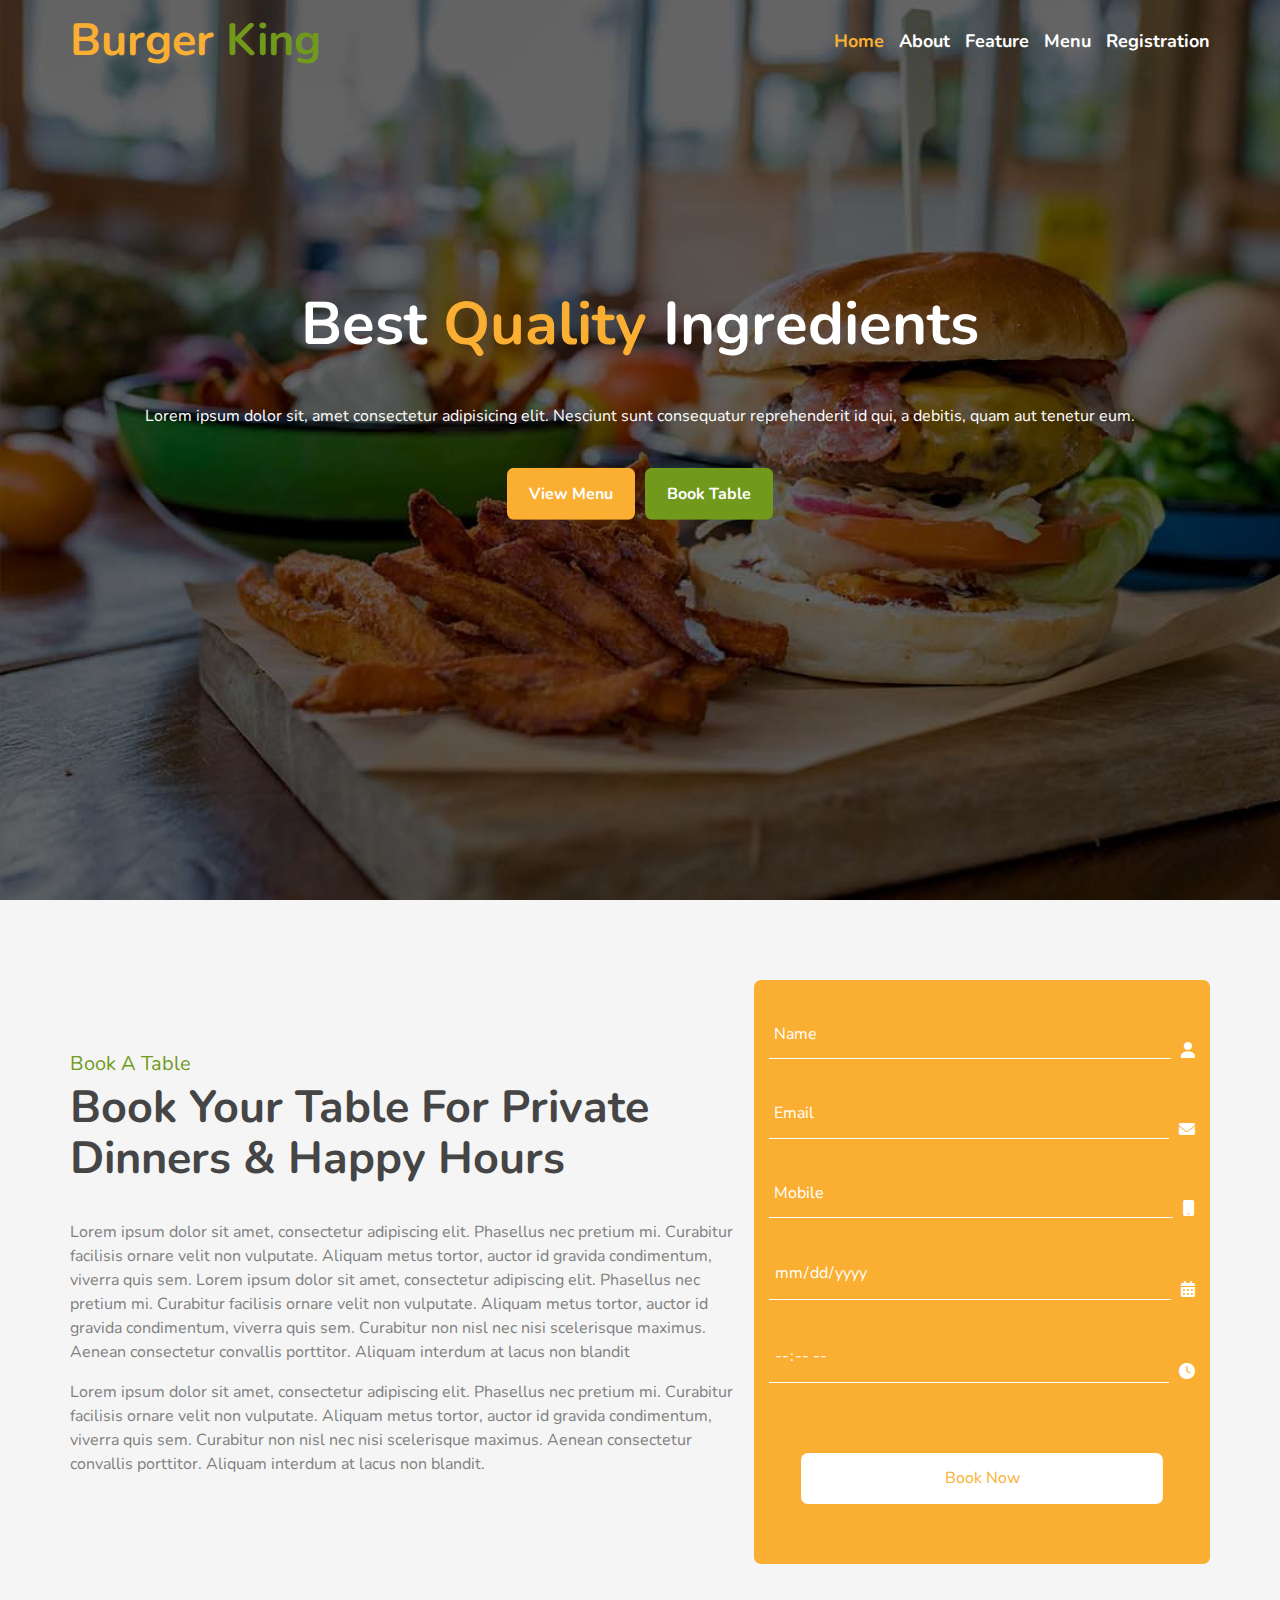
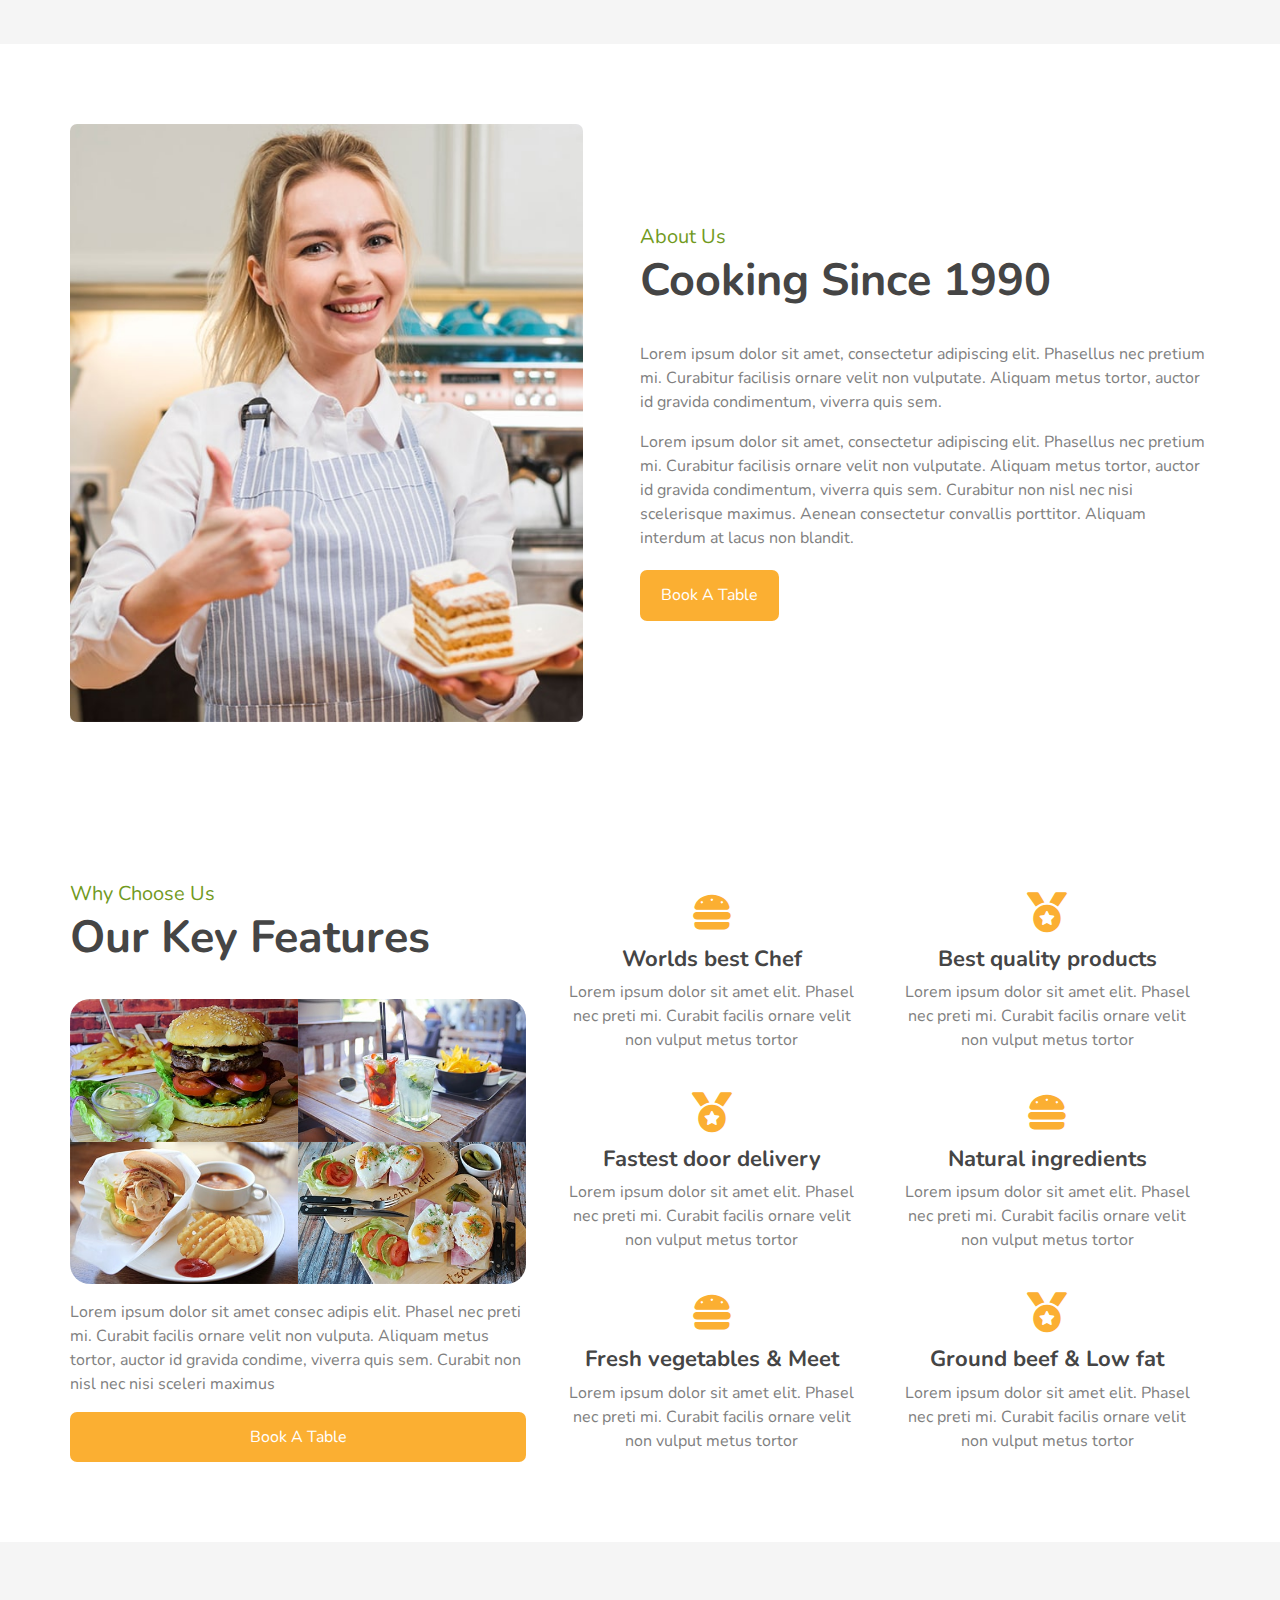
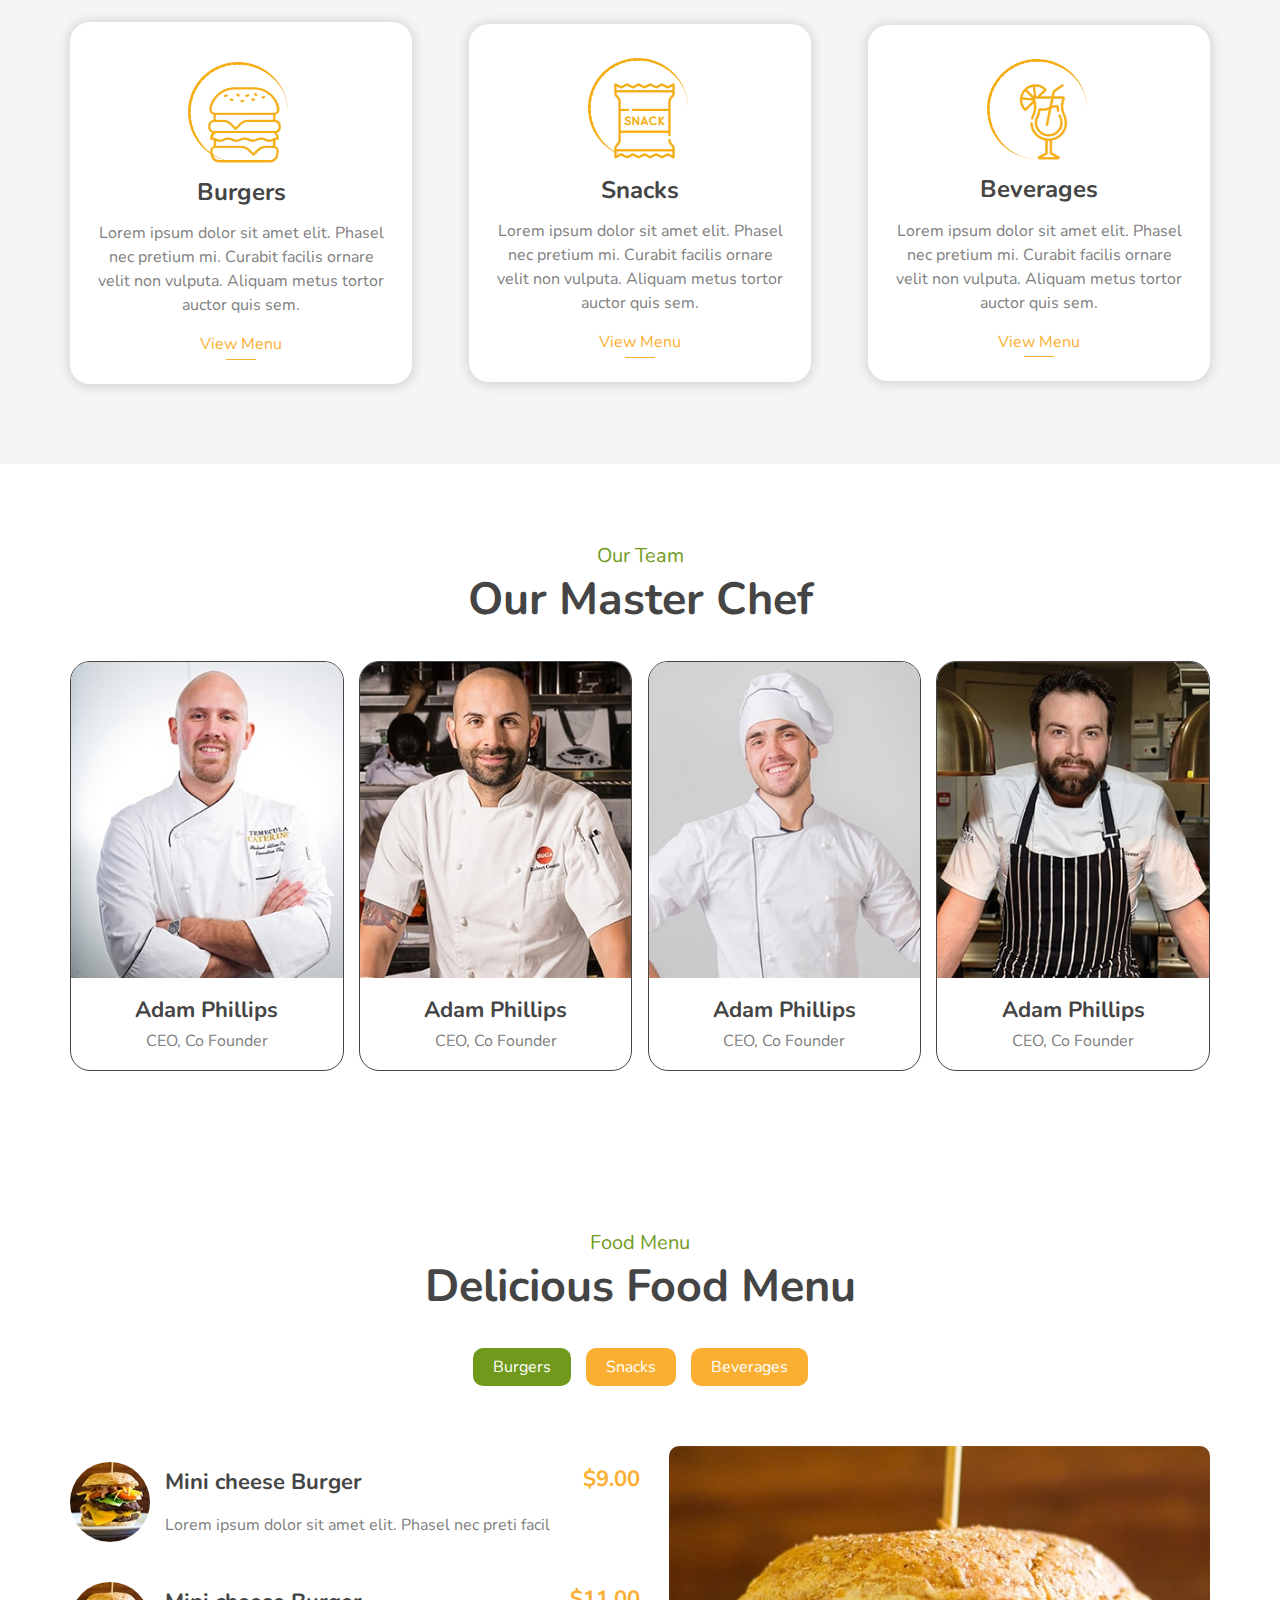
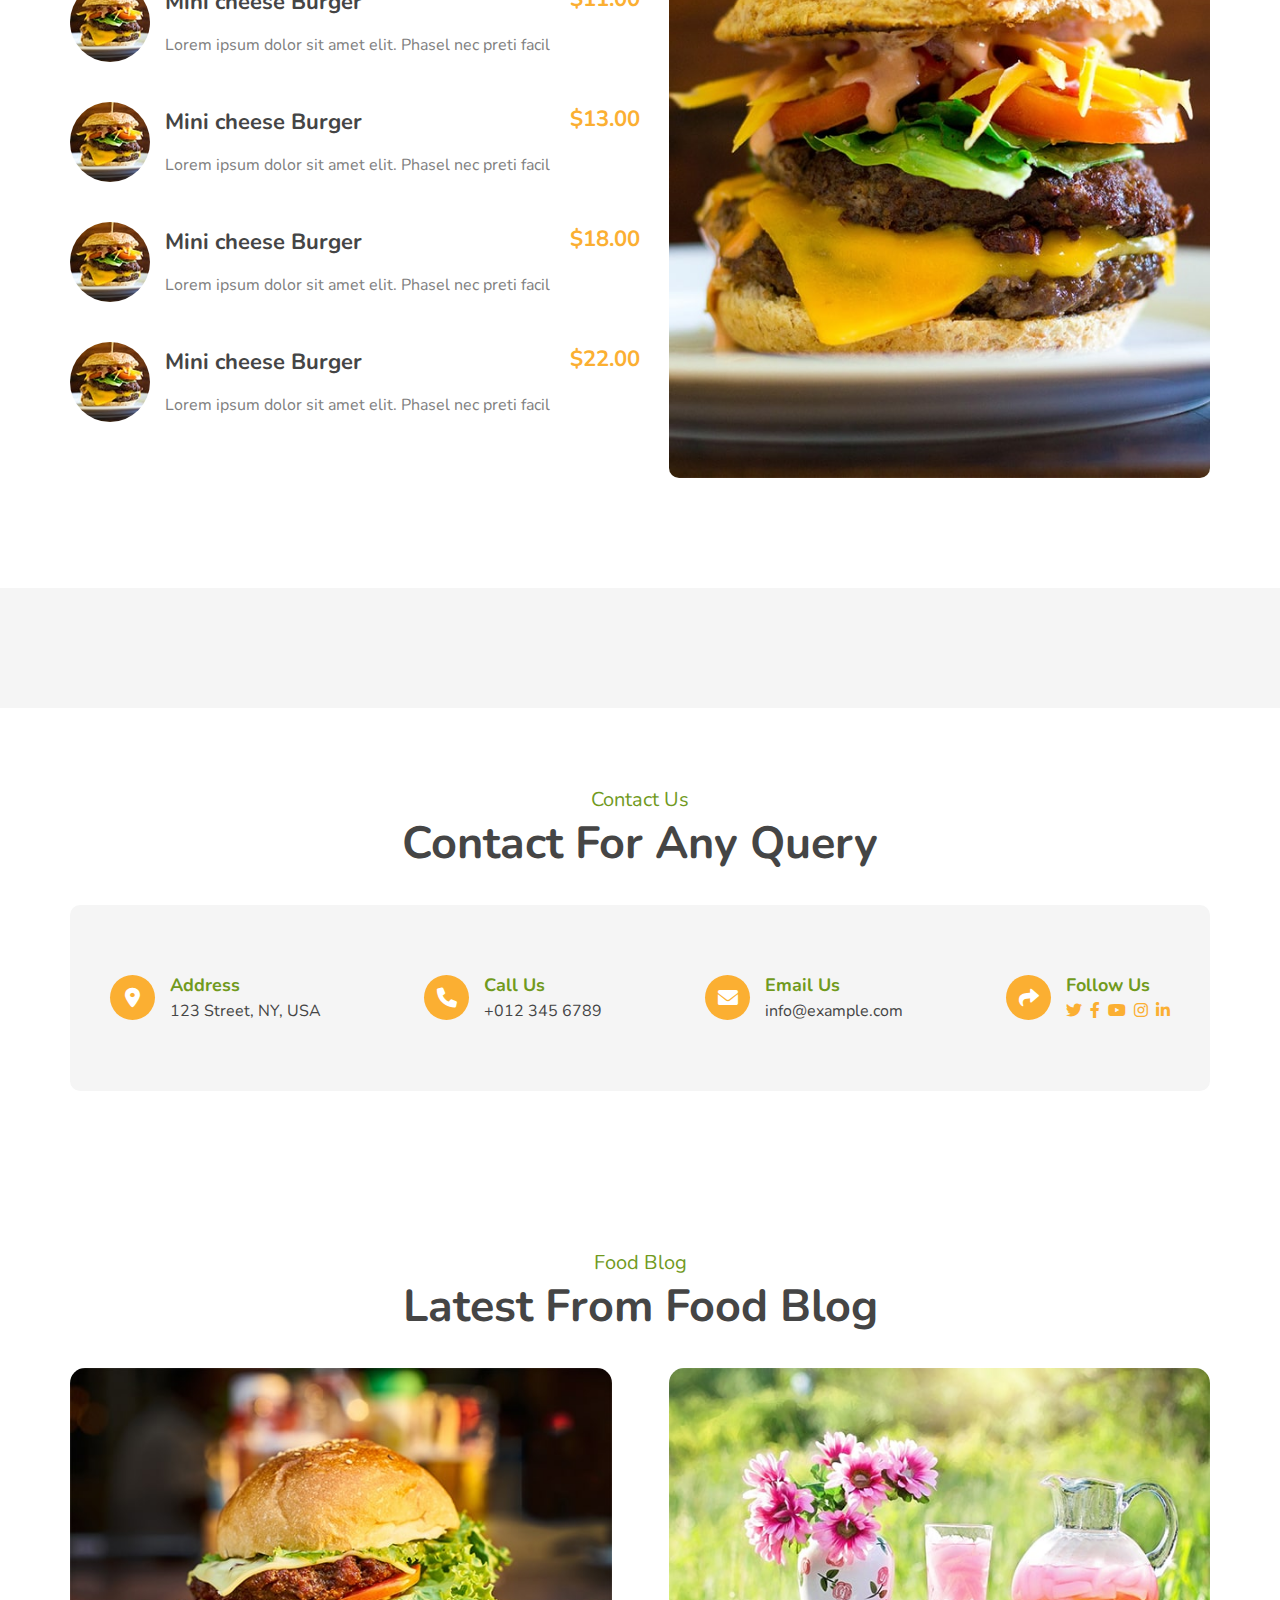
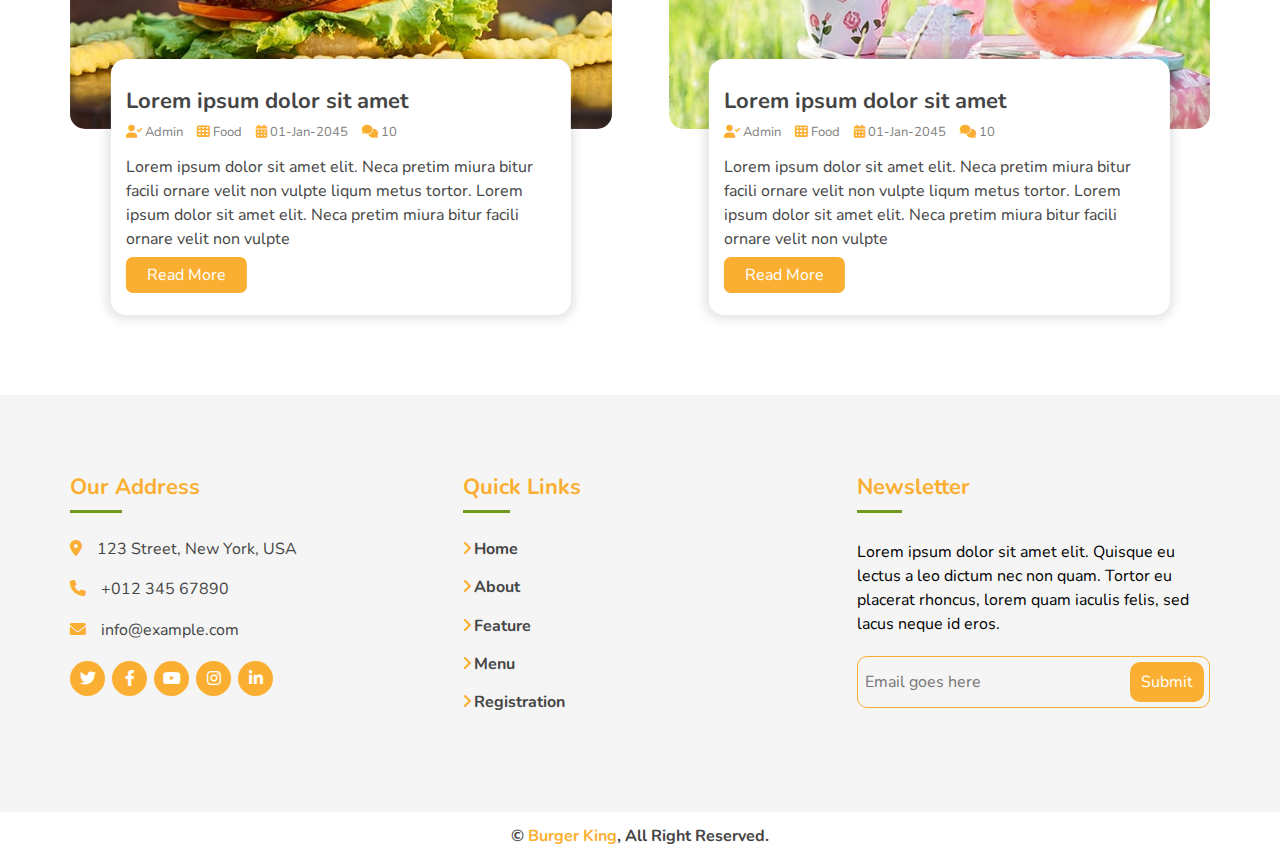
<file: index.html>
<!DOCTYPE html>
<html lang="en">
<head>
    <meta charset="UTF-8">
    <meta http-equiv="X-UA-Compatible" content="IE=edge">
    <meta name="viewport" content="width=device-width, initial-scale=1.0">
    
<link rel="preconnect" href="https://fonts.googleapis.com">
<link rel="preconnect" href="https://fonts.gstatic.com" crossorigin>
<link href="https://fonts.googleapis.com/css2?family=Cairo:wght@200;300;400;500;600;700;800;900&family=Jomhuria&family=Montserrat:ital,wght@0,200;0,300;0,400;0,500;0,600;0,700;0,800;0,900;1,200;1,300;1,400;1,500;1,600;1,700;1,800;1,900&family=Nunito+Sans:ital,wght@0,200;0,300;0,400;0,600;0,700;0,800;0,900;1,200;1,300;1,400;1,600;1,700;1,800;1,900&family=Nunito:ital,wght@0,200;0,300;0,400;0,500;0,600;0,700;0,800;0,900;1,200;1,300;1,400;1,500;1,600;1,700;1,800;1,900&family=Open+Sans:ital,wght@0,300;0,400;0,500;0,600;0,700;0,800;1,300;1,400;1,500;1,600;1,700;1,800&family=Poppins:ital,wght@0,100;0,200;0,300;0,400;0,500;0,600;0,700;0,800;0,900;1,100;1,200;1,300;1,400;1,500;1,600;1,700;1,800;1,900&family=Work+Sans:ital,wght@0,100;0,200;0,300;0,400;0,500;0,600;0,700;0,900;1,100;1,200;1,300;1,400;1,500;1,600;1,700;1,800;1,900&display=swap" rel="stylesheet">

    <link rel="stylesheet" href="css/all.min.css">
    <link rel="stylesheet" href="css/normalize.css">
    <link rel="stylesheet" href="css/style.css">
    <title>Burger King</title>
</head>
<body>
    
    <!-- starting landing section -->
    <section class="landing">
        <div class="container">
            <nav>
                <div class="logo">
                    <h1><a href="#">Burger<span> King</span></a></h1>
                </div>
                <i class="fa-solid fa-bars activei" id="dropi"></i>
                <ul id="dropul">
                    <li><a href="index.html" class="active">Home</a></li>
                    <li><a href="about.html">About</a></li>
                    <li><a href="feature.html">Feature</a></li>
                    <li><a href="menu.html">Menu</a></li>
                    <li><a href="register.html">Registration</a></li>
                </ul>
            </nav>
       
        </div>
        <div class="content">
            <h1>Best <span>Quality</span> Ingredients</h1>
            <p>Lorem ipsum dolor sit, amet consectetur adipisicing elit. Nesciunt sunt consequatur reprehenderit id qui, a debitis, quam aut tenetur eum.  </p>
           <div class="links">
            <a href="#first">View Menu</a>
            <a href="#second">Book Table</a>
           </div>
        </div>
    </section>
    <!-- ending landing section -->
    <!-- starting table section -->

    <section class="table" id="second">
        <div class="container">
         <div class="content">
            <div class="left">
                <p class="innerp">Book A Table</p>
                <h2>Book Your Table For Private Dinners & Happy Hours</h2>
                <p>Lorem ipsum dolor sit amet, consectetur adipiscing elit. Phasellus nec pretium mi. Curabitur facilisis ornare velit non vulputate. Aliquam metus tortor, auctor id gravida condimentum, viverra quis sem.

                    Lorem ipsum dolor sit amet, consectetur adipiscing elit. Phasellus nec pretium mi. Curabitur facilisis ornare velit non vulputate. Aliquam metus tortor, auctor id gravida condimentum, viverra quis sem. Curabitur non nisl nec nisi scelerisque maximus. Aenean consectetur convallis porttitor. Aliquam interdum at lacus non blandit</p>
                 <p>Lorem ipsum dolor sit amet, consectetur adipiscing elit. Phasellus nec pretium mi. Curabitur facilisis ornare velit non vulputate. Aliquam metus tortor, auctor id gravida condimentum, viverra quis sem. Curabitur non nisl nec nisi scelerisque maximus. Aenean consectetur convallis porttitor. Aliquam interdum at lacus non blandit.</p>
               
         </div>
         <div class="forma">
             <form action="#" method="get" id="form">
                 <div>
                     <input type="text" name="username" placeholder="Name" required >
                     <i class="fa-solid fa-user"></i>
                 </div>
                 <div>
                     <input type="email" name="email" placeholder="Email" required>
                     <i class="fa-solid fa-envelope"></i>
                 </div>
                 <div >
                     <input type="text" name="mopile" placeholder="Mobile" required id="phone">
                     <i class="fa-solid fa-mobile"></i>
                 </div>
                <div id="phonediv" style="border: none; margin: 0; display: block; color: red;"></div>

                 <div>
                     <input type="date" name="Date" placeholder="Date" required class="good">
                     <i class="fa-solid fa-calendar-days"></i>
                 </div>
                 <div>
                     <input type="time" name="time" placeholder="Time"  required class="good">
                     <i class="fa-solid fa-clock"></i>
                 </div>
                 <input type="submit" name="sub" value="Book Now" required >
             </form>
         </div>
        </div>
    </div>
    </section>
    <!-- ending table section -->
    <!-- starting about section -->
    <section class="about">
        <div class="container">
            <div class="content">
               <div class="imag">
                <img src="img/about.jpg" alt="">
               </div>
                <div class="info">
                    <p class="innerp">About Us</p>
                    <h2>Cooking Since 1990</h2>
                    <p>Lorem ipsum dolor sit amet, consectetur adipiscing elit. Phasellus nec pretium mi. Curabitur facilisis ornare velit non vulputate. Aliquam metus tortor, auctor id gravida condimentum, viverra quis sem.</p>
                    <p>Lorem ipsum dolor sit amet, consectetur adipiscing elit. Phasellus nec pretium mi. Curabitur facilisis ornare velit non vulputate. Aliquam metus tortor, auctor id gravida condimentum, viverra quis sem. Curabitur non nisl nec nisi scelerisque maximus. Aenean consectetur convallis porttitor. Aliquam interdum at lacus non blandit.</p>
                    <a href="#second">Book A Table</a>
                </div>
            </div>
        </div>
    </section>
    <!-- ending about section -->
    <!-- starting why section -->
    <section class="why">
        <div class="container">
            <div class="content">
                <div class="left">
                    <p class="innerp">Why Choose Us</p>
                    <h2>Our Key Features</h2>
                    <div class="images">
                        <div>
                            <img src="img/feature-1.jpg" alt="">
                        </div>
                        <div>
                            <img src="img/feature-2.jpg" alt="">
                        </div>
                       <div>
                        <img src="img/feature-3.jpg" alt="">
                       </div>
                        <div>
                            <img src="img/feature-4.jpg" alt="">
                        </div>
                    </div>
                   <p>Lorem ipsum dolor sit amet consec adipis elit. Phasel nec preti mi. Curabit facilis ornare velit non vulputa. Aliquam metus tortor, auctor id gravida condime, viverra quis sem. Curabit non nisl nec nisi sceleri maximus</p>
                   <a href="#second">Book A Table</a>
                </div>
                <div class="right">
                    <div class="box">
                        <i class="fa-solid fa-burger"></i>
                        <h3>Worlds best Chef</h3>
                        <p>Lorem ipsum dolor sit amet elit. Phasel nec preti mi. Curabit facilis ornare velit non vulput metus tortor</p>
                    </div>
                    <div class="box">
                        <i class="fa-solid fa-medal"></i>
                        <h3>Best quality products</h3>
                        <p>Lorem ipsum dolor sit amet elit. Phasel nec preti mi. Curabit facilis ornare velit non vulput metus tortor</p>
                    </div>
                    <div class="box">
                        <i class="fa-solid fa-medal"></i>
                        <h3>Fastest door delivery</h3>
                        <p>Lorem ipsum dolor sit amet elit. Phasel nec preti mi. Curabit facilis ornare velit non vulput metus tortor</p>
                    </div>
                    <div class="box">
                        <i class="fa-solid fa-burger"></i>
                        <h3>Natural ingredients</h3>
                        <p>Lorem ipsum dolor sit amet elit. Phasel nec preti mi. Curabit facilis ornare velit non vulput metus tortor</p>
                    </div>
                    <div class="box">
                        <i class="fa-solid fa-burger"></i>
                        <h3>Fresh vegetables & Meet</h3>
                        <p>Lorem ipsum dolor sit amet elit. Phasel nec preti mi. Curabit facilis ornare velit non vulput metus tortor</p>
                    </div>
                    <div class="box">
                        <i class="fa-solid fa-medal"></i>
                        <h3>Ground beef & Low fat</h3>
                        <p>Lorem ipsum dolor sit amet elit. Phasel nec preti mi. Curabit facilis ornare velit non vulput metus tortor</p>
                    </div>
                </div>
            </div>
        </div>
    </section>
    <!-- starting why section -->
    <!-- starting gray section -->
    <section class="gray">
        <div class="container">
            <div>
                <img src="img/your3.png" alt="">
                <h2>Burgers</h2>
                <p>Lorem ipsum dolor sit amet elit. Phasel nec pretium mi. Curabit facilis ornare velit non vulputa. Aliquam metus tortor auctor quis sem.</p>
                <a href="#first">View Menu</a>
            </div>
            <div>
                <img src="img/your1.png" alt="">
                <h2>Snacks</h2>
                <p>Lorem ipsum dolor sit amet elit. Phasel nec pretium mi. Curabit facilis ornare velit non vulputa. Aliquam metus tortor auctor quis sem.</p>
                <a href="#first">View Menu</a>
            </div>
            <div>
                <img src="img/your2.png" alt="">
                <h2>Beverages</h2>
                <p>Lorem ipsum dolor sit amet elit. Phasel nec pretium mi. Curabit facilis ornare velit non vulputa. Aliquam metus tortor auctor quis sem.</p>
                <a href="#first">View Menu</a>
            </div>
        </div>
    </section>
    <!-- ending gray section -->
    <!-- starting team section -->
    <section class="team">
        <div class="container">
            <div class="header">
                <p class="innerp">Our Team</p>
                <h2>Our Master Chef</h2>
            </div>
            
            <div class="content">
                <div class="box">
                    <div class="image">
                        <img src="img/team-1.jpg" alt="">
                        <div class="icons">
                            <i class="fa-brands fa-twitter"></i>
                        <i class="fa-brands fa-facebook-f"></i>
                        <i class="fa-brands fa-linkedin-in"></i>
                        <i class="fa-brands fa-instagram"></i>
                        </div>
                    </div>
                    <div class="head">
                        <h2>Adam Phillips</h2>
                    <p>CEO, Co Founder</p>
                    </div>
                </div>
                <div class="box">
                    <div class="image">
                        <img src="img/team-2.jpg" alt="">
                        <div class="icons">
                            <i class="fa-brands fa-twitter"></i>
                        <i class="fa-brands fa-facebook-f"></i>
                        <i class="fa-brands fa-linkedin-in"></i>
                        <i class="fa-brands fa-instagram"></i>
                        </div>
                    </div>
                    <div class="head">
                        <h2>Adam Phillips</h2>
                    <p>CEO, Co Founder</p>
                    </div>
                </div>
                <div class="box">
                    <div class="image">
                        <img src="img/team-3.jpg" alt="">
                        <div class="icons">
                            <i class="fa-brands fa-twitter"></i>
                        <i class="fa-brands fa-facebook-f"></i>
                        <i class="fa-brands fa-linkedin-in"></i>
                        <i class="fa-brands fa-instagram"></i>
                        </div>
                    </div>
                    <div class="head">
                        <h2>Adam Phillips</h2>
                    <p>CEO, Co Founder</p>
                    </div>
                </div>
                <div class="box">
                    <div class="image">
                        <img src="img/team-4.jpg" alt="">
                        <div class="icons">
                            <i class="fa-brands fa-twitter"></i>
                        <i class="fa-brands fa-facebook-f"></i>
                        <i class="fa-brands fa-linkedin-in"></i>
                        <i class="fa-brands fa-instagram"></i>
                        </div>
                    </div>
                    <div class="head">
                        <h2>Adam Phillips</h2>
                    <p>CEO, Co Founder</p>
                    </div>
                </div>
            </div>
        </div>
    </section>
    <!-- ending team section -->
    <!-- starting team section -->
    <!-- starting js section -->
    <section class="js" id="first">
        <div class="container">
            <div class="header">
                <p class="innerp">Food Menu</p>
                <h2>Delicious Food Menu</h2>
            </div>
          <div class="btns">
            <button class="active" id="burgbtn">Burgers</button>
            <button id="snacksbtn">Snacks</button>
            <button id="drinkbtn">Beverages</button>
          </div>
            <div class="content" id="cont">
               
                <div class="burgerone" id="burger">
                <div  class="burger">
                    <div class="left">
                        <div class="box">
                            <img src="img/menu-burger.jpg" alt="">
                            <div class="info">
                                <h2>Mini cheese Burger</h2>
                                <p>Lorem ipsum dolor sit amet elit. Phasel nec preti facil</p>
                            </div>
                            <span>$9.00</span>
                        </div>
                        <div class="box">
                            <img src="img/menu-burger.jpg" alt="">
                            <div class="info">
                                <h2>Mini cheese Burger</h2>
                                <p>Lorem ipsum dolor sit amet elit. Phasel nec preti facil</p>
                            </div>
                            <span>$11.00</span>
                        </div>
                        <div class="box">
                            <img src="img/menu-burger.jpg" alt="">
                            <div class="info">
                                <h2>Mini cheese Burger</h2>
                                <p>Lorem ipsum dolor sit amet elit. Phasel nec preti facil</p>
                            </div>
                            <span>$13.00</span>
                        </div>
                        <div class="box">
                            <img src="img/menu-burger.jpg" alt="">
                            <div class="info">
                                <h2>Mini cheese Burger</h2>
                                <p>Lorem ipsum dolor sit amet elit. Phasel nec preti facil</p>
                            </div>
                            <span>$18.00</span>
                        </div>
                        <div class="box">
                            <img src="img/menu-burger.jpg" alt="">
                            <div class="info">
                                <h2>Mini cheese Burger</h2>
                                <p>Lorem ipsum dolor sit amet elit. Phasel nec preti facil</p>
                            </div>
                            <span>$22.00</span>
                        </div>
                           
                    </div>
                    <div class="image">
                        <img src="img/menu-burger-img.jpg" alt="">
                    </div>
                </div>
             </div>
             <div class="burgertwo" id="drink">
                <div  class="burger two" >
                    <div class="left">
                        <div class="box">
                            <img src="img/menu-beverage.jpg" alt="">
                            <div class="info">
                                <h2>Single Cup Brew</h2>
                                <p>Lorem ipsum dolor sit amet elit. Phasel nec preti facil</p>
                            </div>
                            <span>$7.00</span>
                        </div>
                        <div class="box">
                            <img src="img/menu-beverage.jpg" alt="">
                            <div class="info">
                                <h2>Caffe Americano</h2>
                                <p>Lorem ipsum dolor sit amet elit. Phasel nec preti facil</p>
                            </div>
                            <span>$9.00</span>
                        </div>
                        <div class="box">
                            <img src="img/menu-beverage.jpg" alt="">
                            <div class="info">
                                <h2>Caramel Macchiato</h2>
                                <p>Lorem ipsum dolor sit amet elit. Phasel nec preti facil</p>
                            </div>
                            <span>$15.00</span>
                        </div>
                        <div class="box">
                            <img src="img/menu-beverage.jpg" alt="">
                            <div class="info">
                                <h2>Standard black coffee</h2>
                                <p>Lorem ipsum dolor sit amet elit. Phasel nec preti facil</p>
                            </div>
                            <span>$8.00</span>
                        </div>
                        <div class="box">
                            <img src="img/menu-beverage.jpg" alt="">
                            <div class="info">
                                <h2>Standard black coffee</h2>
                                <p>Lorem ipsum dolor sit amet elit. Phasel nec preti facil</p>
                            </div>
                            <span>$12.00</span>
                        </div>
                           
                    </div>
                    <div class="image">
                        <img src="img/menu-beverage-img.jpg" alt="">
                    </div>
                </div>
             </div>
             <div class="burgerthree" id="snacks">
                <div  class="burger two" >
                    <div class="left">
                        <div class="box">
                            <img src="img/menu-snack.jpg" alt="">
                            <div class="info">
                                <h2>Corn Tikki - Spicy fried Aloo</h2>
                                <p>Lorem ipsum dolor sit amet elit. Phasel nec preti facil</p>
                            </div>
                            <span>$15.00</span>
                        </div>
                        <div class="box">
                            <img src="img/menu-snack.jpg" alt="">
                            <div class="info">
                                <h2>Bread besan Toast</h2>
                                <p>Lorem ipsum dolor sit amet elit. Phasel nec preti facil</p>
                            </div>
                            <span>$35.00</span>
                        </div>
                        <div class="box">
                            <img src="img/menu-snack.jpg" alt="">
                            <div class="info">
                                <h2>Healthy soya nugget snacks</h2>
                                <p>Lorem ipsum dolor sit amet elit. Phasel nec preti facil</p>
                            </div>
                            <span>$20.00</span>
                        </div>
                        <div class="box">
                            <img src="img/menu-snack.jpg" alt="">
                            <div class="info">
                                <h2>Tandoori Soya Chunks</h2>
                                <p>Lorem ipsum dolor sit amet elit. Phasel nec preti facil</p>
                            </div>
                            <span>$30.00</span>
                        </div>
                      
                           
                    </div>
                    <div class="image">
                        <img src="img/menu-snack-img.jpg" alt="">
                    </div>
                </div>
             </div>
            </div>
        </div>
    </section>
    <!-- ending js section -->
    <section class="blog">
        
    </section>
    <!-- ending team section -->
    <!-- starting color section -->
    <section class="color" ></section>
    <!-- ending color section -->
    <!-- starting contact section -->
    <section class="contact">
        <div class="container">
            <div class="header">
                <p class="innerp">Contact Us</p>
                <h2>Contact For Any Query</h2>
            </div>
            <div class="content">
                <div class="box">
                    <i class="fa-solid fa-location-dot"></i>
                    <div>
                        <p>Address</p>
                        <span>123 Street, NY, USA</span>
                    </div>
                </div>
                <div class="box">
                    <i class="fa-solid fa-phone"></i>
                    <div>
                        <p>Call Us</p>
                        <span>+012 345 6789</span>
                    </div>
                </div>
                <div class="box">
                    <i class="fa-solid fa-envelope"></i>
                    <div>
                        <p>Email Us</p>
                        <span>info@example.com</span>
                    </div>
                </div>
                <div class="box">
                    <i class="fa-solid fa-share"></i>
                    <div>
                        <p>Follow Us</p>
                        <span><i class="fa-brands fa-twitter"></i><i class="fa-brands fa-facebook-f"></i><i class="fa-brands fa-youtube"></i><i class="fa-brands fa-instagram"></i><i class="fa-brands fa-linkedin-in"></i></span>
                    </div>
                </div>
            </div>

        </div>
    </section>
    <section class="foodblog">
        <div class="container">
            <div class="header">
                <p class="innerp">Food Blog</p>
                <h2>Latest From Food Blog</h2>
            </div>
            <div class="content">
                <div class="box">
                    <div class="image">
                        <img src="img/blog-1.jpg" alt="">
                    </div>
                    <div class="abs">
                        <h2>Lorem ipsum dolor sit amet</h2>
                        <span><i class="fa-solid fa-user-check"></i> Admin</span>
                        <span><i class="fa-solid fa-table-cells"></i> Food</span>
                        <span><i class="fa-solid fa-calendar-days"></i> 01-Jan-2045</span>
                        <span><i class="fa-solid fa-comments"></i> 10</span>
                        <p>Lorem ipsum dolor sit amet elit. Neca pretim miura bitur facili ornare velit non vulpte liqum metus tortor. Lorem ipsum dolor sit amet elit. Neca pretim miura bitur facili ornare velit non vulpte</p>
                       <a href="about.html">Read More</a>
                    </div>
                </div>
                <div class="box">
                   <div class="image">
                    <img src="img/blog-2.jpg" alt="">
                   </div>
                    <div class="abs">
                        <h2>Lorem ipsum dolor sit amet</h2>
                        <span><i class="fa-solid fa-user-check"></i> Admin</span>
                        <span><i class="fa-solid fa-table-cells"></i> Food</span>
                        <span><i class="fa-solid fa-calendar-days"></i> 01-Jan-2045</span>
                        <span><i class="fa-solid fa-comments"></i> 10</span>
                        <p>Lorem ipsum dolor sit amet elit. Neca pretim miura bitur facili ornare velit non vulpte liqum metus tortor. Lorem ipsum dolor sit amet elit. Neca pretim miura bitur facili ornare velit non vulpte</p>
                       <a href="about.html">Read More</a>
                    </div>

                </div>
            </div>
        </div>
    </section>
    <!-- ending contact section -->
    <!-- starting footer section -->
    <footer >
        <div class="container">
            <div class="content">
                <div>
                    <h2>Our Address</h2>
                    <ul>
                        <li><i class="fa-solid fa-location-dot"></i>123 Street, New York, USA</li>
                        <li><i class="fa-solid fa-phone"></i>+012 345 67890</li>
                        <li><i class="fa-solid fa-envelope"></i>info@example.com</li>
                    </ul>
                    <span><i class="fa-brands fa-twitter"></i><i class="fa-brands fa-facebook-f"></i><i class="fa-brands fa-youtube"></i><i class="fa-brands fa-instagram"></i><i class="fa-brands fa-linkedin-in"></i></span>
                </div>
                <div>
                    <h2>Quick Links</h2>
                    <ul>
                        <li><i class="fa-solid fa-angle-right"></i><a href="index.html">Home</a></li>
                       <li><i class="fa-solid fa-angle-right"></i><a href="about.html">About</a></li>
                       <li><i class="fa-solid fa-angle-right"></i><a href="feature.html">Feature</a></li>
                       <li><i class="fa-solid fa-angle-right"></i><a href="menu.html">Menu</a></li>
                       <li><i class="fa-solid fa-angle-right"></i><a href="register.html">Registration</a></li>
                    </ul>
                </div>
                <div>
                    <h2>Newsletter</h2>
                 <p>Lorem ipsum dolor sit amet elit. Quisque eu lectus a leo dictum nec non quam. Tortor eu placerat rhoncus, lorem quam iaculis felis, sed lacus neque id eros.</p>
                <form method="get" action="#">
                    <input type="email" name="email" placeholder="Email goes here">
                    <input type="submit" value="Submit">

                </form>
                </div>
            </div>
        </div>
    </footer>
    <section class="ending">
        <p>&copy; <a href="index.html">Burger King</a>, All Right Reserved. </p>
    </section>
    <!-- ending footer section -->
    <script src="js/main.js"></script>
</body>
</html>
</file>
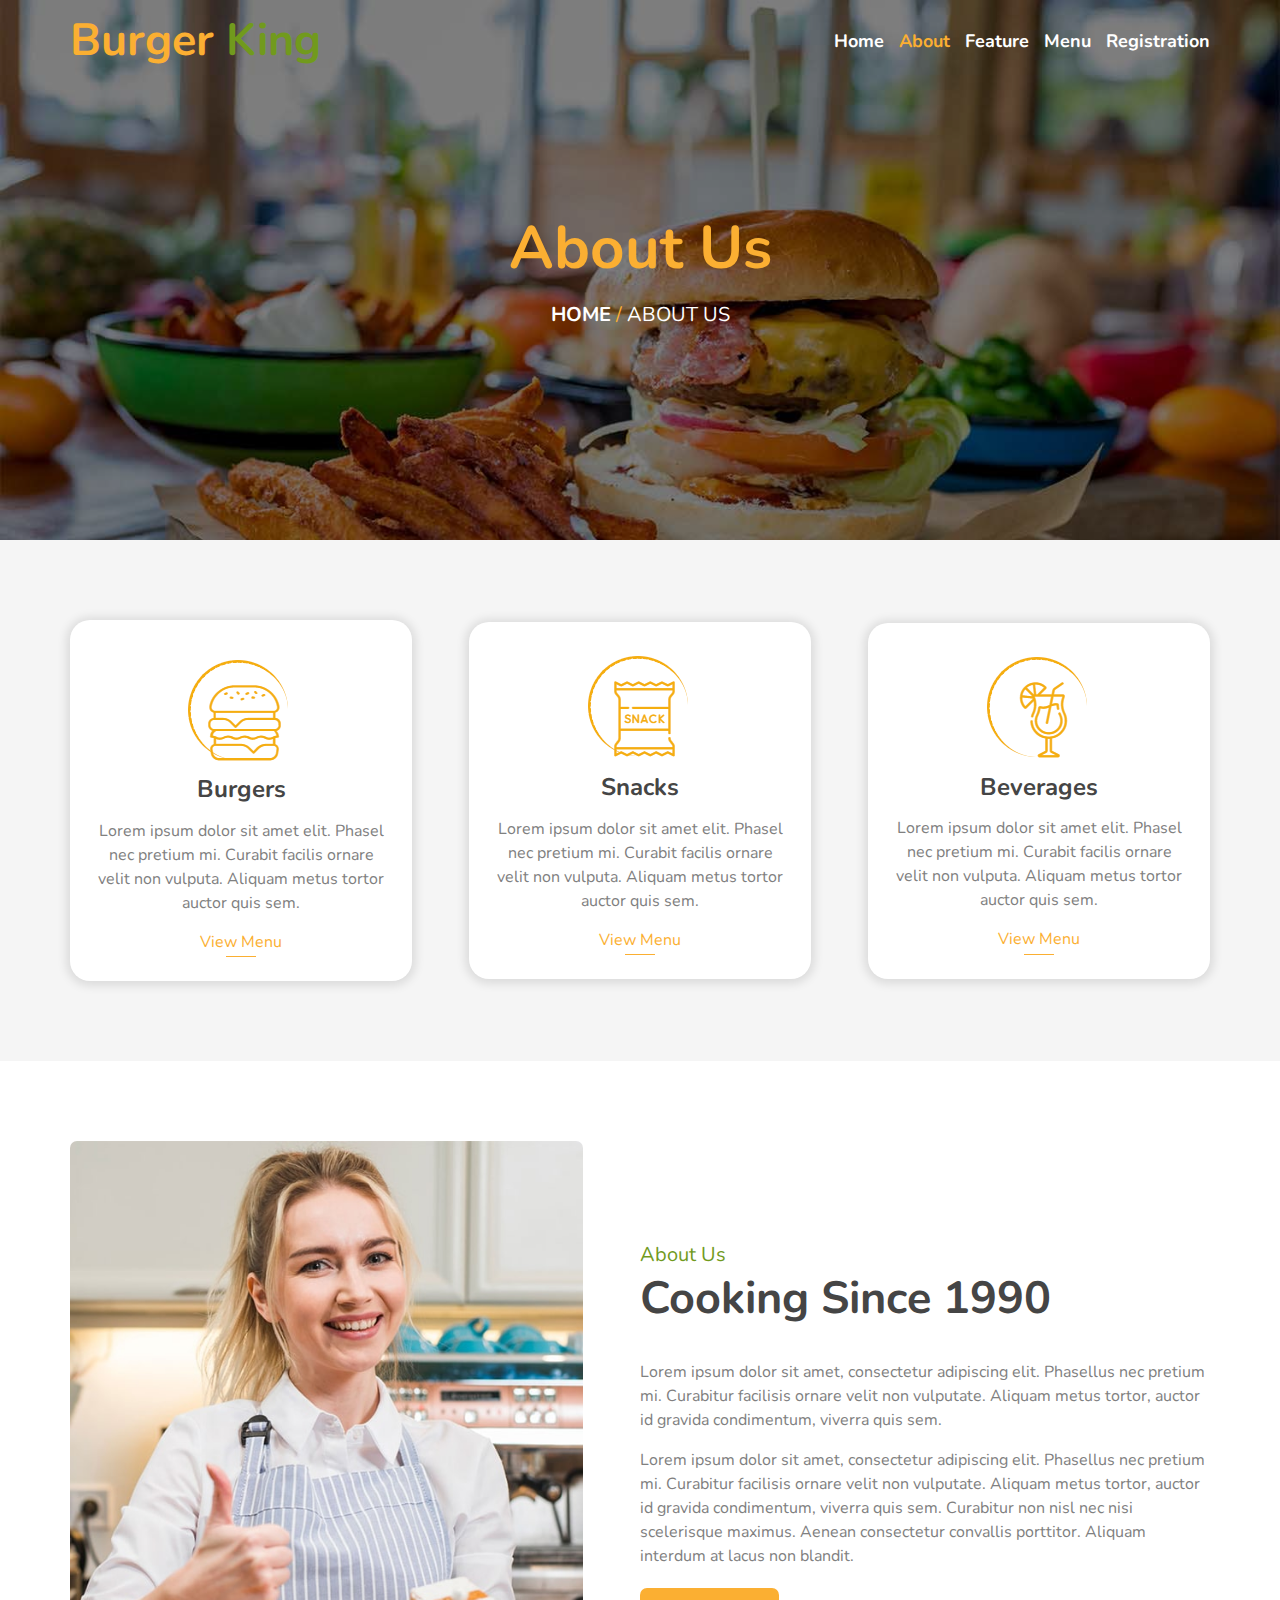
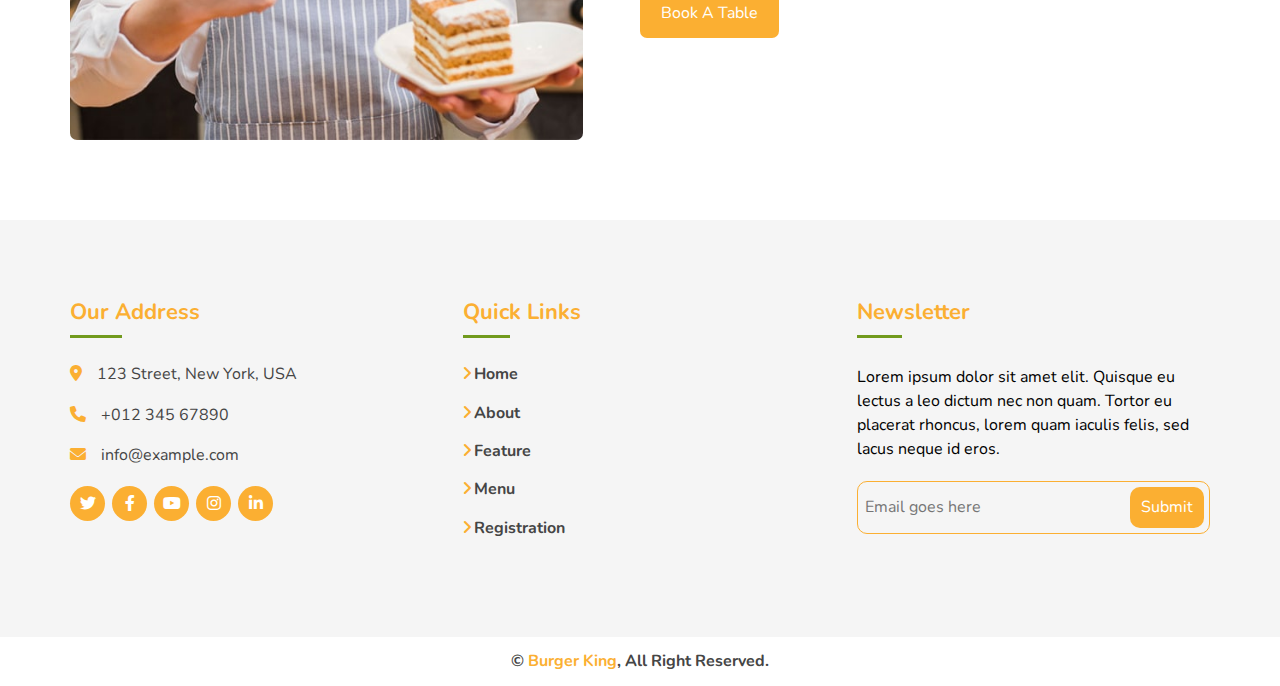
<file: about.html>
<!DOCTYPE html>
<html lang="en">
<head>
    <meta charset="UTF-8">
    <meta http-equiv="X-UA-Compatible" content="IE=edge">
    <meta name="viewport" content="width=device-width, initial-scale=1.0">
    
<link rel="preconnect" href="https://fonts.googleapis.com">
<link rel="preconnect" href="https://fonts.gstatic.com" crossorigin>
<link href="https://fonts.googleapis.com/css2?family=Cairo:wght@200;300;400;500;600;700;800;900&family=Jomhuria&family=Montserrat:ital,wght@0,200;0,300;0,400;0,500;0,600;0,700;0,800;0,900;1,200;1,300;1,400;1,500;1,600;1,700;1,800;1,900&family=Nunito+Sans:ital,wght@0,200;0,300;0,400;0,600;0,700;0,800;0,900;1,200;1,300;1,400;1,600;1,700;1,800;1,900&family=Nunito:ital,wght@0,200;0,300;0,400;0,500;0,600;0,700;0,800;0,900;1,200;1,300;1,400;1,500;1,600;1,700;1,800;1,900&family=Open+Sans:ital,wght@0,300;0,400;0,500;0,600;0,700;0,800;1,300;1,400;1,500;1,600;1,700;1,800&family=Poppins:ital,wght@0,100;0,200;0,300;0,400;0,500;0,600;0,700;0,800;0,900;1,100;1,200;1,300;1,400;1,500;1,600;1,700;1,800;1,900&family=Work+Sans:ital,wght@0,100;0,200;0,300;0,400;0,500;0,600;0,700;0,900;1,100;1,200;1,300;1,400;1,500;1,600;1,700;1,800;1,900&display=swap" rel="stylesheet">

    <link rel="stylesheet" href="css/all.min.css">
    <link rel="stylesheet" href="css/normalize.css">
    <link rel="stylesheet" href="css/about.css">
    <title>About Us</title>
</head>
<body>
    
    <!-- starting landing section -->
    <section class="landing">
        <div class="container">
            <nav>
                <div class="logo">
                    <h1><a href="index.html">Burger<span> King</span></a></h1>
                </div>
                <i class="fa-solid fa-bars" id="dropi"></i>
                <ul id="dropul">
                    <li><a href="index.html" >Home</a></li>
                    <li><a href="about.html"class="active">About</a></li>
                    <li><a href="feature.html">Feature</a></li>
                    <li><a href="menu.html">Menu</a></li>
                    <li><a href="register.html">Registration</a></li>
                </ul>
            </nav>
       
        </div>
        <div class="content">
            <h2>About Us</h2>
            <p><a href="index.html">HOME</a> <span id="landspan">/</span> ABOUT US</p>
          
        </div>
    </section>
    <!-- ending landing section -->
    <!-- starting table section -->
    <section class="gray">
        <div class="container">
            <div>
                <img src="img/your3.png" alt="">
                <h2>Burgers</h2>
                <p>Lorem ipsum dolor sit amet elit. Phasel nec pretium mi. Curabit facilis ornare velit non vulputa. Aliquam metus tortor auctor quis sem.</p>
                <a href="menu.html">View Menu</a>
            </div>
            <div>
                <img src="img/your1.png" alt="">
                <h2>Snacks</h2>
                <p>Lorem ipsum dolor sit amet elit. Phasel nec pretium mi. Curabit facilis ornare velit non vulputa. Aliquam metus tortor auctor quis sem.</p>
                <a href="menu.html">View Menu</a>
            </div>
            <div>
                <img src="img/your2.png" alt="">
                <h2>Beverages</h2>
                <p>Lorem ipsum dolor sit amet elit. Phasel nec pretium mi. Curabit facilis ornare velit non vulputa. Aliquam metus tortor auctor quis sem.</p>
                <a href="menu.html">View Menu</a>
            </div>
        </div>
    </section>
   
    <!-- ending table section -->
    <!-- starting about section -->
    <section class="about">
        <div class="container">
            <div class="content">
               <div class="imag">
                <img src="img/about.jpg" alt="">
               </div>
                <div class="info">
                    <p class="innerp">About Us</p>
                    <h2>Cooking Since 1990</h2>
                    <p>Lorem ipsum dolor sit amet, consectetur adipiscing elit. Phasellus nec pretium mi. Curabitur facilisis ornare velit non vulputate. Aliquam metus tortor, auctor id gravida condimentum, viverra quis sem.</p>
                    <p>Lorem ipsum dolor sit amet, consectetur adipiscing elit. Phasellus nec pretium mi. Curabitur facilisis ornare velit non vulputate. Aliquam metus tortor, auctor id gravida condimentum, viverra quis sem. Curabitur non nisl nec nisi scelerisque maximus. Aenean consectetur convallis porttitor. Aliquam interdum at lacus non blandit.</p>
                    <a href="index.html">Book A Table</a>
                </div>
            </div>
        </div>
    </section>
    <!-- ending about section -->
    <!-- starting why section -->
  
    <!-- starting why section -->
    <!-- starting gray section -->
   
    <!-- ending gray section -->
    <!-- starting team section -->
  
    <!-- ending team section -->
    <!-- starting team section -->
    <!-- starting js section -->
    
    <!-- ending js section -->
    <section class="blog">
        
    </section>
    <!-- ending team section -->
    <!-- starting color section -->
    
    <!-- ending color section -->
    <!-- starting contact section -->
   
   
    <!-- ending contact section -->
    <!-- starting footer section -->
    <footer >
        <div class="container">
            <div class="content">
                <div>
                    <h2>Our Address</h2>
                    <ul>
                        <li><i class="fa-solid fa-location-dot"></i>123 Street, New York, USA</li>
                        <li><i class="fa-solid fa-phone"></i>+012 345 67890</li>
                        <li><i class="fa-solid fa-envelope"></i>info@example.com</li>
                    </ul>
                    <span><i class="fa-brands fa-twitter"></i><i class="fa-brands fa-facebook-f"></i><i class="fa-brands fa-youtube"></i><i class="fa-brands fa-instagram"></i><i class="fa-brands fa-linkedin-in"></i></span>
                </div>
                <div>
                    <h2>Quick Links</h2>
                    <ul>
                        <li><i class="fa-solid fa-angle-right"></i><a href="index.html">Home</a></li>
                       <li><i class="fa-solid fa-angle-right"></i><a href="about.html">About</a></li>
                       <li><i class="fa-solid fa-angle-right"></i><a href="feature.html">Feature</a></li>
                       <li><i class="fa-solid fa-angle-right"></i><a href="menu.html">Menu</a></li>
                       <li><i class="fa-solid fa-angle-right"></i><a href="register.html">Registration</a></li>
                    </ul>
                </div>
                <div>
                    <h2>Newsletter</h2>
                 <p>Lorem ipsum dolor sit amet elit. Quisque eu lectus a leo dictum nec non quam. Tortor eu placerat rhoncus, lorem quam iaculis felis, sed lacus neque id eros.</p>
                <form method="get" action="#">
                    <input type="email" name="email" placeholder="Email goes here">
                    <input type="submit" value="Submit">

                </form>
                </div>
            </div>
        </div>
    </footer>
    <section class="ending">
        <p>&copy; <a href="index.html">Burger King</a>, All Right Reserved. </p>
    </section>
    <!-- ending footer section -->
    <script src="js/about.js"></script>
</body>
</html>
</file>
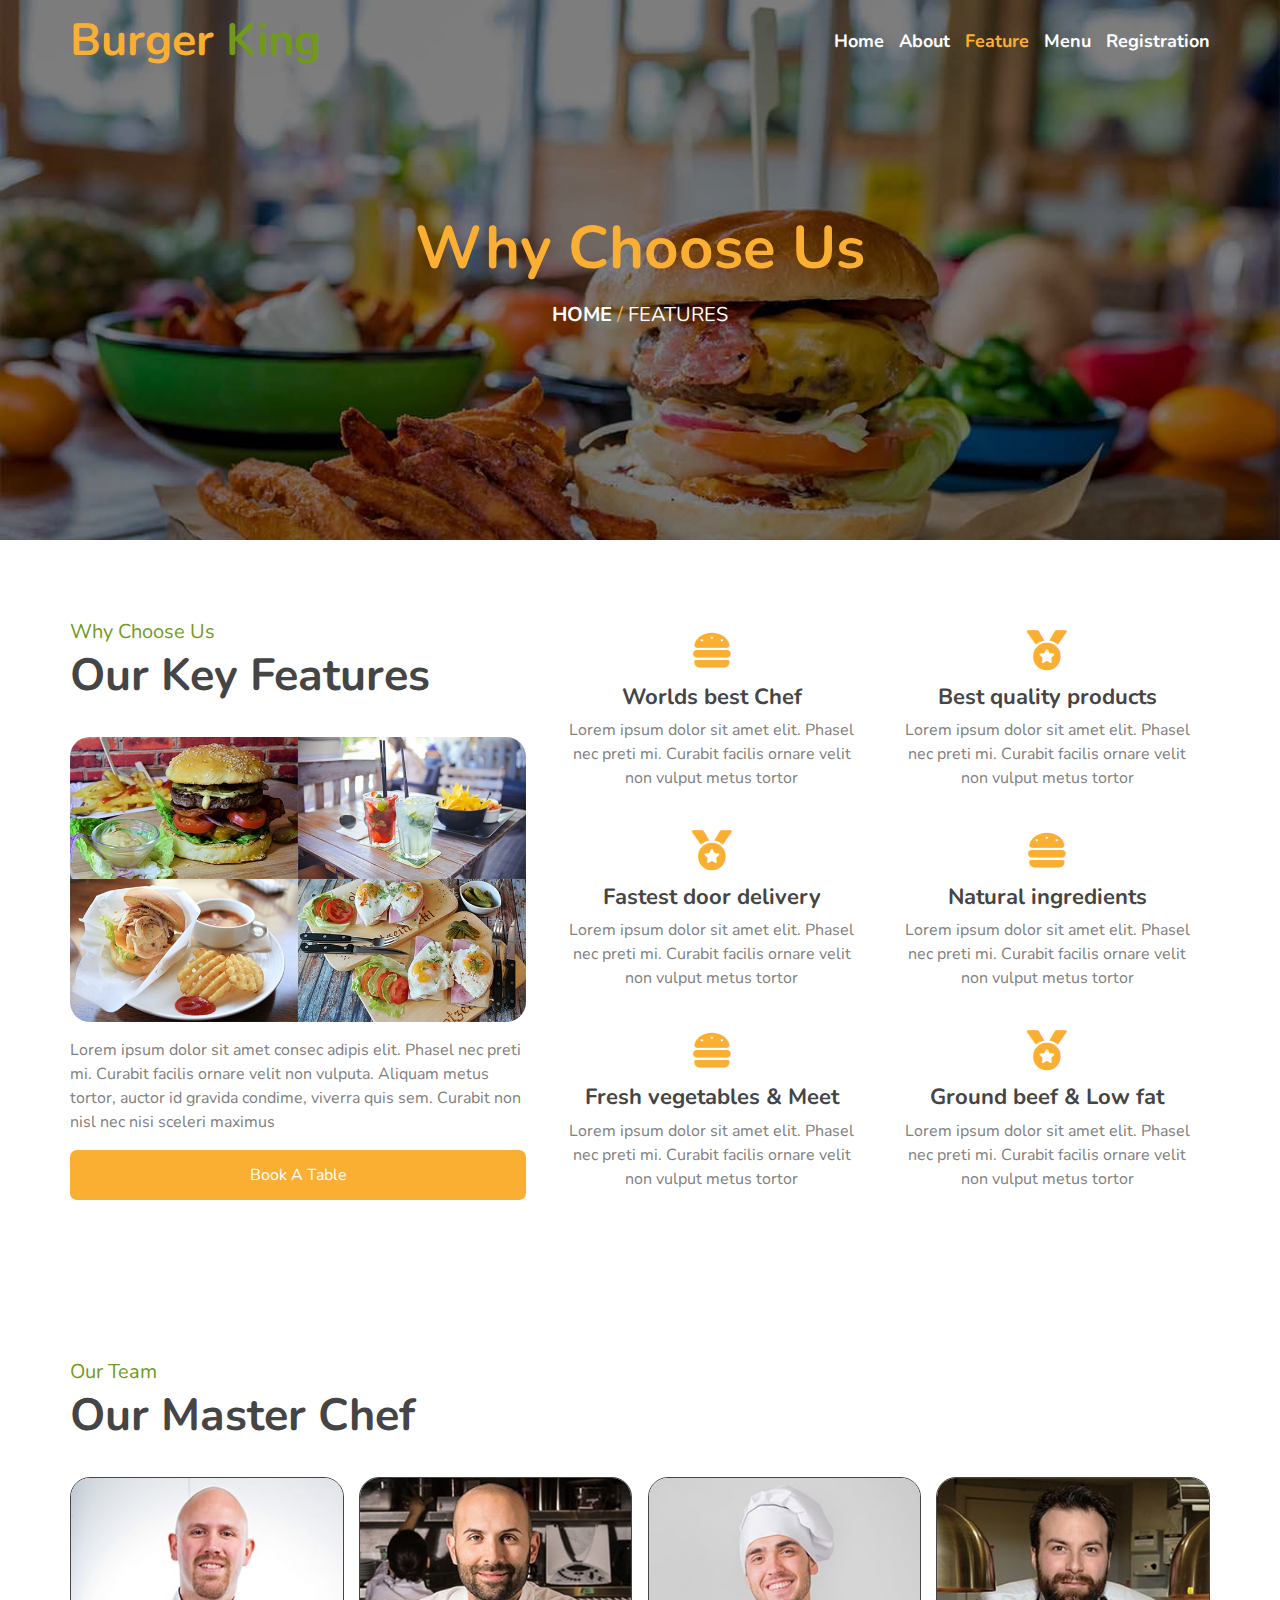
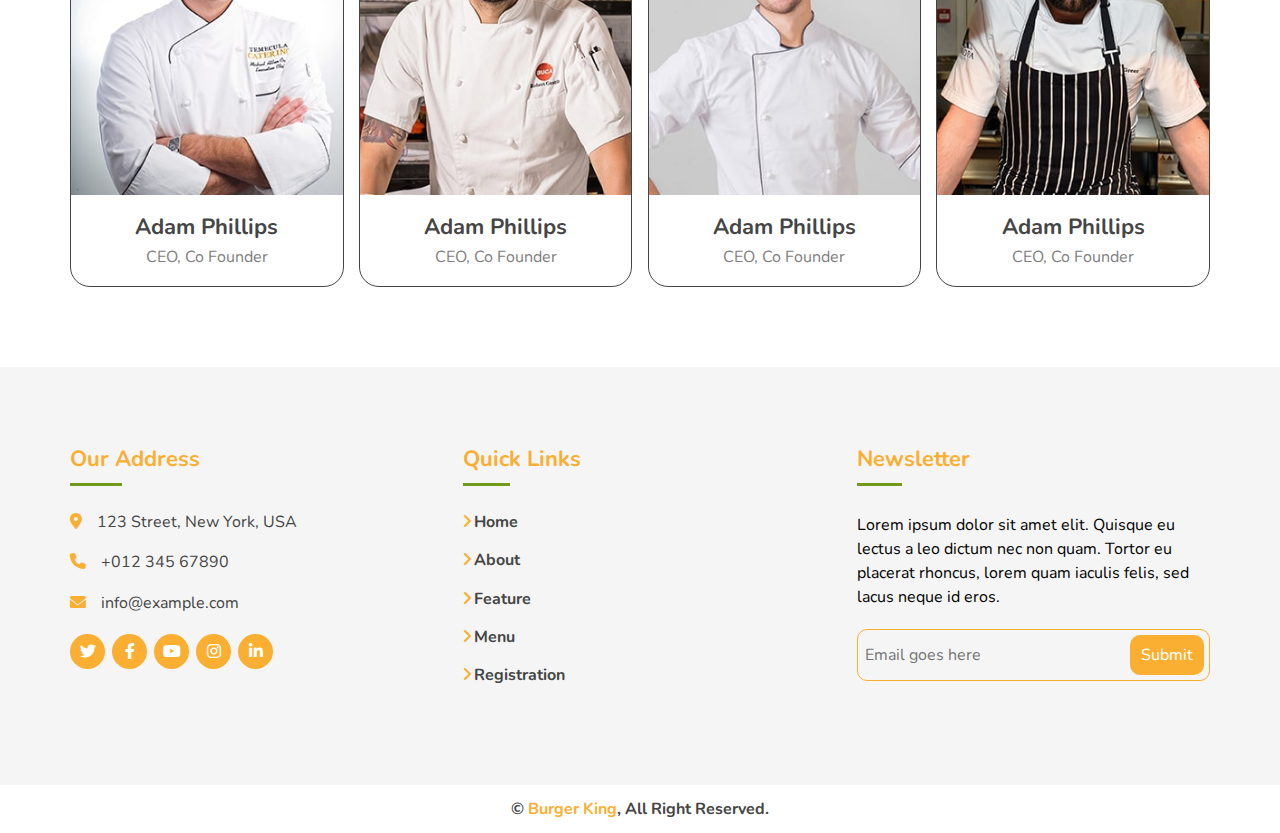
<file: feature.html>
<!DOCTYPE html>
<html lang="en">
<head>
    <meta charset="UTF-8">
    <meta http-equiv="X-UA-Compatible" content="IE=edge">
    <meta name="viewport" content="width=device-width, initial-scale=1.0">
    
<link rel="preconnect" href="https://fonts.googleapis.com">
<link rel="preconnect" href="https://fonts.gstatic.com" crossorigin>
<link href="https://fonts.googleapis.com/css2?family=Cairo:wght@200;300;400;500;600;700;800;900&family=Jomhuria&family=Montserrat:ital,wght@0,200;0,300;0,400;0,500;0,600;0,700;0,800;0,900;1,200;1,300;1,400;1,500;1,600;1,700;1,800;1,900&family=Nunito+Sans:ital,wght@0,200;0,300;0,400;0,600;0,700;0,800;0,900;1,200;1,300;1,400;1,600;1,700;1,800;1,900&family=Nunito:ital,wght@0,200;0,300;0,400;0,500;0,600;0,700;0,800;0,900;1,200;1,300;1,400;1,500;1,600;1,700;1,800;1,900&family=Open+Sans:ital,wght@0,300;0,400;0,500;0,600;0,700;0,800;1,300;1,400;1,500;1,600;1,700;1,800&family=Poppins:ital,wght@0,100;0,200;0,300;0,400;0,500;0,600;0,700;0,800;0,900;1,100;1,200;1,300;1,400;1,500;1,600;1,700;1,800;1,900&family=Work+Sans:ital,wght@0,100;0,200;0,300;0,400;0,500;0,600;0,700;0,900;1,100;1,200;1,300;1,400;1,500;1,600;1,700;1,800;1,900&display=swap" rel="stylesheet">

    <link rel="stylesheet" href="css/all.min.css">
    <link rel="stylesheet" href="css/normalize.css">
    <link rel="stylesheet" href="css/feature.css">
    <title>Feature</title>
</head>
<body>
    
    <!-- starting landing section -->
    <section class="landing">
        <div class="container">
            <nav>
                <div class="logo">
                    <h1><a href="index.html">Burger<span> King</span></a></h1>
                </div>
                <i class="fa-solid fa-bars" id="dropi"></i>
                <ul id="dropul">
                    <li><a href="index.html" >Home</a></li>
                    <li><a href="about.html">About</a></li>
                    <li><a href="feature.html" class="active">Feature</a></li>
                    <li><a href="menu.html">Menu</a></li>
                    <li><a href="register.html">Registration</a></li>
                </ul>
            </nav>
       
        </div>
        <div class="content">
            <h2>Why Choose Us</h2>
            <p><a href="index.html">HOME</a> <span id="landspan">/</span  > FEATURES</p>
        </div>
    </section>
    <!-- ending landing section -->
    <!-- starting table section -->

  
    <!-- ending table section -->
    <!-- starting about section -->

    <!-- ending about section -->
    <!-- starting why section -->
    <section class="why">
        <div class="container">
            <div class="content">
                <div class="left">
                    <p class="innerp">Why Choose Us</p>
                    <h2>Our Key Features</h2>
                    <div class="images">
                        <div>
                            <img src="img/feature-1.jpg" alt="">
                        </div>
                        <div>
                            <img src="img/feature-2.jpg" alt="">
                        </div>
                       <div>
                        <img src="img/feature-3.jpg" alt="">
                       </div>
                        <div>
                            <img src="img/feature-4.jpg" alt="">
                        </div>
                    </div>
                   <p>Lorem ipsum dolor sit amet consec adipis elit. Phasel nec preti mi. Curabit facilis ornare velit non vulputa. Aliquam metus tortor, auctor id gravida condime, viverra quis sem. Curabit non nisl nec nisi sceleri maximus</p>
                   <a href="index.html">Book A Table</a>
                </div>
                <div class="right">
                    <div class="box">
                        <i class="fa-solid fa-burger"></i>
                        <h3>Worlds best Chef</h3>
                        <p>Lorem ipsum dolor sit amet elit. Phasel nec preti mi. Curabit facilis ornare velit non vulput metus tortor</p>
                    </div>
                    <div class="box">
                        <i class="fa-solid fa-medal"></i>
                        <h3>Best quality products</h3>
                        <p>Lorem ipsum dolor sit amet elit. Phasel nec preti mi. Curabit facilis ornare velit non vulput metus tortor</p>
                    </div>
                    <div class="box">
                        <i class="fa-solid fa-medal"></i>
                        <h3>Fastest door delivery</h3>
                        <p>Lorem ipsum dolor sit amet elit. Phasel nec preti mi. Curabit facilis ornare velit non vulput metus tortor</p>
                    </div>
                    <div class="box">
                        <i class="fa-solid fa-burger"></i>
                        <h3>Natural ingredients</h3>
                        <p>Lorem ipsum dolor sit amet elit. Phasel nec preti mi. Curabit facilis ornare velit non vulput metus tortor</p>
                    </div>
                    <div class="box">
                        <i class="fa-solid fa-burger"></i>
                        <h3>Fresh vegetables & Meet</h3>
                        <p>Lorem ipsum dolor sit amet elit. Phasel nec preti mi. Curabit facilis ornare velit non vulput metus tortor</p>
                    </div>
                    <div class="box">
                        <i class="fa-solid fa-medal"></i>
                        <h3>Ground beef & Low fat</h3>
                        <p>Lorem ipsum dolor sit amet elit. Phasel nec preti mi. Curabit facilis ornare velit non vulput metus tortor</p>
                    </div>
                </div>
            </div>
        </div>
    </section>
    <!-- starting why section -->
    <!-- starting gray section -->
  
    <!-- ending gray section -->
    <!-- starting team section -->
    <section class="team">
        <div class="container">
            <div class="header">
                <p class="innerp">Our Team</p>
                <h2>Our Master Chef</h2>
            </div>
            
            <div class="content">
                <div class="box">
                    <div class="image">
                        <img src="img/team-1.jpg" alt="">
                        <div class="icons">
                            <i class="fa-brands fa-twitter"></i>
                        <i class="fa-brands fa-facebook-f"></i>
                        <i class="fa-brands fa-linkedin-in"></i>
                        <i class="fa-brands fa-instagram"></i>
                        </div>
                    </div>
                    <div class="head">
                        <h2>Adam Phillips</h2>
                    <p>CEO, Co Founder</p>
                    </div>
                </div>
                <div class="box">
                    <div class="image">
                        <img src="img/team-2.jpg" alt="">
                        <div class="icons">
                            <i class="fa-brands fa-twitter"></i>
                        <i class="fa-brands fa-facebook-f"></i>
                        <i class="fa-brands fa-linkedin-in"></i>
                        <i class="fa-brands fa-instagram"></i>
                        </div>
                    </div>
                    <div class="head">
                        <h2>Adam Phillips</h2>
                    <p>CEO, Co Founder</p>
                    </div>
                </div>
                <div class="box">
                    <div class="image">
                        <img src="img/team-3.jpg" alt="">
                        <div class="icons">
                            <i class="fa-brands fa-twitter"></i>
                        <i class="fa-brands fa-facebook-f"></i>
                        <i class="fa-brands fa-linkedin-in"></i>
                        <i class="fa-brands fa-instagram"></i>
                        </div>
                    </div>
                    <div class="head">
                        <h2>Adam Phillips</h2>
                    <p>CEO, Co Founder</p>
                    </div>
                </div>
                <div class="box">
                    <div class="image">
                        <img src="img/team-4.jpg" alt="">
                        <div class="icons">
                            <i class="fa-brands fa-twitter"></i>
                        <i class="fa-brands fa-facebook-f"></i>
                        <i class="fa-brands fa-linkedin-in"></i>
                        <i class="fa-brands fa-instagram"></i>
                        </div>
                    </div>
                    <div class="head">
                        <h2>Adam Phillips</h2>
                    <p>CEO, Co Founder</p>
                    </div>
                </div>
            </div>
        </div>
    </section>
    <!-- ending team section -->
    <!-- starting team section -->
    <!-- starting js section -->
   
    <!-- ending js section -->
    <section class="blog">
        
    </section>
    <!-- ending team section -->
    <!-- starting color section -->
    
    <!-- ending color section -->
    <!-- starting contact section -->
   
   
    <!-- ending contact section -->
    <!-- starting footer section -->
    <footer >
        <div class="container">
            <div class="content">
                <div>
                    <h2>Our Address</h2>
                    <ul>
                        <li><i class="fa-solid fa-location-dot"></i>123 Street, New York, USA</li>
                        <li><i class="fa-solid fa-phone"></i>+012 345 67890</li>
                        <li><i class="fa-solid fa-envelope"></i>info@example.com</li>
                    </ul>
                    <span><i class="fa-brands fa-twitter"></i><i class="fa-brands fa-facebook-f"></i><i class="fa-brands fa-youtube"></i><i class="fa-brands fa-instagram"></i><i class="fa-brands fa-linkedin-in"></i></span>
                </div>
                <div>
                    <h2>Quick Links</h2>
                    <ul>
                        <li><i class="fa-solid fa-angle-right"></i><a href="index.html">Home</a></li>
                       <li><i class="fa-solid fa-angle-right"></i><a href="about.html">About</a></li>
                       <li><i class="fa-solid fa-angle-right"></i><a href="feature.html">Feature</a></li>
                       <li><i class="fa-solid fa-angle-right"></i><a href="menu.html">Menu</a></li>
                       <li><i class="fa-solid fa-angle-right"></i><a href="register.html">Registration</a></li>
                    </ul>
                </div>
                <div>
                    <h2>Newsletter</h2>
                 <p>Lorem ipsum dolor sit amet elit. Quisque eu lectus a leo dictum nec non quam. Tortor eu placerat rhoncus, lorem quam iaculis felis, sed lacus neque id eros.</p>
                <form method="get" action="#">
                    <input type="email" name="email" placeholder="Email goes here">
                    <input type="submit" value="Submit">

                </form>
                </div>
            </div>
        </div>
    </footer>
    <section class="ending">
        <p>&copy; <a href="index.html">Burger King</a>, All Right Reserved. </p>
    </section>
    <!-- ending footer section -->
    <script src="js/feature.js"></script>
</body>
</html>
</file>
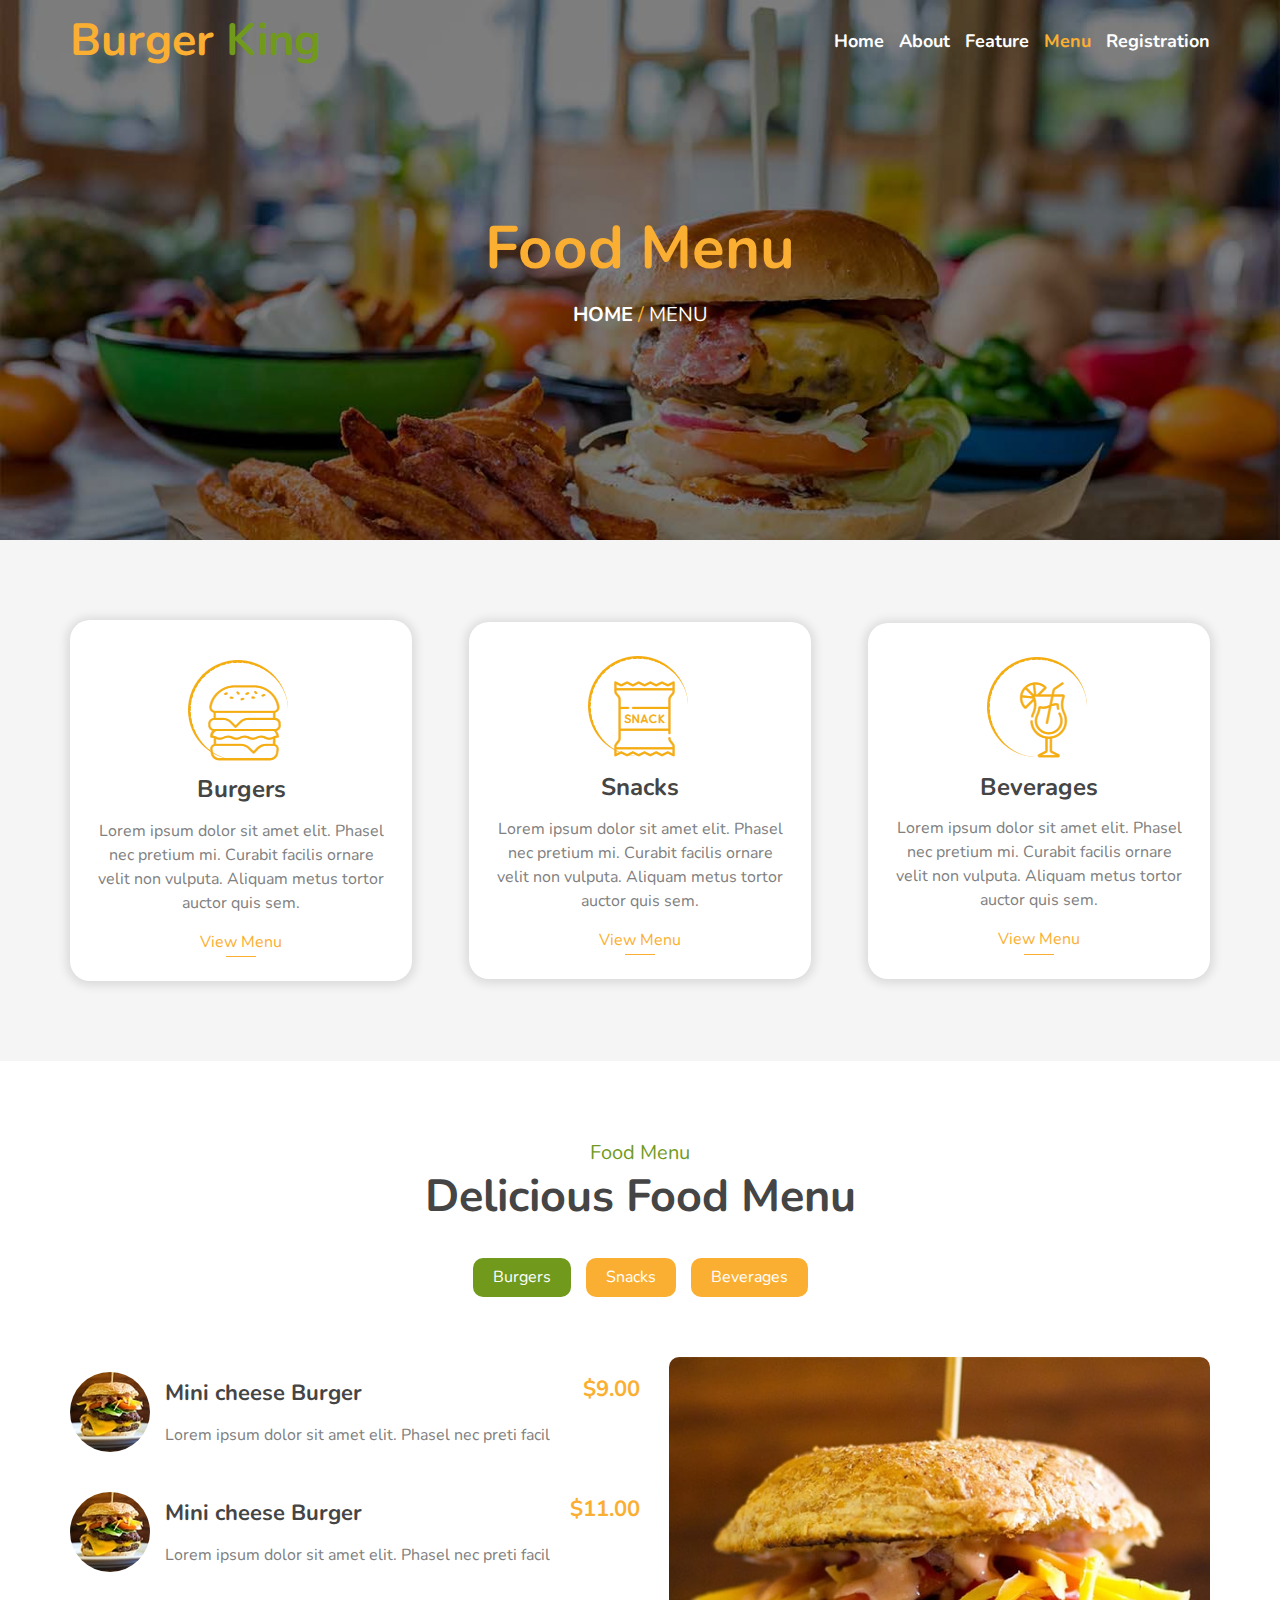
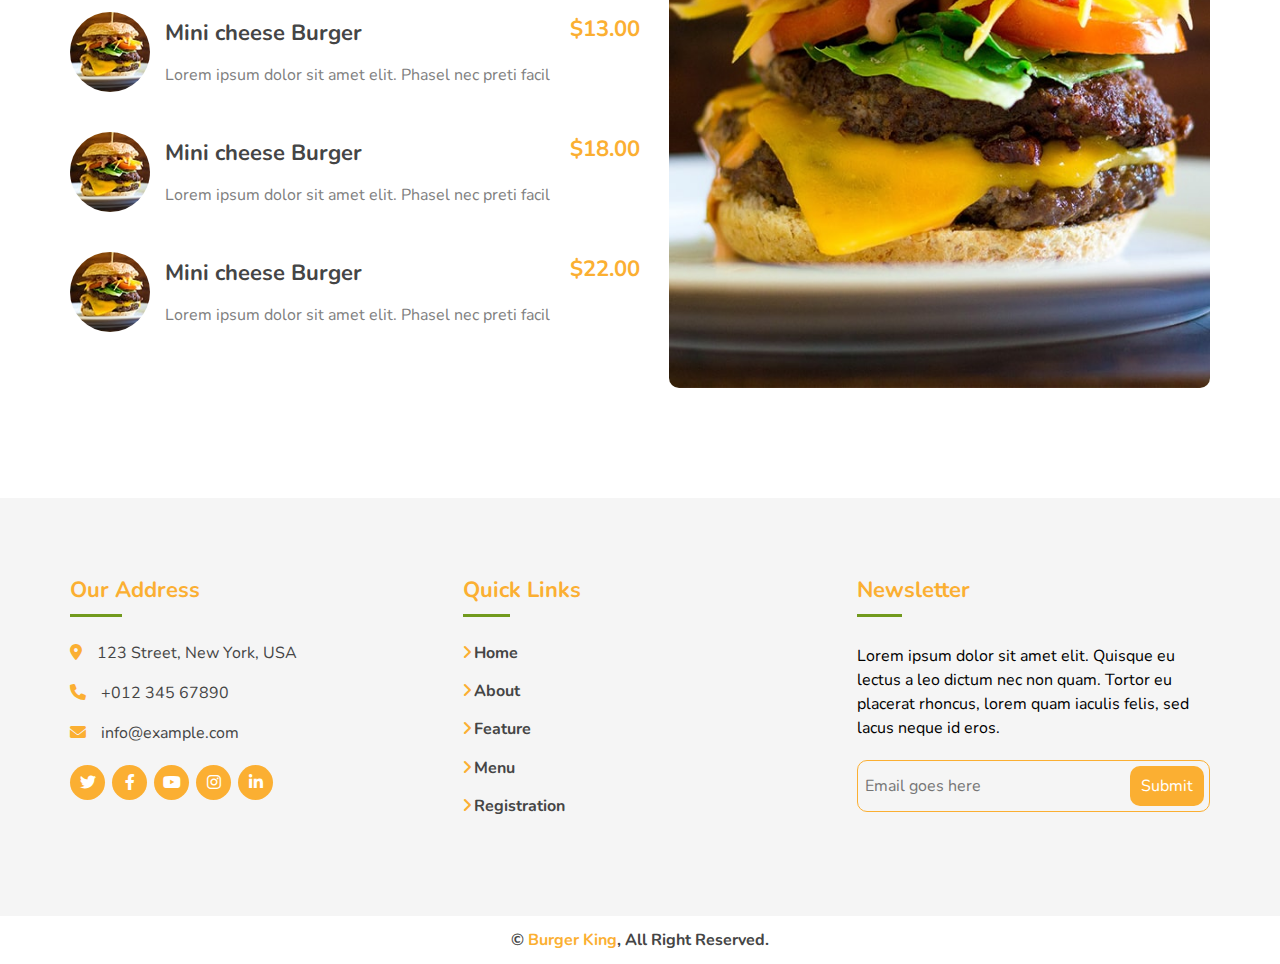
<file: menu.html>
<!DOCTYPE html>
<html lang="en">
<head>
    <meta charset="UTF-8">
    <meta http-equiv="X-UA-Compatible" content="IE=edge">
    <meta name="viewport" content="width=device-width, initial-scale=1.0">
    
<link rel="preconnect" href="https://fonts.googleapis.com">
<link rel="preconnect" href="https://fonts.gstatic.com" crossorigin>
<link href="https://fonts.googleapis.com/css2?family=Cairo:wght@200;300;400;500;600;700;800;900&family=Jomhuria&family=Montserrat:ital,wght@0,200;0,300;0,400;0,500;0,600;0,700;0,800;0,900;1,200;1,300;1,400;1,500;1,600;1,700;1,800;1,900&family=Nunito+Sans:ital,wght@0,200;0,300;0,400;0,600;0,700;0,800;0,900;1,200;1,300;1,400;1,600;1,700;1,800;1,900&family=Nunito:ital,wght@0,200;0,300;0,400;0,500;0,600;0,700;0,800;0,900;1,200;1,300;1,400;1,500;1,600;1,700;1,800;1,900&family=Open+Sans:ital,wght@0,300;0,400;0,500;0,600;0,700;0,800;1,300;1,400;1,500;1,600;1,700;1,800&family=Poppins:ital,wght@0,100;0,200;0,300;0,400;0,500;0,600;0,700;0,800;0,900;1,100;1,200;1,300;1,400;1,500;1,600;1,700;1,800;1,900&family=Work+Sans:ital,wght@0,100;0,200;0,300;0,400;0,500;0,600;0,700;0,900;1,100;1,200;1,300;1,400;1,500;1,600;1,700;1,800;1,900&display=swap" rel="stylesheet">

    <link rel="stylesheet" href="css/all.min.css">
    <link rel="stylesheet" href="css/normalize.css">
    <link rel="stylesheet" href="css/menu.css">
    <title>Menu</title>
</head>
<body>
    
    <!-- starting landing section -->
    <section class="landing">
        <div class="container">
            <nav>
                <div class="logo">
                    <h1><a href="index.html">Burger<span> King</span></a></h1>
                </div>
                <i class="fa-solid fa-bars" id="dropi"></i>
                <ul id="dropul">
                    <li><a href="index.html" >Home</a></li>
                    <li><a href="about.html">About</a></li>
                    <li><a href="feature.html">Feature</a></li>
                    <li><a href="menu.html"class="active">Menu</a></li>
                    <li><a href="register.html">Registration</a></li>
                </ul>
            </nav>
       
        </div>
        <div class="content">
         <h2>Food Menu</h2>
         <p><a href="index.html">HOME</a> <span id="landspan">/</span> MENU</p>
        </div>
    </section>
    <!-- ending landing section -->
    <!-- starting table section -->


    <!-- ending table section -->
    <!-- starting about section -->

    <!-- ending about section -->
    <!-- starting why section -->
   
    <!-- starting why section -->
    <!-- starting gray section -->
    <section class="gray">
        <div class="container">
            <div>
                <img src="img/your3.png" alt="">
                <h2>Burgers</h2>
                <p>Lorem ipsum dolor sit amet elit. Phasel nec pretium mi. Curabit facilis ornare velit non vulputa. Aliquam metus tortor auctor quis sem.</p>
                <a href="#second">View Menu</a>
            </div>
            <div>
                <img src="img/your1.png" alt="">
                <h2>Snacks</h2>
                <p>Lorem ipsum dolor sit amet elit. Phasel nec pretium mi. Curabit facilis ornare velit non vulputa. Aliquam metus tortor auctor quis sem.</p>
                <a href="#second">View Menu</a>
            </div>
            <div>
                <img src="img/your2.png" alt="">
                <h2>Beverages</h2>
                <p>Lorem ipsum dolor sit amet elit. Phasel nec pretium mi. Curabit facilis ornare velit non vulputa. Aliquam metus tortor auctor quis sem.</p>
                <a href="#second">View Menu</a>
            </div>
        </div>
    </section>
    <!-- ending gray section -->
    <!-- starting team section -->
   
    <!-- ending team section -->
    <!-- starting team section -->
    <!-- starting js section -->
    <section class="js" id="second">
        <div class="container">
            <div class="header">
                <p class="innerp">Food Menu</p>
                <h2>Delicious Food Menu</h2>
            </div>
          <div class="btns">
            <button class="active" id="burgbtn">Burgers</button>
            <button id="snacksbtn">Snacks</button>
            <button id="drinkbtn">Beverages</button>
          </div>
            <div class="content" id="cont">
               
                <div class="burgerone" id="burger">
                <div  class="burger">
                    <div class="left">
                        <div class="box">
                            <img src="img/menu-burger.jpg" alt="">
                            <div class="info">
                                <h2>Mini cheese Burger</h2>
                                <p>Lorem ipsum dolor sit amet elit. Phasel nec preti facil</p>
                            </div>
                            <span>$9.00</span>
                        </div>
                        <div class="box">
                            <img src="img/menu-burger.jpg" alt="">
                            <div class="info">
                                <h2>Mini cheese Burger</h2>
                                <p>Lorem ipsum dolor sit amet elit. Phasel nec preti facil</p>
                            </div>
                            <span>$11.00</span>
                        </div>
                        <div class="box">
                            <img src="img/menu-burger.jpg" alt="">
                            <div class="info">
                                <h2>Mini cheese Burger</h2>
                                <p>Lorem ipsum dolor sit amet elit. Phasel nec preti facil</p>
                            </div>
                            <span>$13.00</span>
                        </div>
                        <div class="box">
                            <img src="img/menu-burger.jpg" alt="">
                            <div class="info">
                                <h2>Mini cheese Burger</h2>
                                <p>Lorem ipsum dolor sit amet elit. Phasel nec preti facil</p>
                            </div>
                            <span>$18.00</span>
                        </div>
                        <div class="box">
                            <img src="img/menu-burger.jpg" alt="">
                            <div class="info">
                                <h2>Mini cheese Burger</h2>
                                <p>Lorem ipsum dolor sit amet elit. Phasel nec preti facil</p>
                            </div>
                            <span>$22.00</span>
                        </div>
                           
                    </div>
                    <div class="image">
                        <img src="img/menu-burger-img.jpg" alt="">
                    </div>
                </div>
             </div>
             <div class="burgertwo" id="drink">
                <div  class="burger two" >
                    <div class="left">
                        <div class="box">
                            <img src="img/menu-beverage.jpg" alt="">
                            <div class="info">
                                <h2>Single Cup Brew</h2>
                                <p>Lorem ipsum dolor sit amet elit. Phasel nec preti facil</p>
                            </div>
                            <span>$7.00</span>
                        </div>
                        <div class="box">
                            <img src="img/menu-beverage.jpg" alt="">
                            <div class="info">
                                <h2>Caffe Americano</h2>
                                <p>Lorem ipsum dolor sit amet elit. Phasel nec preti facil</p>
                            </div>
                            <span>$9.00</span>
                        </div>
                        <div class="box">
                            <img src="img/menu-beverage.jpg" alt="">
                            <div class="info">
                                <h2>Caramel Macchiato</h2>
                                <p>Lorem ipsum dolor sit amet elit. Phasel nec preti facil</p>
                            </div>
                            <span>$15.00</span>
                        </div>
                        <div class="box">
                            <img src="img/menu-beverage.jpg" alt="">
                            <div class="info">
                                <h2>Standard black coffee</h2>
                                <p>Lorem ipsum dolor sit amet elit. Phasel nec preti facil</p>
                            </div>
                            <span>$8.00</span>
                        </div>
                        <div class="box">
                            <img src="img/menu-beverage.jpg" alt="">
                            <div class="info">
                                <h2>Standard black coffee</h2>
                                <p>Lorem ipsum dolor sit amet elit. Phasel nec preti facil</p>
                            </div>
                            <span>$12.00</span>
                        </div>
                           
                    </div>
                    <div class="image">
                        <img src="img/menu-beverage-img.jpg" alt="">
                    </div>
                </div>
             </div>
             <div class="burgerthree" id="snacks">
                <div  class="burger two" >
                    <div class="left">
                        <div class="box">
                            <img src="img/menu-snack.jpg" alt="">
                            <div class="info">
                                <h2>Corn Tikki - Spicy fried Aloo</h2>
                                <p>Lorem ipsum dolor sit amet elit. Phasel nec preti facil</p>
                            </div>
                            <span>$15.00</span>
                        </div>
                        <div class="box">
                            <img src="img/menu-snack.jpg" alt="">
                            <div class="info">
                                <h2>Bread besan Toast</h2>
                                <p>Lorem ipsum dolor sit amet elit. Phasel nec preti facil</p>
                            </div>
                            <span>$35.00</span>
                        </div>
                        <div class="box">
                            <img src="img/menu-snack.jpg" alt="">
                            <div class="info">
                                <h2>Healthy soya nugget snacks</h2>
                                <p>Lorem ipsum dolor sit amet elit. Phasel nec preti facil</p>
                            </div>
                            <span>$20.00</span>
                        </div>
                        <div class="box">
                            <img src="img/menu-snack.jpg" alt="">
                            <div class="info">
                                <h2>Tandoori Soya Chunks</h2>
                                <p>Lorem ipsum dolor sit amet elit. Phasel nec preti facil</p>
                            </div>
                            <span>$30.00</span>
                        </div>
                      
                           
                    </div>
                    <div class="image">
                        <img src="img/menu-snack-img.jpg" alt="">
                    </div>
                </div>
             </div>
            </div>
        </div>
    </section>
    <!-- ending js section -->
    <section class="blog">
        
    </section>
    <!-- ending team section -->
    <!-- starting color section -->
    
    <!-- ending color section -->
    <!-- starting contact section -->
  

    <!-- ending contact section -->
    <!-- starting footer section -->
    <footer >
        <div class="container">
            <div class="content">
                <div>
                    <h2>Our Address</h2>
                    <ul>
                        <li><i class="fa-solid fa-location-dot"></i>123 Street, New York, USA</li>
                        <li><i class="fa-solid fa-phone"></i>+012 345 67890</li>
                        <li><i class="fa-solid fa-envelope"></i>info@example.com</li>
                    </ul>
                    <span><i class="fa-brands fa-twitter"></i><i class="fa-brands fa-facebook-f"></i><i class="fa-brands fa-youtube"></i><i class="fa-brands fa-instagram"></i><i class="fa-brands fa-linkedin-in"></i></span>
                </div>
                <div>
                    <h2>Quick Links</h2>
                    <ul>
                        <li><i class="fa-solid fa-angle-right"></i><a href="index.html">Home</a></li>
                       <li><i class="fa-solid fa-angle-right"></i><a href="about.html">About</a></li>
                       <li><i class="fa-solid fa-angle-right"></i><a href="feature.html">Feature</a></li>
                       <li><i class="fa-solid fa-angle-right"></i><a href="menu.html">Menu</a></li>
                       <li><i class="fa-solid fa-angle-right"></i><a href="register.html">Registration</a></li>
                    </ul>
                </div>
                <div>
                    <h2>Newsletter</h2>
                 <p>Lorem ipsum dolor sit amet elit. Quisque eu lectus a leo dictum nec non quam. Tortor eu placerat rhoncus, lorem quam iaculis felis, sed lacus neque id eros.</p>
                <form method="get" action="#">
                    <input type="email" name="email" placeholder="Email goes here">
                    <input type="submit" value="Submit">

                </form>
                </div>
            </div>
        </div>
    </footer>
    <section class="ending">
        <p>&copy; <a href="index.html">Burger King</a>, All Right Reserved. </p>
    </section>
    <!-- ending footer section -->
    <script src="js/menu.js"></script>
</body>
</html>
</file>
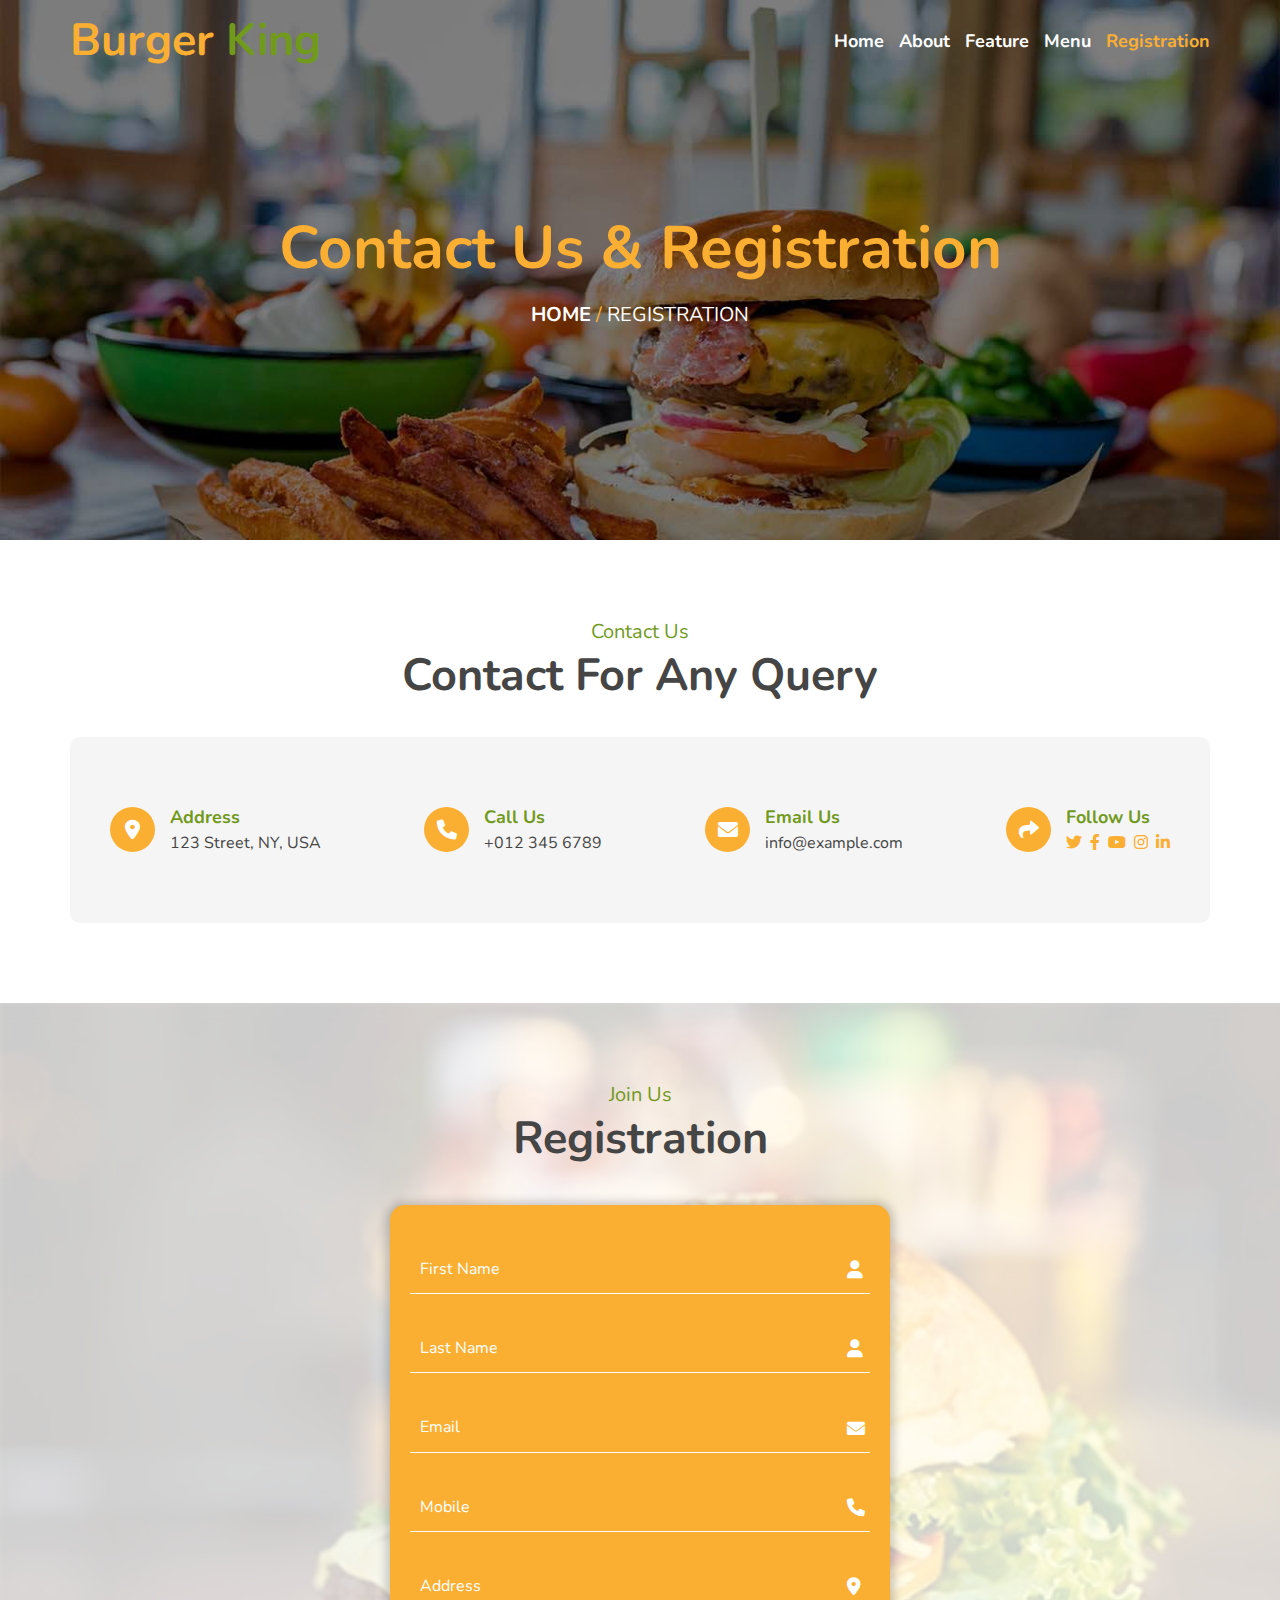
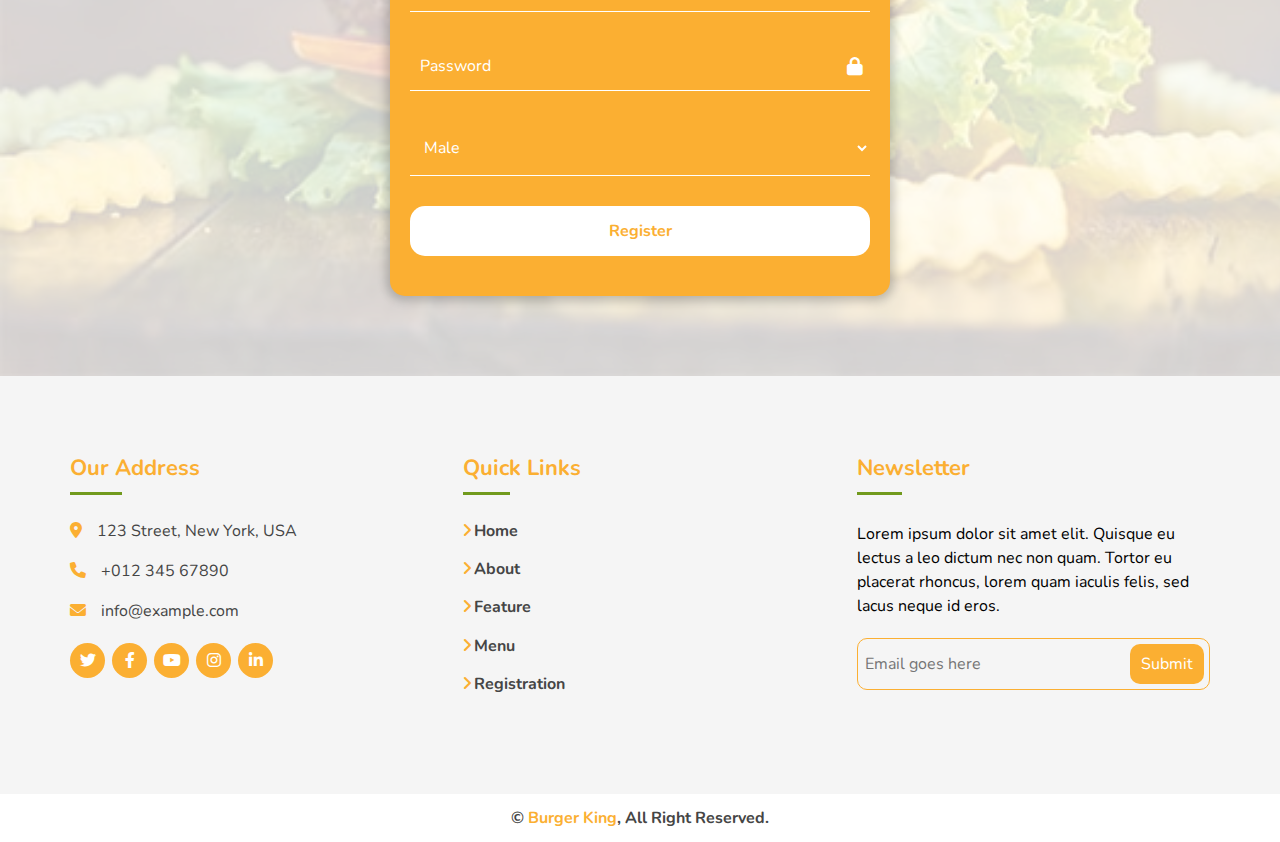
<file: register.html>
<!DOCTYPE html>
<html lang="en">
<head>
    <meta charset="UTF-8">
    <meta http-equiv="X-UA-Compatible" content="IE=edge">
    <meta name="viewport" content="width=device-width, initial-scale=1.0">
    
<link rel="preconnect" href="https://fonts.googleapis.com">
<link rel="preconnect" href="https://fonts.gstatic.com" crossorigin>
<link href="https://fonts.googleapis.com/css2?family=Cairo:wght@200;300;400;500;600;700;800;900&family=Jomhuria&family=Montserrat:ital,wght@0,200;0,300;0,400;0,500;0,600;0,700;0,800;0,900;1,200;1,300;1,400;1,500;1,600;1,700;1,800;1,900&family=Nunito+Sans:ital,wght@0,200;0,300;0,400;0,600;0,700;0,800;0,900;1,200;1,300;1,400;1,600;1,700;1,800;1,900&family=Nunito:ital,wght@0,200;0,300;0,400;0,500;0,600;0,700;0,800;0,900;1,200;1,300;1,400;1,500;1,600;1,700;1,800;1,900&family=Open+Sans:ital,wght@0,300;0,400;0,500;0,600;0,700;0,800;1,300;1,400;1,500;1,600;1,700;1,800&family=Poppins:ital,wght@0,100;0,200;0,300;0,400;0,500;0,600;0,700;0,800;0,900;1,100;1,200;1,300;1,400;1,500;1,600;1,700;1,800;1,900&family=Work+Sans:ital,wght@0,100;0,200;0,300;0,400;0,500;0,600;0,700;0,900;1,100;1,200;1,300;1,400;1,500;1,600;1,700;1,800;1,900&display=swap" rel="stylesheet">

    <link rel="stylesheet" href="css/all.min.css">
    <link rel="stylesheet" href="css/normalize.css">
    <link rel="stylesheet" href="css/register.css">
    <title>Registration</title>
</head>
<body>
    
    <!-- starting landing section -->
    <section class="landing">
        <div class="container">
            <nav>
                <div class="logo">
                    <h1><a href="index.html">Burger<span> King</span></a></h1>
                </div>
                <i class="fa-solid fa-bars" id="dropi"></i>
                <ul id="dropul">
                    <li><a href="index.html" >Home</a></li>
                    <li><a href="about.html">About</a></li>
                    <li><a href="feature.html">Feature</a></li>
                    <li><a href="menu.html">Menu</a></li>
                    <li><a href="register.html" class="active">Registration</a></li>
                </ul>
            </nav>
       
        </div>
        <div class="content">
       <h2>Contact Us & Registration</h2>
       <p><a href="index.html">HOME</a><span> / </span>REGISTRATION</p>
        </div>
    </section>
    <!-- ending landing section -->

    <section class="contact">
        <div class="container">
            <div class="header">
                <p class="innerp">Contact Us</p>
                <h2>Contact For Any Query</h2>
            </div>
            <div class="content">
                <div class="box">
                    <i class="fa-solid fa-location-dot"></i>
                    <div>
                        <p>Address</p>
                        <span>123 Street, NY, USA</span>
                    </div>
                </div>
                <div class="box">
                    <i class="fa-solid fa-phone"></i>
                    <div>
                        <p>Call Us</p>
                        <span>+012 345 6789</span>
                    </div>
                </div>
                <div class="box">
                    <i class="fa-solid fa-envelope"></i>
                    <div>
                        <p>Email Us</p>
                        <span>info@example.com</span>
                    </div>
                </div>
                <div class="box">
                    <i class="fa-solid fa-share"></i>
                    <div>
                        <p>Follow Us</p>
                        <span><i class="fa-brands fa-twitter"></i><i class="fa-brands fa-facebook-f"></i><i class="fa-brands fa-youtube"></i><i class="fa-brands fa-instagram"></i><i class="fa-brands fa-linkedin-in"></i></span>
                    </div>
                </div>
            </div>

        </div>
    </section>
    <section class="register">
        <div class="container">
            <div class="header">
                <p class="innerp">Join Us</p>
                <h2>Registration</h2>
            </div>
           
        </div>
        <div class="parent">
        <div class="content">
            <form action="#" method="post" id="form">
                <div class="firstname" >
                    <input type="text" name="firstname" placeholder="First Name" required>
                    <i class="fa-solid fa-user"></i>
                </div>
                <div class="lastname">
                    <input type="text" name="lastname" placeholder="Last Name" required>
                    <i class="fa-solid fa-user"></i>
                </div>
                <div class="email">
                    <input type="email" name="mail" placeholder="Email" required>
                    <i class="fa-solid fa-envelope"></i>
                </div>
                 <div class="mobile">
                     <input type="text" name="phonenumber" placeholder="Mobile" required id="phone">
                     <i class="fa-solid fa-phone"></i>
                 </div>
                <div id="phonediv" style="border: none; margin: 0; display: block; color: red;"></div>

                 <div class="address">
                     <input type="text" name="address" placeholder="Address" required>
                     <i class="fa-solid fa-location-dot"></i>
                 </div>
                 <div >
                    <input type="password" name="password" placeholder="Password" id="password" required>
                    <i class="fa-solid fa-lock"></i>
                </div>
                <div id="passworddiv" style="border: none; margin: 0; display: block; color: red;"></div>

                 <div class="menu">
                     <select name="gender" required>
                         <option>Male</option>
                         <option>Female</option>
                     </select>
                 </div>
                  <input type="submit" name="sub" value="Register">
            </form>
        </div>
    </div>
    </section>
  
    <!-- ending contact section -->
    <!-- starting footer section -->
    <footer >
        <div class="container">
            <div class="content">
                <div>
                    <h2>Our Address</h2>
                    <ul>
                        <li><i class="fa-solid fa-location-dot"></i>123 Street, New York, USA</li>
                        <li><i class="fa-solid fa-phone"></i>+012 345 67890</li>
                        <li><i class="fa-solid fa-envelope"></i>info@example.com</li>
                    </ul>
                    <span><i class="fa-brands fa-twitter"></i><i class="fa-brands fa-facebook-f"></i><i class="fa-brands fa-youtube"></i><i class="fa-brands fa-instagram"></i><i class="fa-brands fa-linkedin-in"></i></span>
                </div>
                <div>
                    <h2>Quick Links</h2>
                    <ul>
                        <li><i class="fa-solid fa-angle-right"></i><a href="index.html">Home</a></li>
                       <li><i class="fa-solid fa-angle-right"></i><a href="about.html">About</a></li>
                       <li><i class="fa-solid fa-angle-right"></i><a href="feature.html">Feature</a></li>
                       <li><i class="fa-solid fa-angle-right"></i><a href="menu.html">Menu</a></li>
                       <li><i class="fa-solid fa-angle-right"></i><a href="register.html">Registration</a></li>
                    </ul>
                </div>
                <div>
                    <h2>Newsletter</h2>
                 <p>Lorem ipsum dolor sit amet elit. Quisque eu lectus a leo dictum nec non quam. Tortor eu placerat rhoncus, lorem quam iaculis felis, sed lacus neque id eros.</p>
                <form method="get" action="#">
                    <input type="email" name="email" placeholder="Email goes here">
                    <input type="submit" value="Submit">

                </form>
                </div>
            </div>
        </div>
    </footer>
    <section class="ending">
        <p>&copy; <a href="index.html">Burger King</a>, All Right Reserved. </p>
    </section>
    <!-- ending footer section -->
    <script src="js/register.js"></script>
</body>
</html>
</file>
<file: css/style.css>
:root{
    --orange:rgb(251, 175, 50);
    --gray:rgb(245, 245, 245);
    --green:rgb(113, 154, 29);
    --dark:#454545;
    --pcolor:gray;
}
html{
  scroll-behavior: smooth;
}
body{
    padding: 0;
    margin: 0;
    font-family: 'Nunito', sans-serif;
}
.container {
    padding-left: 15px;
    padding-right: 15px;
    margin-left: auto;
    margin-right: auto;
  }
  /* Small */
  @media (min-width: 768px) {
    .container {
      width: 750px;
    }
  }
  /* Medium */
  @media (min-width: 992px) {
    .container {
      width: 970px;
    }
  }

  /* Large */
  @media (min-width: 1200px) {
    .container {
      width: 1170px;
    }
  }
  *{
    -webkit-box-sizing: border-box;
    -moz-box-sizing: border-box;
    -ms-box-sizing: border-box;
     box-sizing: border-box;
   
  }


  ul{
      list-style: none;
      padding: 0;
      margin: 0;
  }
  h1,h2,h3,h4,h5,h6,p,span{
    margin: 0;
      padding: 0;
      
      
  }
  h2{
    color: var(--dark);
    
  }

/* starting landing section */
section.landing{
  background-image: url("../img/carousel-1.jpg");
  background-repeat: no-repeat;
  background-size: cover;
  min-height: 100vh;
  position: relative;
}
section.landing:after{

  content: "";
  position: absolute;
  width: 100%;
  height: 100%;
  background-color: rgb(0 0 0 /60%);
  left: 0;
  top: 0;
  z-index: 1;
 
}
section.landing .container nav{
  display: flex;
  justify-content: space-between;
  flex-wrap: nowrap;
  flex-direction: row;
  align-items: center;
  padding: 15px 0 ;
  position: relative;
  z-index: 4000;
 
}
section.landing .container nav .logo a{
  display: block;
  color: var(--orange);
  text-decoration: none;
  font-size: 45px;

}
section.landing .container nav .logo a span{
  transition: 0.2s;
  color: var(--green);

}
section.landing .container nav .logo a:hover span{
  color: var(--orange);
}
section.landing .container nav ul{
  display: flex;
  flex-direction: row;
  flex-wrap: nowrap;
  align-items: center;
}
section.landing .container nav ul li a{
  text-decoration: none;
  color: white;
  margin-left: 15px;
  font-size: 18px;
  font-weight: bold;
  transition: 0.2s;
  display: block;
}
section.landing .container nav ul li a.active{
  color: var(--orange);
}
section.landing .container nav ul li a:hover{
  color: var(--orange);
}
section.landing .content{
  position: absolute;
  top: 45%;
  transform: translateY( -50%);
  z-index: 2;
  color: white;
  text-align: center;
  width: 100%;
  padding: 0 15px;
  
}
section.landing .content h1{
  font-size: 60px;
  color: white;
  margin-bottom: 45px;

}

section.landing .content p{
  margin-bottom: 40px;
  line-height: 1.5;
}
section.landing .content .links{
  display: flex;
  flex-wrap: nowrap;
  justify-content: center;
  width: 100%;



}
section.landing .content a{
  display: block;
  padding: 15px 20px;
  color: white;
  text-decoration: none;
  border-radius: 7px;
  transition: 0.3s;
  border: 2px solid transparent;
  font-weight: bold;
  
}
section.landing .content a:first-of-type{
  background-color: var(--orange);
  margin-right: 10px;
  
}
section.landing .content a:first-of-type:hover{
  color: var(--orange);
  background-color: transparent;
  border-color: var(--orange);
}
section.landing .content a:last-of-type{
  background-color: var(--green);
}
section.landing .content a:last-of-type:hover{
  color: var(--green);
  background-color:transparent;
  border-color: var(--green);
}
section.landing .content h1 span{
 color: var(--orange);
}

@media (min-width:992px){
  section.landing .container nav i{
    display: none;

  }
}
@media (max-width:991px){

  section.landing .content h1{
    font-size: 30px;
  }
  section.landing .container nav i{
    display: block;
    font-size: 35px;
    color: var(--orange);
    cursor: pointer;
    transition: 0.3s;

  }
  section.landing .container nav i:hover{
    color: var(--green);
  }
  section.landing .container nav ul{
    position: absolute;
    top: 100%;
    left: 0;
    flex-direction: column;
    align-items: flex-start;
    justify-content: center;
    background-color:rgb(255 255 255 /95%);
    width:100%;
    padding: 0 0 0 15px;
    height: 0;
    overflow: hidden;
    transition: 0.5s;
    transition-timing-function: ease-out;
    border-bottom: 1px solid var(--orange);
   
  }
  section.landing .container nav .transul{
  height: 303.5px;

  }
  section.landing .container nav ul li{
    width: 100%;
  }
  section.landing .container nav ul li a{
    color: var(--dark);
    width: 100%;
    padding: 20px 0;
    margin: 0;
   
  }
}
@media (max-width:767px){
  section.landing .content .links a{
    font-size: 14px;
    padding-top: 7px;
    padding-bottom: 7px;
  }
  section.landing .content h1{
    font-size: 25px;
    margin-bottom: 30px;
  }
  section.landing .content h1 + p{
    margin-bottom: 20px;
  }

}
/* ending landing section */
/* starting table section */
section.table{
  padding: 80px 0;
  background-color: var(--gray);
}
section.table .container .content {
  display: flex;
  flex-direction: row;
  justify-content: space-between;
  align-items: center;
  flex-wrap: wrap;
}
section.table .container .content .left{
  width: 60%;
 padding-right:15px;
}
.innerp{
  color: var(--green);
  margin-bottom: 7px;
  font-size: 20px;
}
.innerp +h2{
  color: var(--dark);
  margin-bottom: 35px;
  font-size: 45px;
}
.innerp +h2 +p,
.innerp +h2 + p+ p{
  margin-bottom: 16px;
  line-height: 1.5;
  color: var(--pcolor);
}
section.table .container .content .forma{
  width: 35%;
  flex: 1;
  background-color: var(--orange);
  padding: 30px 15px ;
  border-radius: 7px;
}
section.table .container .content .forma form >div{
 display: flex;
 flex-direction: row;
 flex-wrap: nowrap;
 align-items: center;
 
}
section.table .container .content .forma  i{
  display: block;
  color: white;

}
section.table .container .content .forma input{
  display: block;
  width: 100%;
  margin-right: 10px;
  outline: none;
  caret-color: white;
  border: none;
  background-color: transparent;
  padding: 15px 5px;
  color: white;
  border-bottom: 1px solid white;
  margin-bottom: 30px;

}
section.table .container .content .forma input::placeholder{
  color: white;
}
section.table .container .content .forma input[type="submit"]{
  color: var(--orange);
  border: 1px solid transparent;
  background-color: white;
  transition: 0.3s;
  width: 85%;
  margin-top: 40px;
  margin-left: 50%;
  transform: translateX(-50%);
  border-radius: 7px;
}
section.table .container .content .forma input[type="submit"]:hover{
  color: white;
  border-color:white;
  background-color: transparent;
  cursor: pointer;
  
  
 
}
@media (max-width:991px){
  .innerp + h2{
    font-size: 40px;
  }
  .section.table .container .content .forma{
    width: 100%;

  }
  section.table .container .content .left{
    width: 100%;
    padding: 0;
    margin-bottom: 30px;
  }
}
@media (max-width:767px){
  .innerp + h2{
    font-size: 30px;
  }
}
/* ending table section */
/* starting about section */
section.about{
  padding: 80px 0;
}
section.about .content{
  display: flex;
  flex-direction: row;
  justify-content: space-between;
  align-items: center;
  flex-wrap: wrap;
}
section.about .content .imag {
  width: 45%;
}
section.about .content .info{
  width: 50%;
}
section.about .content .info a{
  text-decoration: none;
  background-color: var(--orange);
  border: 1px solid transparent;
  transition: 0.3s;
  padding: 15px 20px;
  color: white;
  border-radius: 7px;
  margin-top: 20px;
  display: block;
  width: fit-content;
}
section.about .content .info a:hover{
  color: var(--orange);
  border-color: var(--orange);
  background-color: transparent;
}
section.about .content .imag img{
  display: block;
  height: 100%;
  width: 100%;
  transition: 0.3s;
  border-radius: 7px;
  
}
section.about .content .imag img:hover{
  opacity: 0.5;
}
@media (max-width:991px){
  section.about .content .imag {
    width: 100%;
    margin-bottom: 30px;
  }
  section.about .content .info{
    width: 100%;
  }
  
}
/* ending about section */
section.why {
  padding: 80px 0;
}
 section.why .container .content{
   display: flex;
   flex-direction: row;
   flex-wrap: wrap;
   justify-content: space-between;
   align-items: center;
 }
 section.why .container .content .left{
  width: 40%;
 }
 section.why .container .content .left p:last-of-type{
   margin: 16px 0;
   color: var(--pcolor);
   line-height: 1.5;
 }
 section.why .container .content .left p:last-of-type +a{
   text-decoration: none;
   display: block;
   padding: 15px 20px;
   color: white;
   border-radius: 7px;
   background-color: var(--orange);
   border: 1px solid transparent;
   transition: 0.3s;
   text-align: center;
 }
 section.why .container .content .left p:last-of-type +a:hover{
   color: var(--orange);
   background-color: transparent;
   border-color: var(--orange);
 }
 section.why .container .content .left .images{
  display: flex;
  flex-direction: row;
  flex-wrap: wrap;
  align-items: center;
  border-radius: 20px;
  overflow: hidden;
 }
 section.why .container .content .left .images div{
   width: 50%;
   overflow: hidden;
   
  
 }
 section.why .container .content .left .images div img{
   width: 100%;
   height: 100%;
   transition: 0.3s;
   display: block;
 }
 section.why .container .content .left .images img:hover{
   transform:scale(1.2);
 }
 section.why .container .content .right{
   width: 58%;
   display: grid;
   grid-template-columns: repeat(auto-fill, minmax(200px , 1fr));
   grid-gap: 40px;
   padding: 0 15px;
 }
 section.why .container .content .right div h3{
   color: var(--dark);
   font-size: 22px;
   margin-bottom: 8px;
 }
 section.why .container .content .right div h3 +p{
   color: var(--pcolor);
   line-height: 1.5;
 }
 section.why .container .content .right div{
   text-align: center;
 }
 section.why .container .content .right div i{
   font-weight: 800;
   font-size: 40px;
   margin-bottom: 15px;
   color: var(--orange);
 }
@media (max-width:991px){
  section.why .container .content .right {
    width: 100%;
    margin-top: 40px;
  }
  section.why .container .content .left{
    width: 100%;
  }
}
/* starting gray section */
section.gray{
  padding: 80px 0;
  background-color: var(--gray);
}
section.gray .container {
  display: flex;
  flex-wrap: wrap;
  flex-direction: row;
  justify-content: space-between;
  align-items: center;

}
section.gray .container div{
  width: 30%;
  text-align: center;
  background-color: white;
  padding: 25px 25px;
  border-radius: 20px;
  box-shadow: 0 1px 10px 4px rgb(0 0 0 /10%);
  transition: 0.3s;
}
section.gray .container div:hover{
  box-shadow: none;
transform: scale(1.05);
}
.header{
  text-align: center;
}
section.gray .container div a{
  text-decoration: none;
  display: block;
  color: var(--orange);
  position: relative;
  width: fit-content;
  margin-left: auto;
  margin-right: auto;
  padding-bottom:5px;
  transition: 0.3s;
}
section.gray .container div a:hover{
  color: var(--green);
}
section.gray .container div a:after{
  content: "";
  position: absolute;
  width: 30px;
  height: 1px;
  background-color: var(--orange);
  bottom: -1px;
  left: 50%;
  transform: translateX(-50%);
  transition: 0.4s;
}
section.gray .container div a:hover:after{
  width: 100%;
  background-color: var(--green);
}
section.gray .container div h2{
  color: var(--dark);
margin-bottom: 15px;
margin-top: 0;
}
section.gray .container div p{
  color: var(--pcolor);
  line-height: 1.5;
  margin-bottom: 18px;
}
@media (max-width:767px){
  section.gray .container div{
    width: 100%;
    margin-bottom: 20px;
  }

}
/* endig gray section */
/* starting team section */
section.team{
  padding: 80px 0;
}
section.team .container .content{
  display: flex;
  flex-direction: row;
  justify-content: space-between;
  align-items: center;
  text-align: center;
  flex-wrap: wrap;
}
section.team .container .content .box{
  width: 24%;
  border: 1px solid var(--dark);
  border-radius: 20px;
  overflow: hidden;
}
section.team .container .content .box .head{
  padding: 20px 10px;
}

section.team .container .content .box h2{
  font-size: 22px;
  color: var(--dark);
  margin-bottom: 8px;
}
section.team .container .content .box h2 + p{
  color: var(--pcolor);
}
section.team .container .content .box .image{
  overflow: hidden;
  position: relative;
}
section.team .container .content .box .image img{
  width: 100%;
  height: 100%;
  display: block;
  transition: 0.4s;

}
section.team .container .content .box .image:hover img{
  opacity: 0.5;
  transform: translateY(-10px);
}

section.team .container .content .box .icons{
 
  position: absolute;
  top: 70%;
  left: 50%;
  transform: translate(-50% , -50%);
  width: 100%;
 
}
section.team .container .content .box .icons i{
  width: 35px;
  height: 35px;
  border-radius: 50%;
  font-size: 16px;
  background-color: var(--orange);
  color: white;
  display: inline-block;
  margin-left: 10px;
  text-align: center;
  line-height: 35px;
    opacity: 0;
    cursor: pointer;
    transition: 0.4s;
  
}

section.team .container .content .box .icons i:hover{
  background-color: var(--green);
  color: white;
}

section.team .container .content .box .image:hover .icons i{
  transform: translateY(-50px);
  opacity: 1;
  transition-duration: 0.4s;

}
section.team .container .content .box .icons i:nth-of-type(2){
  transition-duration: 0.4s;
  transition-delay: 0.1s !important;
}
section.team .container .content .box .icons i:nth-of-type(3){
  transition-duration: 0.4s;
  transition-delay: 0.2s !important ;
}
section.team .container .content .box .icons i:nth-of-type(4){
  transition-duration: 0.4s;
  transition-delay: 0.3s !important;
}
@media (max-width:991px){
  section.team .container .content .box{
    width: 47.5%;
    margin-bottom: 30px;
  }
}
@media (max-width:767px){
  section.team .container .content .box{
    width: 100%;
    margin-bottom: 30px;
  }
}
.color {
  background-color: var(--gray);
  width: 100%;
  height: 120px;
}

/* ending team section */
/* starting contact section */
.contact{
  padding: 80px 0;
}
.contact .container .content {
  display: flex;
  flex-direction: row;
  flex-wrap: wrap;
  justify-content: space-between;
  align-items: center;
  background-color: var(--gray);
  padding: 40px 30px;
  border-radius: 10px;
}
.contact .container .content .box{
  display: flex;
  flex-direction: row;
  align-items: center;
  flex-wrap: wrap;
  padding: 30px 10px;
}
.contact .container .content .box >i{
  display: block;
  width: 45px;
  height: 45px;
  font-size: 20px;
  border-radius: 50%;
  background-color: var(--orange);
  color: white;
  text-align: center;
  line-height: 45px;
  margin-right: 15px;
  transition: 0.3s

}
.contact .container .content .box div p{
  color: var(--green);
  margin-bottom: 7px;
  font-weight: bold;
  font-size: 18px;
}
.contact .container .content .box div span{
  color: var(--dark);
}
.contact .container .content .box:last-child div i{
  color: var(--orange);
  display: inline-block;
  margin-left: 8px;
  transition: 0.2s;
  cursor: pointer;
 
}
.contact .container .content .box:last-child div span i:first-of-type{
  margin-left: 0;
}
.contact .container .content .box:last-child div i:hover{
  
  color:var(--green);
}
@media (max-width:991px){
  .contact .container .content .box{
    width: 47.5%;
    margin-bottom: 30px;
  }
  .contact .container .content .box:nth-child(3),
  .contact .container .content .box:last-child{
    margin-bottom: 0;
  }
}
@media (max-width:600px){
  .contact .container .content .box{
    width: 100%;
    margin-bottom: 40px;
  }
  .contact .container .content .box:nth-child(3){
    margin-bottom:40px;
  }
  
  .contact .container .content .box:last-child{
    margin-bottom: 0;
  }
  .contact .container .content .box{
    flex-direction: column;
    text-align: center;
  }
  .contact .container .content .box >i{
    margin-bottom: 10px;
    margin-right: 0;
  }
}


/* ending contact section */
/* starting foodblog section */
.foodblog{
  padding: 80px 0;
}
.foodblog .content{
  display: flex;
  flex-direction: row;
  flex-wrap: wrap;
  justify-content: space-between;
  align-items: center;
}
.foodblog .content .box{

  background-color: white;
  color: var(--dark);
  width: 47.5%;
 
}
.foodblog .content .box .abs{
  margin-top: -70px;
  width: 85%;
  background-color: white;
  border-radius: 15px;
  padding: 30px 15px;
  margin-left: 50%;
  transform: translateX(-50%);
  box-shadow: 0 1px 10px 4px rgb(0 0 0 /10%);


}
.foodblog .content .box .abs h2{
  font-size: 22px;
  margin-bottom: 8px;
}
.foodblog .content .box .abs span i{
  color: var(--orange);
  
}
.foodblog .content .box .abs span{
  font-size: 13px;
  margin-left: 10px;
  color: var(--pcolor);
}
.foodblog .content .box .abs p{
  color: var(--dark);
  line-height: 1.5;
  margin: 15px 0;
}
.foodblog .content .box .abs a{
  text-decoration: none;
  background-color: var(--orange);
  color: white;
  padding: 6px 20px;
  border-radius: 7px;
  transition: 0.3s;
  border: 1px solid transparent;
}
.foodblog .content .box .abs a:hover{
  border-color: var(--orange);
  color: var(--orange);
  background-color: white;
}
.foodblog .content .box .abs span:first-of-type{
  margin-left: 0;
}
.foodblog .content .box .image{
  overflow: hidden;
  border-radius: 15px;
}
.foodblog .content .box img{
  display: block;
  width: 100%;
  height: 100%; 
 
  transition: 0.3s;
}
.foodblog .content .box .image img:hover{
  transform:  scale(1.1) rotate(3deg) ;
  opacity: 0.8;
}
@media (max-width:767px){
  .foodblog .content .box{
    width: 100%;
    margin-bottom: 70px;
    
  }
  .foodblog .content .box:last-child{
    margin-bottom: 0;
  }
}
footer{
  padding: 80px 0;
  background-color: var(--gray);
}
footer .content{
  display: flex;
  flex-direction: row;
  justify-content: space-between;
  align-items: flex-start;
  flex-wrap: wrap;

}
footer .content div{
  width: 31%;
}
footer .content div h2{
  font-size: 22px;
  margin-bottom: 30px;
  padding-bottom: 10px;
  position: relative;
  color: var(--orange);
  width: fit-content;
}
footer .content div h2:after{
  content: "";
  position: absolute;
  bottom: -3px;
  left: 0;
  width: 40%;
  height: 3px;
  background-color: var(--green);
}
footer .content div:first-child ul li i{
  color: var(--orange);
  margin-right: 15px;

}
footer .content div:first-child ul li{
  margin-bottom: 22px;
  color: var(--dark);
}
footer .content div:first-child span i{
  color: white;
  width: 35px;
  height: 35px;
  border-radius:50%;
  background-color: var(--orange);
  color:white;
  line-height: 35px;
  text-align: center;
  margin-right: 7px;
  transition: 0.3s;
  cursor: pointer;
}
footer .content div:first-child span i:hover{
  background-color: var(--green);
  color: white;
}
footer .content div:first-child span i:last-of-type{
  margin: 0;
}
footer .content div:nth-child(2) ul li i{
  color: var(--orange);
  margin-right: 3px;

}
footer .content div:nth-child(2) ul li{
  margin-bottom:20px;
}
footer .content div:nth-child(2) ul li a{
  text-decoration: none;
  color: var(--dark);
  font-weight: bold;
  transition: 0.3s;
}
footer .content div:nth-child(2) ul li a:hover{
  padding-left: 5px;
  color: var(--orange);
}
footer .content div:last-child p{
  line-height: 1.5;
  font-variant: var(--dark);

} 
footer .content div:last-child form{
  margin-top: 20px;
  border: 1px solid var(--orange);
  border-radius: 10px;
  padding: 5px 5px;
  display: flex;
  flex-direction: row;
  flex-wrap: wrap;
  justify-content: space-between;
  align-items: center;
}
footer .content div:last-child form input[type="email"]{
  border: none;
  outline: none;
  background-color: transparent;
  caret-color: var(--orange);
  
}
footer .content div:last-child form input[type="submit"]{
padding: 10px 10px;
color: white;
background-color: var(--orange);
transition: 0.4s;
outline: none;
border: 1px solid transparent;
border-radius: 10px;
cursor: pointer;
}
footer .content div:last-child form input[type="submit"]:hover{
  color: var(--orange);
  background-color: transparent;
 border-color: var(--orange);
}
@media(max-width:767px){
  footer .content div{
    width: 100%;
    margin-bottom: 40px;
  }
  footer .content div:last-child{
    margin-bottom: 0;
  }

}
section.ending p{
  color: var(--dark);
  padding: 15px 5px;
  background-color:white;
  text-align: center;
  font-weight: bold;
}
section.ending p a{
  color: var(--orange);
  font-weight: bold;
  text-decoration: none;
  transition: 0.3s;

}
section.ending p a:hover{
  color: var(--green);
}

/* ending foodblog section */
/* starting js section */
.js{
  padding: 80px 0;
}

.js .content .burgertwo{
  display: none;
 
}
.js .content .burger {
  display: flex;
  flex-direction: row;
  flex-wrap: wrap;
  justify-content: space-between;
  align-items: center;

}


.js .content .burger {
  display: flex;
  flex-wrap: wrap;
  justify-content: space-between;
  align-items: center;
  padding: 30px 0;
  
  
}
.js .btns{
  display: flex;
  flex-wrap: wrap;
  justify-content: center;
  align-items: center;
  margin-bottom: 30px;

}
.js button:first-of-type,
.js button:nth-child(2){
  margin-right: 15px;
}
.js button{
  color: white;
  background-color: var(--orange);
  border: none;
  padding: 10px 20px;
  border-radius: 10px;
  cursor: pointer;
  transition: 0.3s;
}
.js .active{
  background-color: var(--green);
}
.js button:hover{
  background-color: var(--green) !important;
  color: white;
}
.js .content .burger .left{
  width: 50%;
}
.js .content .burger .image {
  width: 47.5%;
  overflow: hidden;
  border-radius: 10px;
}
.js .burgerthree{
  display: none;
}

.js .content .burger .image img{
  width: 100%;
  height: 100%;
  transition: 0.3s;
  display: block;
}
.js .content .burger .image img:hover{
  opacity: 0.8;
  transform: scale(1.05) rotate(2deg);
}

.js .content .burger .left .box{
  display: flex;
  align-items: center;
  flex-wrap: wrap;


}
.js .content .burger .left .box img{
  width: 80px;
  height: 80px;
  border-radius: 50%;
  transition: 0.3s;
  margin-right: 15px;
}
.js .content .burger .left .box img:hover{
  opacity: 0.8;
}
.js .content .burger .left .box .info h2{
  font-size: 22px;
  color: var(--dark);
  margin-bottom: 20px;
}

.js .content .burger .left .box {
  margin-bottom: 40px;
  position: relative;
}
.js .content .burger .left .box .info h2 + p{
  color: var(--pcolor);
}
.js .content .burger .left .box  span{

  position: absolute;
  right: 0;
  top: 5px;
  color: var(--orange);
  font-size: 22px;
  font-weight: bold;
   
}
@media (max-width:991px){
  .js .content .burger .left{
    width: 100%;
  }
  .js .content .burger .image {

    display: none;
  }
}
@media (max-width:767px){
  .js .content .burger .left .box{
    flex-direction: column;
    justify-content: center;
    align-items: center;
    text-align: center;
    margin-bottom: 50px;
  
  }

  .js .content .burger .left .box img{
    margin-bottom: 15px;
    margin-right: 0;
  }
  .js .content .burger .left .box .info p{
    margin-bottom: 10px;
  }
  .js .content .burger .left .box  span{
    top: 100%;
    left: 50%;
    transform: translateX(-50%);
    color: var(--orange);
    font-size: 22px;
   
  }
}
.js .content{
  position: relative;
}
.js .content >p{
  position: absolute;
  width: 100%;
  height: 100%;
  top: 0;
  left: 0;
  background-color: white;
  opacity: 0;
  transition: 0.3s;
  animation-name: animation;
  animation-duration: 0.1s;
  animation-play-state:running;
  display: block;
  z-index: 1000;
}

@keyframes animation{
  100%{
    opacity: 1;
  }
}
.burgertwo,.burgerthree,
.burgerone{
  transition: 1s;
}
.good{
  position: relative;
}
.good:after{
  position: absolute;
  content: "";
  width: 20px;
  height: 20px ;
  background-color: var(--orange);
  top: 15px;
  right: 5px;
}



/* ending js section */
</file>
<file: css/about.css>
:root{
    --orange:rgb(251, 175, 50);
    --gray:rgb(245, 245, 245);
    --green:rgb(113, 154, 29);
    --dark:#454545;
    --pcolor:gray;
}
html{
  scroll-behavior: smooth;
}
body{
    padding: 0;
    margin: 0;
    font-family: 'Nunito', sans-serif;
}
.container {
    padding-left: 15px;
    padding-right: 15px;
    margin-left: auto;
    margin-right: auto;
  }
  /* Small */
  @media (min-width: 768px) {
    .container {
      width: 750px;
    }
  }
  /* Medium */
  @media (min-width: 992px) {
    .container {
      width: 970px;
    }
  }
  /* Large */
  @media (min-width: 1200px) {
    .container {
      width: 1170px;
    }
  }
  *{
    -webkit-box-sizing: border-box;
    -moz-box-sizing: border-box;
    -ms-box-sizing: border-box;
     box-sizing: border-box;
   
  }


  ul{
      list-style: none;
      padding: 0;
      margin: 0;
  }
  h1,h2,h3,h4,h5,h6,p,span{
    margin: 0;
      padding: 0;
      
      
  }
  h2{
    color: var(--dark);
    
  }
  

  .header{
    text-align: center;
  }
  .innerp{
    color: var(--green);
    margin-bottom: 7px;
    font-size: 20px;
  }
  .innerp +h2{
    color: var(--dark);
    margin-bottom: 35px;
    font-size: 45px;
  }
  .innerp +h2 +p,
  .innerp +h2 + p+ p{
    margin-bottom: 16px;
    line-height: 1.5;
    color: var(--pcolor);
  }

/* starting landing section */
section.landing{
  background-image: url("../img/carousel-1.jpg");
  background-repeat: no-repeat;
  background-size: cover;
  position: relative;
 min-height: 60vh;
}

section.landing:after{

  content: "";
  position: absolute;
  width: 100%;
  height: 100%;
  background-color: rgb(0 0 0 /50%);
  left: 0;
  top: 0;
  z-index: 1;
 
}
section.landing .container nav{
  display: flex;
  justify-content: space-between;
  flex-wrap: nowrap;
  flex-direction: row;
  align-items: center;
  padding: 15px 0 ;
  position: relative;
  z-index: 4000;
 
}
section.landing .container nav .logo a{
  display: block;
  color: var(--orange);
  text-decoration: none;
  font-size: 45px;

}
section.landing .container nav .logo a span{
  transition: 0.2s;
  color: var(--green);

}
section.landing .container nav .logo a:hover span{
  color: var(--orange);
}
section.landing .container nav ul{
  display: flex;
  flex-direction: row;
  flex-wrap: nowrap;
  align-items: center;
}
section.landing .container nav ul li a{
  text-decoration: none;
  color: white;
  margin-left: 15px;
  font-size: 18px;
  font-weight: bold;
  transition: 0.2s;
  display: block;
}
section.landing .container nav ul li a.active{
  color: var(--orange);
}
section.landing .container nav ul li a:hover{
  color: var(--orange);
}
section.landing .content {
   position: absolute;
   z-index: 4;
   top: 50%;
   transform: translateY(-50%);
   width: 100%;
   left: 0;
}
section.landing .content h2 {
    color: var(--orange);
    font-size: 60px;
    font-weight: bold;
    text-align: center;
    margin-bottom: 20px;

}
section.landing .content h2 +p{
    font-size: 20px;
    text-align: center;
    color: white;
}
section.landing .content h2 +p a{
    font-size: 20px;
    text-decoration: none;
    color:white;
    font-weight: bold;
    transition: 0.3s;
}
section.landing .content h2 +p a:hover{
    color: var(--orange);
}
@media (min-width:992px){
  section.landing .container nav i{
    display: none;

  }
}
@media (max-width:991px){

  section.landing .content h2{
    font-size: 30px;
  }
  section.landing .container nav i{
    display: block;
    font-size: 35px;
    color: var(--orange);
    cursor: pointer;
    transition: 0.3s;

  }
  section.landing .container nav i:hover{
    color: var(--green);
  }
  section.landing .container nav ul{
    position: absolute;
    top: 100%;
    left: 0;
    flex-direction: column;
    align-items: flex-start;
    justify-content: center;
    background-color:rgb(255 255 255 /95%);
    width:100%;
    padding: 0 0 0 15px;
    height: 0;
    overflow: hidden;
    transition: 0.5s;
    transition-timing-function: ease-out;
    border-bottom: 1px solid var(--orange);
   
  }
  section.landing .container nav .transul{
  height: 303.5px;

  }
  section.landing .container nav ul li{
    width: 100%;
  }
  section.landing .container nav ul li a{
    color: var(--dark);
    width: 100%;
    padding: 20px 0;
    margin: 0;
   
  }
}

/* ending landing section */

/* starting about section */
section.about{
  padding: 80px 0;
}
section.about .content{
  display: flex;
  flex-direction: row;
  justify-content: space-between;
  align-items: center;
  flex-wrap: wrap;
}
section.about .content .imag {
  width: 45%;
}
section.about .content .info{
  width: 50%;
}
section.about .content .info a{
  text-decoration: none;
  background-color: var(--orange);
  border: 1px solid transparent;
  transition: 0.3s;
  padding: 15px 20px;
  color: white;
  border-radius: 7px;
  margin-top: 20px;
  display: block;
  width: fit-content;
}
section.about .content .info a:hover{
  color: var(--orange);
  border-color: var(--orange);
  background-color: transparent;
}
section.about .content .imag img{
  display: block;
  height: 100%;
  width: 100%;
  transition: 0.3s;
  border-radius: 7px;
  
}
section.about .content .imag img:hover{
  opacity: 0.5;
}
@media (max-width:991px){
  section.about .content .imag {
    width: 100%;
    margin-bottom: 30px;
  }
  section.about .content .info{
    width: 100%;
  }
  
}
/* ending about section */

/* starting gray section */
section.gray{
  padding: 80px 0;
  background-color: var(--gray);
}
section.gray .container {
  display: flex;
  flex-wrap: wrap;
  flex-direction: row;
  justify-content: space-between;
  align-items: center;

}
section.gray .container div{
  width: 30%;
  text-align: center;
  background-color: white;
  padding: 25px 25px;
  border-radius: 20px;
  box-shadow: 0 1px 10px 4px rgb(0 0 0 /10%);
  transition: 0.3s;
}
section.gray .container div:hover{
  box-shadow: none;
transform: scale(1.05);
}
.header{
  text-align: center;
}
section.gray .container div a{
  text-decoration: none;
  display: block;
  color: var(--orange);
  position: relative;
  width: fit-content;
  margin-left: auto;
  margin-right: auto;
  padding-bottom:5px;
  transition: 0.3s;
}
section.gray .container div a:hover{
  color: var(--green);
}
section.gray .container div a:after{
  content: "";
  position: absolute;
  width: 30px;
  height: 1px;
  background-color: var(--orange);
  bottom: -1px;
  left: 50%;
  transform: translateX(-50%);
  transition: 0.4s;
}
section.gray .container div a:hover:after{
  width: 100%;
  background-color: var(--green);
}
section.gray .container div h2{
  color: var(--dark);
margin-bottom: 15px;
margin-top: 0;
}
section.gray .container div p{
  color: var(--pcolor);
  line-height: 1.5;
  margin-bottom: 18px;
}
@media (max-width:767px){
  section.gray .container div{
    width: 100%;
    margin-bottom: 20px;
  }

}
/* endig gray section */

footer{
  padding: 80px 0;
  background-color: var(--gray);
}
footer .content{
  display: flex;
  flex-direction: row;
  justify-content: space-between;
  align-items: flex-start;
  flex-wrap: wrap;

}
footer .content div{
  width: 31%;
}
footer .content div h2{
  font-size: 22px;
  margin-bottom: 30px;
  padding-bottom: 10px;
  position: relative;
  color: var(--orange);
  width: fit-content;
}
footer .content div h2:after{
  content: "";
  position: absolute;
  bottom: -3px;
  left: 0;
  width: 40%;
  height: 3px;
  background-color: var(--green);
}
footer .content div:first-child ul li i{
  color: var(--orange);
  margin-right: 15px;

}
footer .content div:first-child ul li{
  margin-bottom: 22px;
  color: var(--dark);
}
footer .content div:first-child span i{
  color: white;
  width: 35px;
  height: 35px;
  border-radius:50%;
  background-color: var(--orange);
  color:white;
  line-height: 35px;
  text-align: center;
  margin-right: 7px;
  transition: 0.3s;
  cursor: pointer;
}
footer .content div:first-child span i:hover{
  background-color: var(--green);
  color: white;
}
footer .content div:first-child span i:last-of-type{
  margin: 0;
}
footer .content div:nth-child(2) ul li i{
  color: var(--orange);
  margin-right: 3px;

}
footer .content div:nth-child(2) ul li{
  margin-bottom:20px;
}
footer .content div:nth-child(2) ul li a{
  text-decoration: none;
  color: var(--dark);
  font-weight: bold;
  transition: 0.3s;
}
footer .content div:nth-child(2) ul li a:hover{
  padding-left: 5px;
  color: var(--orange);
}
footer .content div:last-child p{
  line-height: 1.5;
  font-variant: var(--dark);

} 
footer .content div:last-child form{
  margin-top: 20px;
  border: 1px solid var(--orange);
  border-radius: 10px;
  padding: 5px 5px;
  display: flex;
  flex-direction: row;
  flex-wrap: wrap;
  justify-content: space-between;
  align-items: center;
}
footer .content div:last-child form input[type="email"]{
  border: none;
  outline: none;
  background-color: transparent;
  caret-color: var(--orange);
  
}
footer .content div:last-child form input[type="submit"]{
padding: 10px 10px;
color: white;
background-color: var(--orange);
transition: 0.4s;
outline: none;
border: 1px solid transparent;
border-radius: 10px;
cursor: pointer;
}
footer .content div:last-child form input[type="submit"]:hover{
  color: var(--orange);
  background-color: transparent;
 border-color: var(--orange);
}
@media(max-width:767px){
  footer .content div{
    width: 100%;
    margin-bottom: 40px;
  }
  footer .content div:last-child{
    margin-bottom: 0;
  }

}
section.ending p{
  color: var(--dark);
  padding: 15px 5px;
  background-color:white;
  text-align: center;
  font-weight: bold;
}
section.ending p a{
  color: var(--orange);
  font-weight: bold;
  text-decoration: none;
  transition: 0.3s;

}
section.ending p a:hover{
  color: var(--green);
}

/* ending foodblog section */
/* starting js section */
.js{
  padding: 80px 0;
}

.js .content .burgertwo{
  display: none;
 
}
.js .content .burger {
  display: flex;
  flex-direction: row;
  flex-wrap: wrap;
  justify-content: space-between;
  align-items: center;

}


.js .content .burger {
  display: flex;
  flex-wrap: wrap;
  justify-content: space-between;
  align-items: center;
  padding: 30px 0;
  
  
}
.js .btns{
  display: flex;
  flex-wrap: wrap;
  justify-content: center;
  align-items: center;
  margin-bottom: 30px;

}
.js button:first-of-type,
.js button:nth-child(2){
  margin-right: 15px;
}
.js button{
  color: white;
  background-color: var(--orange);
  border: none;
  padding: 10px 20px;
  border-radius: 10px;
  cursor: pointer;
  transition: 0.3s;
}
.js .active{
  background-color: var(--green);
}
.js button:hover{
  background-color: var(--green) !important;
  color: white;
}
.js .content .burger .left{
  width: 50%;
}
.js .content .burger .image {
  width: 47.5%;
  overflow: hidden;
  border-radius: 10px;
}
.js .burgerthree{
  display: none;
}

.js .content .burger .image img{
  width: 100%;
  height: 100%;
  transition: 0.3s;
  display: block;
}
.js .content .burger .image img:hover{
  opacity: 0.8;
  transform: scale(1.05) rotate(2deg);
}

.js .content .burger .left .box{
  display: flex;
  align-items: center;
  flex-wrap: wrap;


}
.js .content .burger .left .box img{
  width: 80px;
  height: 80px;
  border-radius: 50%;
  transition: 0.3s;
  margin-right: 15px;
}
.js .content .burger .left .box img:hover{
  opacity: 0.8;
}
.js .content .burger .left .box .info h2{
  font-size: 22px;
  color: var(--dark);
  margin-bottom: 20px;
}

.js .content .burger .left .box {
  margin-bottom: 40px;
  position: relative;
}
.js .content .burger .left .box .info h2 + p{
  color: var(--pcolor);
}
.js .content .burger .left .box  span{

  position: absolute;
  right: 0;
  top: 5px;
  color: var(--orange);
  font-size: 22px;
  font-weight: bold;
   
}
@media (max-width:991px){
  .js .content .burger .left{
    width: 100%;
  }
  .js .content .burger .image {

    display: none;
  }
}
@media (max-width:767px){
  .js .content .burger .left .box{
    flex-direction: column;
    justify-content: center;
    align-items: center;
    text-align: center;
    margin-bottom: 50px;
  
  }

  .js .content .burger .left .box img{
    margin-bottom: 15px;
    margin-right: 0;
  }
  .js .content .burger .left .box .info p{
    margin-bottom: 10px;
  }
  .js .content .burger .left .box  span{
    top: 100%;
    left: 50%;
    transform: translateX(-50%);
    color: var(--orange);
    font-size: 22px;
   
  }
}
.js .content{
  position: relative;
}
.js .content >p{
  position: absolute;
  width: 100%;
  height: 100%;
  top: 0;
  left: 0;
  background-color: white;
  opacity: 0;
  transition: 0.3s;
  animation-name: animation;
  animation-duration: 0.1s;
  animation-play-state:running;
  display: block;
  z-index: 1000;
}

@keyframes animation{
  100%{
    opacity: 1;
  }
}
.burgertwo,.burgerthree,
.burgerone{
  transition: 1s;
}
@media (max-width:991px){
    .innerp + h2{
      font-size: 40px;
    }
    }
    @media (max-width:767px){
    .innerp + h2{
      font-size: 30px;
    }
  }
#landspan{
  color: var(--orange);
}
/* ending js section */
</file>
<file: css/feature.css>
:root{
    --orange:rgb(251, 175, 50);
    --gray:rgb(245, 245, 245);
    --green:rgb(113, 154, 29);
    --dark:#454545;
    --pcolor:gray;
}
html{
  scroll-behavior: smooth;
}
body{
    padding: 0;
    margin: 0;
    font-family: 'Nunito', sans-serif;
}
.container {
    padding-left: 15px;
    padding-right: 15px;
    margin-left: auto;
    margin-right: auto;
  }
  /* Small */
  @media (min-width: 768px) {
    .container {
      width: 750px;
    }
  }
  /* Medium */
  @media (min-width: 992px) {
    .container {
      width: 970px;
    }
  }
  /* Large */
  @media (min-width: 1200px) {
    .container {
      width: 1170px;
    }
  }
  *{
    -webkit-box-sizing: border-box;
    -moz-box-sizing: border-box;
    -ms-box-sizing: border-box;
     box-sizing: border-box;
   
  }


  ul{
      list-style: none;
      padding: 0;
      margin: 0;
  }
  h1,h2,h3,h4,h5,h6,p,span{
    margin: 0;
      padding: 0;
      
      
  }
  h2{
    color: var(--dark);
    
  }

/* starting landing section */
section.landing{
  background-image: url("../img/carousel-1.jpg");
  background-repeat: no-repeat;
  background-size: cover;
  min-height: 60vh;
  position: relative;
}
section.landing:after{

  content: "";
  position: absolute;
  width: 100%;
  height: 100%;
  background-color: rgb(0 0 0 /50%);
  left: 0;
  top: 0;
  z-index: 1;
 
}
section.landing .container nav{
  display: flex;
  justify-content: space-between;
  flex-wrap: nowrap;
  flex-direction: row;
  align-items: center;
  padding: 15px 0 ;
  position: relative;
  z-index: 4000;
 
}
section.landing .container nav .logo a{
  display: block;
  color: var(--orange);
  text-decoration: none;
  font-size: 45px;

}
section.landing .container nav .logo a span{
  transition: 0.2s;
  color: var(--green);

}
section.landing .container nav .logo a:hover span{
  color: var(--orange);
}
section.landing .container nav ul{
  display: flex;
  flex-direction: row;
  flex-wrap: nowrap;
  align-items: center;
}
section.landing .container nav ul li a{
  text-decoration: none;
  color: white;
  margin-left: 15px;
  font-size: 18px;
  font-weight: bold;
  transition: 0.2s;
  display: block;
}
section.landing .container nav ul li a.active{
  color: var(--orange);
}
section.landing .container nav ul li a:hover{
  color: var(--orange);
}

section.landing .content {
    position: absolute;
    z-index: 4;
    top: 50%;
    transform: translateY(-50%);
    width: 100%;
    left: 0;
 }
 section.landing .content h2 {
     color: var(--orange);
     font-size: 60px;
     font-weight: bold;
     text-align: center;
     margin-bottom: 20px;
 
 }
 section.landing .content h2 +p{
     font-size: 20px;
     text-align: center;
     color: white;
 }
 section.landing .content h2 +p a{
     font-size: 20px;
     text-decoration: none;
     color:white;
     font-weight: bold;
     transition: 0.3s;
 }
 section.landing .content h2 +p a:hover{
     color: var(--orange);
 }

@media (min-width:992px){
  section.landing .container nav i{
    display: none;

  }
}
@media (max-width:991px){

  section.landing .content h2{
    font-size: 30px;
  }
  section.landing .container nav i{
    display: block;
    font-size: 35px;
    color: var(--orange);
    cursor: pointer;
    transition: 0.3s;

  }
  section.landing .container nav i:hover{
    color: var(--green);
  }
  section.landing .container nav ul{
    position: absolute;
    top: 100%;
    left: 0;
    flex-direction: column;
    align-items: flex-start;
    justify-content: center;
    background-color:rgb(255 255 255 / 95%);
    width:100%;
    padding: 0 0 0 15px;
    height: 0;
    overflow: hidden;
    transition: 0.5s;
    transition-timing-function: ease-out;
    border-bottom: 1px solid var(--orange);
   
  }
  section.landing .container nav .transul{
  height: 303.5px;

  }
  .header{
    text-align: center;
  }
  .innerp{
    color: var(--green);
    margin-bottom: 7px;
    font-size: 20px;
  }
  .innerp +h2{
    color: var(--dark);
    margin-bottom: 35px;
    font-size: 45px;
  }
  .innerp +h2 +p,
  .innerp +h2 + p+ p{
    margin-bottom: 16px;
    line-height: 1.5;
    color: var(--pcolor);
  }
  section.landing .container nav ul li{
    width: 100%;
  }
  section.landing .container nav ul li a{
    color: var(--dark);
    width: 100%;
    padding: 20px 0;
    margin: 0;
   
  }
}

/* ending landing section */
/* starting table section */

.innerp{
  color: var(--green);
  margin-bottom: 7px;
  font-size: 20px;
}
.innerp +h2{
  color: var(--dark);
  margin-bottom: 35px;
  font-size: 45px;
}
.innerp +h2 +p,
.innerp +h2 + p+ p{
  margin-bottom: 16px;
  line-height: 1.5;
  color: var(--pcolor);
}

/* ending about section */
section.why {
  padding: 80px 0;
}
 section.why .container .content{
   display: flex;
   flex-direction: row;
   flex-wrap: wrap;
   justify-content: space-between;
   align-items: center;
 }
 section.why .container .content .left{
  width: 40%;
 }
 section.why .container .content .left p:last-of-type{
   margin: 16px 0;
   color: var(--pcolor);
   line-height: 1.5;
 }
 section.why .container .content .left p:last-of-type +a{
   text-decoration: none;
   display: block;
   padding: 15px 20px;
   color: white;
   border-radius: 7px;
   background-color: var(--orange);
   border: 1px solid transparent;
   transition: 0.3s;
   text-align: center;
 }
 section.why .container .content .left p:last-of-type +a:hover{
   color: var(--orange);
   background-color: transparent;
   border-color: var(--orange);
 }
 section.why .container .content .left .images{
  display: flex;
  flex-direction: row;
  flex-wrap: wrap;
  align-items: center;
  border-radius: 20px;
  overflow: hidden;
 }
 section.why .container .content .left .images div{
   width: 50%;
   overflow: hidden;
   
  
 }
 section.why .container .content .left .images div img{
   width: 100%;
   height: 100%;
   transition: 0.3s;
   display: block;
 }
 section.why .container .content .left .images img:hover{
   transform:scale(1.2);
 }
 section.why .container .content .right{
   width: 58%;
   display: grid;
   grid-template-columns: repeat(auto-fill, minmax(200px , 1fr));
   grid-gap: 40px;
   padding: 0 15px;
 }
 section.why .container .content .right div h3{
   color: var(--dark);
   font-size: 22px;
   margin-bottom: 8px;
 }
 section.why .container .content .right div h3 +p{
   color: var(--pcolor);
   line-height: 1.5;
 }
 section.why .container .content .right div{
   text-align: center;
 }
 section.why .container .content .right div i{
   font-weight: 800;
   font-size: 40px;
   margin-bottom: 15px;
   color: var(--orange);
 }
@media (max-width:991px){
  section.why .container .content .right {
    width: 100%;
    margin-top: 40px;
  }
  section.why .container .content .left{
    width: 100%;
  }
}
/* starting gray section */

/* starting team section */
section.team{
  padding: 80px 0;
}
section.team .container .content{
  display: flex;
  flex-direction: row;
  justify-content: space-between;
  align-items: center;
  text-align: center;
  flex-wrap: wrap;
}
section.team .container .content .box{
  width: 24%;
  border: 1px solid var(--dark);
  border-radius: 20px;
  overflow: hidden;
}
section.team .container .content .box .head{
  padding: 20px 10px;
}

section.team .container .content .box h2{
  font-size: 22px;
  color: var(--dark);
  margin-bottom: 8px;
}
section.team .container .content .box h2 + p{
  color: var(--pcolor);
}
section.team .container .content .box .image{
  overflow: hidden;
  position: relative;
}
section.team .container .content .box .image img{
  width: 100%;
  height: 100%;
  display: block;
  transition: 0.4s;

}
section.team .container .content .box .image:hover img{
  opacity: 0.5;
  transform: translateY(-10px);
}

section.team .container .content .box .icons{
 
  position: absolute;
  top: 70%;
  left: 50%;
  transform: translate(-50% , -50%);
  width: 100%;
 
}
section.team .container .content .box .icons i{
  width: 35px;
  height: 35px;
  border-radius: 50%;
  font-size: 16px;
  background-color: var(--orange);
  color: white;
  display: inline-block;
  margin-left: 10px;
  text-align: center;
  line-height: 35px;
    opacity: 0;
    cursor: pointer;
    transition: 0.4s;
  
}

section.team .container .content .box .icons i:hover{
  background-color: var(--green);
  color: white;
}

section.team .container .content .box .image:hover .icons i{
  transform: translateY(-50px);
  opacity: 1;
  transition-duration: 0.4s;

}
section.team .container .content .box .icons i:nth-of-type(2){
  transition-duration: 0.4s;
  transition-delay: 0.1s !important;
}
section.team .container .content .box .icons i:nth-of-type(3){
  transition-duration: 0.4s;
  transition-delay: 0.2s !important ;
}
section.team .container .content .box .icons i:nth-of-type(4){
  transition-duration: 0.4s;
  transition-delay: 0.3s !important;
}
@media (max-width:991px){
  section.team .container .content .box{
    width: 47.5%;
    margin-bottom: 30px;
  }
}
@media (max-width:767px){
  section.team .container .content .box{
    width: 100%;
    margin-bottom: 30px;
  }
}
.color {
  background-color: var(--gray);
  width: 100%;
  height: 120px;
}

/* ending team section */


footer{
  padding: 80px 0;
  background-color: var(--gray);
}
footer .content{
  display: flex;
  flex-direction: row;
  justify-content: space-between;
  align-items: flex-start;
  flex-wrap: wrap;

}
footer .content div{
  width: 31%;
}
footer .content div h2{
  font-size: 22px;
  margin-bottom: 30px;
  padding-bottom: 10px;
  position: relative;
  color: var(--orange);
  width: fit-content;
}
footer .content div h2:after{
  content: "";
  position: absolute;
  bottom: -3px;
  left: 0;
  width: 40%;
  height: 3px;
  background-color: var(--green);
}
footer .content div:first-child ul li i{
  color: var(--orange);
  margin-right: 15px;

}
footer .content div:first-child ul li{
  margin-bottom: 22px;
  color: var(--dark);
}
footer .content div:first-child span i{
  color: white;
  width: 35px;
  height: 35px;
  border-radius:50%;
  background-color: var(--orange);
  color:white;
  line-height: 35px;
  text-align: center;
  margin-right: 7px;
  transition: 0.3s;
  cursor: pointer;
}
footer .content div:first-child span i:hover{
  background-color: var(--green);
  color: white;
}
footer .content div:first-child span i:last-of-type{
  margin: 0;
}
footer .content div:nth-child(2) ul li i{
  color: var(--orange);
  margin-right: 3px;

}
footer .content div:nth-child(2) ul li{
  margin-bottom:20px;
}
footer .content div:nth-child(2) ul li a{
  text-decoration: none;
  color: var(--dark);
  font-weight: bold;
  transition: 0.3s;
}
footer .content div:nth-child(2) ul li a:hover{
  padding-left: 5px;
  color: var(--orange);
}
footer .content div:last-child p{
  line-height: 1.5;
  font-variant: var(--dark);

} 
footer .content div:last-child form{
  margin-top: 20px;
  border: 1px solid var(--orange);
  border-radius: 10px;
  padding: 5px 5px;
  display: flex;
  flex-direction: row;
  flex-wrap: wrap;
  justify-content: space-between;
  align-items: center;
}
footer .content div:last-child form input[type="email"]{
  border: none;
  outline: none;
  background-color: transparent;
  caret-color: var(--orange);
  
}
footer .content div:last-child form input[type="submit"]{
padding: 10px 10px;
color: white;
background-color: var(--orange);
transition: 0.4s;
outline: none;
border: 1px solid transparent;
border-radius: 10px;
cursor: pointer;
}
footer .content div:last-child form input[type="submit"]:hover{
  color: var(--orange);
  background-color: transparent;
 border-color: var(--orange);
}
@media(max-width:767px){
  footer .content div{
    width: 100%;
    margin-bottom: 40px;
  }
  footer .content div:last-child{
    margin-bottom: 0;
  }

}
section.ending p{
  color: var(--dark);
  padding: 15px 5px;
  background-color:white;
  text-align: center;
  font-weight: bold;
}
section.ending p a{
  color: var(--orange);
  font-weight: bold;
  text-decoration: none;
  transition: 0.3s;

}
section.ending p a:hover{
  color: var(--green);
}

/* ending foodblog section */
/* starting js section */
.js{
  padding: 80px 0;
}

.js .content .burgertwo{
  display: none;
 
}
.js .content .burger {
  display: flex;
  flex-direction: row;
  flex-wrap: wrap;
  justify-content: space-between;
  align-items: center;

}


.js .content .burger {
  display: flex;
  flex-wrap: wrap;
  justify-content: space-between;
  align-items: center;
  padding: 30px 0;
  
  
}
.js .btns{
  display: flex;
  flex-wrap: wrap;
  justify-content: center;
  align-items: center;
  margin-bottom: 30px;

}
.js button:first-of-type,
.js button:nth-child(2){
  margin-right: 15px;
}
.js button{
  color: white;
  background-color: var(--orange);
  border: none;
  padding: 10px 20px;
  border-radius: 10px;
  cursor: pointer;
  transition: 0.3s;
}
.js .active{
  background-color: var(--green);
}
.js button:hover{
  background-color: var(--green) !important;
  color: white;
}
.js .content .burger .left{
  width: 50%;
}
.js .content .burger .image {
  width: 47.5%;
  overflow: hidden;
  border-radius: 10px;
}
.js .burgerthree{
  display: none;
}

.js .content .burger .image img{
  width: 100%;
  height: 100%;
  transition: 0.3s;
  display: block;
}
.js .content .burger .image img:hover{
  opacity: 0.8;
  transform: scale(1.05) rotate(2deg);
}

.js .content .burger .left .box{
  display: flex;
  align-items: center;
  flex-wrap: wrap;


}
.js .content .burger .left .box img{
  width: 80px;
  height: 80px;
  border-radius: 50%;
  transition: 0.3s;
  margin-right: 15px;
}
.js .content .burger .left .box img:hover{
  opacity: 0.8;
}
.js .content .burger .left .box .info h2{
  font-size: 22px;
  color: var(--dark);
  margin-bottom: 20px;
}

.js .content .burger .left .box {
  margin-bottom: 40px;
  position: relative;
}
.js .content .burger .left .box .info h2 + p{
  color: var(--pcolor);
}
.js .content .burger .left .box  span{

  position: absolute;
  right: 0;
  top: 5px;
  color: var(--orange);
  font-size: 22px;
  font-weight: bold;
   
}
@media (max-width:991px){
  .js .content .burger .left{
    width: 100%;
  }
  .js .content .burger .image {

    display: none;
  }
}
@media (max-width:767px){
  .js .content .burger .left .box{
    flex-direction: column;
    justify-content: center;
    align-items: center;
    text-align: center;
    margin-bottom: 50px;
  
  }

  .js .content .burger .left .box img{
    margin-bottom: 15px;
    margin-right: 0;
  }
  .js .content .burger .left .box .info p{
    margin-bottom: 10px;
  }
  .js .content .burger .left .box  span{
    top: 100%;
    left: 50%;
    transform: translateX(-50%);
    color: var(--orange);
    font-size: 22px;
   
  }
}
.js .content{
  position: relative;
}
.js .content >p{
  position: absolute;
  width: 100%;
  height: 100%;
  top: 0;
  left: 0;
  background-color: white;
  opacity: 0;
  transition: 0.3s;
  animation-name: animation;
  animation-duration: 0.1s;
  animation-play-state:running;
  display: block;
  z-index: 1000;
}

@keyframes animation{
  100%{
    opacity: 1;
  }
}
.burgertwo,.burgerthree,
.burgerone{
  transition: 1s;
}


/* ending js section */

@media (max-width:991px){
    .innerp + h2{
      font-size: 40px;
    }
    }
    @media (max-width:767px){
    .innerp + h2{
      font-size: 30px;
    }
  }
  #landspan{
    color: var(--orange);
  }
</file>
<file: css/menu.css>
:root{
    --orange:rgb(251, 175, 50);
    --gray:rgb(245, 245, 245);
    --green:rgb(113, 154, 29);
    --dark:#454545;
    --pcolor:gray;
}
html{
  scroll-behavior: smooth;
}
body{
    padding: 0;
    margin: 0;
    font-family: 'Nunito', sans-serif;
}
.container {
    padding-left: 15px;
    padding-right: 15px;
    margin-left: auto;
    margin-right: auto;
  }
  /* Small */
  @media (min-width: 768px) {
    .container {
      width: 750px;
    }
  }
  /* Medium */
  @media (min-width: 992px) {
    .container {
      width: 970px;
    }
  }
  /* Large */
  @media (min-width: 1200px) {
    .container {
      width: 1170px;
    }
  }
  *{
    -webkit-box-sizing: border-box;
    -moz-box-sizing: border-box;
    -ms-box-sizing: border-box;
     box-sizing: border-box;
   
  }


  ul{
      list-style: none;
      padding: 0;
      margin: 0;
  }
  h1,h2,h3,h4,h5,h6,p,span{
    margin: 0;
      padding: 0;
      
      
  }
  h2{
    color: var(--dark);
    
  }

/* starting landing section */
section.landing{
  background-image: url("../img/carousel-1.jpg");
  background-repeat: no-repeat;
  background-size: cover;
  min-height: 60vh;
  position: relative;
}
section.landing:after{

  content: "";
  position: absolute;
  width: 100%;
  height: 100%;
  background-color: rgb(0 0 0 /50%);
  left: 0;
  top: 0;
  z-index: 1;
 
}
section.landing .container nav{
  display: flex;
  justify-content: space-between;
  flex-wrap: nowrap;
  flex-direction: row;
  align-items: center;
  padding: 15px 0 ;
  position: relative;
  z-index: 4000;
 
}
section.landing .container nav .logo a{
  display: block;
  color: var(--orange);
  text-decoration: none;
  font-size: 45px;

}
section.landing .container nav .logo a span{
  transition: 0.2s;
  color: var(--green);

}
section.landing .container nav .logo a:hover span{
  color: var(--orange);
}
section.landing .container nav ul{
  display: flex;
  flex-direction: row;
  flex-wrap: nowrap;
  align-items: center;
}
section.landing .container nav ul li a{
  text-decoration: none;
  color: white;
  margin-left: 15px;
  font-size: 18px;
  font-weight: bold;
  transition: 0.2s;
  display: block;
}
section.landing .container nav ul li a.active{
  color: var(--orange);
}
section.landing .container nav ul li a:hover{
  color: var(--orange);
}

@media (min-width:992px){
  section.landing .container nav i{
    display: none;

  }
}
@media (max-width:991px){

  section.landing .content h2{
    font-size: 30px;
  }
  section.landing .container nav i{
    display: block;
    font-size: 35px;
    color: var(--orange);
    cursor: pointer;
    transition: 0.3s;

  }
  section.landing .container nav i:hover{
    color: var(--green);
  }
  section.landing .container nav ul{
    position: absolute;
    top: 100%;
    left: 0;
    flex-direction: column;
    align-items: flex-start;
    justify-content: center;
    background-color:rgb(255 255 255 /95%);
    width:100%;
    padding: 0 0 0 15px;
    height: 0;
    overflow: hidden;
    transition: 0.5s;
    transition-timing-function: ease-out;
    border-bottom: 1px solid var(--orange);
   
  }
  section.landing .container nav .transul{
  height: 303.5px;

  }
  section.landing .container nav ul li{
    width: 100%;
  }
  section.landing .container nav ul li a{
    color: var(--dark);
    width: 100%;
    padding: 20px 0;
    margin: 0;
   
  }
}

/* ending landing section */
/* starting gray section */
section.gray{
  padding: 80px 0;
  background-color: var(--gray);
}
section.gray .container {
  display: flex;
  flex-wrap: wrap;
  flex-direction: row;
  justify-content: space-between;
  align-items: center;

}
section.gray .container div{
  width: 30%;
  text-align: center;
  background-color: white;
  padding: 25px 25px;
  border-radius: 20px;
  box-shadow: 0 1px 10px 4px rgb(0 0 0 /10%);
  transition: 0.3s;
}
#landspan{
    color: var(--orange);
}
section.gray .container div:hover{
  box-shadow: none;
transform: scale(1.05);
}
.header{
  text-align: center;
}
section.gray .container div a{
  text-decoration: none;
  display: block;
  color: var(--orange);
  position: relative;
  width: fit-content;
  margin-left: auto;
  margin-right: auto;
  padding-bottom:5px;
  transition: 0.3s;
}
section.gray .container div a:hover{
  color: var(--green);
}
section.gray .container div a:after{
  content: "";
  position: absolute;
  width: 30px;
  height: 1px;
  background-color: var(--orange);
  bottom: -1px;
  left: 50%;
  transform: translateX(-50%);
  transition: 0.4s;
}
section.gray .container div a:hover:after{
  width: 100%;
  background-color: var(--green);
}
section.gray .container div h2{
  color: var(--dark);
margin-bottom: 15px;
margin-top: 0;
}
section.gray .container div p{
  color: var(--pcolor);
  line-height: 1.5;
  margin-bottom: 18px;
}
@media (max-width:767px){
  section.gray .container div{
    width: 100%;
    margin-bottom: 20px;
  }

}
/* endig gray section */

footer{
  padding: 80px 0;
  background-color: var(--gray);
}
footer .content{
  display: flex;
  flex-direction: row;
  justify-content: space-between;
  align-items: flex-start;
  flex-wrap: wrap;

}
footer .content div{
  width: 31%;
}
footer .content div h2{
  font-size: 22px;
  margin-bottom: 30px;
  padding-bottom: 10px;
  position: relative;
  color: var(--orange);
  width: fit-content;
}
footer .content div h2:after{
  content: "";
  position: absolute;
  bottom: -3px;
  left: 0;
  width: 40%;
  height: 3px;
  background-color: var(--green);
}
footer .content div:first-child ul li i{
  color: var(--orange);
  margin-right: 15px;

}
footer .content div:first-child ul li{
  margin-bottom: 22px;
  color: var(--dark);
}
footer .content div:first-child span i{
  color: white;
  width: 35px;
  height: 35px;
  border-radius:50%;
  background-color: var(--orange);
  color:white;
  line-height: 35px;
  text-align: center;
  margin-right: 7px;
  transition: 0.3s;
  cursor: pointer;
}
footer .content div:first-child span i:hover{
  background-color: var(--green);
  color: white;
}
footer .content div:first-child span i:last-of-type{
  margin: 0;
}
footer .content div:nth-child(2) ul li i{
  color: var(--orange);
  margin-right: 3px;

}
footer .content div:nth-child(2) ul li{
  margin-bottom:20px;
}
footer .content div:nth-child(2) ul li a{
  text-decoration: none;
  color: var(--dark);
  font-weight: bold;
  transition: 0.3s;
}
footer .content div:nth-child(2) ul li a:hover{
  padding-left: 5px;
  color: var(--orange);
}
footer .content div:last-child p{
  line-height: 1.5;
  font-variant: var(--dark);

} 
footer .content div:last-child form{
  margin-top: 20px;
  border: 1px solid var(--orange);
  border-radius: 10px;
  padding: 5px 5px;
  display: flex;
  flex-direction: row;
  flex-wrap: wrap;
  justify-content: space-between;
  align-items: center;
}
footer .content div:last-child form input[type="email"]{
  border: none;
  outline: none;
  background-color: transparent;
  caret-color: var(--orange);
  
}
footer .content div:last-child form input[type="submit"]{
padding: 10px 10px;
color: white;
background-color: var(--orange);
transition: 0.4s;
outline: none;
border: 1px solid transparent;
border-radius: 10px;
cursor: pointer;
}
footer .content div:last-child form input[type="submit"]:hover{
  color: var(--orange);
  background-color: transparent;
 border-color: var(--orange);
}
@media(max-width:767px){
  footer .content div{
    width: 100%;
    margin-bottom: 40px;
  }
  footer .content div:last-child{
    margin-bottom: 0;
  }

}
section.ending p{
  color: var(--dark);
  padding: 15px 5px;
  background-color:white;
  text-align: center;
  font-weight: bold;
}
section.ending p a{
  color: var(--orange);
  font-weight: bold;
  text-decoration: none;
  transition: 0.3s;

}
section.ending p a:hover{
  color: var(--green);
}

/* ending foodblog section */
/* starting js section */
.js{
  padding: 80px 0;
}

.js .content .burgertwo{
  display: none;
 
}
.js .content .burger {
  display: flex;
  flex-direction: row;
  flex-wrap: wrap;
  justify-content: space-between;
  align-items: center;

}


.js .content .burger {
  display: flex;
  flex-wrap: wrap;
  justify-content: space-between;
  align-items: center;
  padding: 30px 0;
  
  
}
.js .btns{
  display: flex;
  flex-wrap: wrap;
  justify-content: center;
  align-items: center;
  margin-bottom: 30px;

}
.js button:first-of-type,
.js button:nth-child(2){
  margin-right: 15px;
}
.js button{
  color: white;
  background-color: var(--orange);
  border: none;
  padding: 10px 20px;
  border-radius: 10px;
  cursor: pointer;
  transition: 0.3s;
}
.js .active{
  background-color: var(--green);
}
.js button:hover{
  background-color: var(--green) !important;
  color: white;
}
.js .content .burger .left{
  width: 50%;
}
.js .content .burger .image {
  width: 47.5%;
  overflow: hidden;
  border-radius: 10px;
}
.js .burgerthree{
  display: none;
}

.js .content .burger .image img{
  width: 100%;
  height: 100%;
  transition: 0.3s;
  display: block;
}
.js .content .burger .image img:hover{
  opacity: 0.8;
  transform: scale(1.05) rotate(2deg);
}

.js .content .burger .left .box{
  display: flex;
  align-items: center;
  flex-wrap: wrap;


}
.js .content .burger .left .box img{
  width: 80px;
  height: 80px;
  border-radius: 50%;
  transition: 0.3s;
  margin-right: 15px;
}
.js .content .burger .left .box img:hover{
  opacity: 0.8;
}
.js .content .burger .left .box .info h2{
  font-size: 22px;
  color: var(--dark);
  margin-bottom: 20px;
}

.js .content .burger .left .box {
  margin-bottom: 40px;
  position: relative;
}
.js .content .burger .left .box .info h2 + p{
  color: var(--pcolor);
}
.js .content .burger .left .box  span{

  position: absolute;
  right: 0;
  top: 5px;
  color: var(--orange);
  font-size: 22px;
  font-weight: bold;
   
}
@media (max-width:991px){
  .js .content .burger .left{
    width: 100%;
  }
  .js .content .burger .image {

    display: none;
  }
}
@media (max-width:767px){
  .js .content .burger .left .box{
    flex-direction: column;
    justify-content: center;
    align-items: center;
    text-align: center;
    margin-bottom: 50px;
  
  }

  .js .content .burger .left .box img{
    margin-bottom: 15px;
    margin-right: 0;
  }
  .js .content .burger .left .box .info p{
    margin-bottom: 10px;
  }
  .js .content .burger .left .box  span{
    top: 100%;
    left: 50%;
    transform: translateX(-50%);
    color: var(--orange);
    font-size: 22px;
   
  }
}
.js .content{
  position: relative;
}
.js .content >p{
  position: absolute;
  width: 100%;
  height: 100%;
  top: 0;
  left: 0;
  background-color: white;
  opacity: 0;
  transition: 0.3s;
  animation-name: animation;
  animation-duration: 0.1s;
  animation-play-state:running;
  display: block;
  z-index: 1000;
}

@keyframes animation{
  100%{
    opacity: 1;
  }
}
.burgertwo,.burgerthree,
.burgerone{
  transition: 1s;
}


/* ending js section */


.header{
    text-align: center;
  }
  .innerp{
    color: var(--green);
    margin-bottom: 7px;
    font-size: 20px;
  }
  .innerp +h2{
    color: var(--dark);
    margin-bottom: 35px;
    font-size: 45px;
  }
  .innerp +h2 +p,
  .innerp +h2 + p+ p{
    margin-bottom: 16px;
    line-height: 1.5;
    color: var(--pcolor);
  }
  
  
  
  
  
  
  
  
  
  
  
  
  
  section.landing .content {
     position: absolute;
     z-index: 4;
     top: 50%;
     transform: translateY(-50%);
     width: 100%;
     left: 0;
  }
  section.landing .content h2 {
      color: var(--orange);
      font-size: 60px;
      font-weight: bold;
      text-align: center;
      margin-bottom: 20px;
  
  }
  section.landing .content h2 +p{
      font-size: 20px;
      text-align: center;
      color: white;
  }
  section.landing .content h2 +p a{
      font-size: 20px;
      text-decoration: none;
      color:white;
      font-weight: bold;
      transition: 0.3s;
  }
  section.landing .content h2 +p a:hover{
      color: var(--orange);
  }
  @media (max-width:991px){
    .innerp + h2{
      font-size: 40px;
    }
    }
    @media (max-width:767px){
    .innerp + h2{
      font-size: 30px;
    }
  }
</file>
<file: css/register.css>
:root{
    --orange:rgb(251, 175, 50);
    --gray:rgb(245, 245, 245);
    --green:rgb(113, 154, 29);
    --dark:#454545;
    --pcolor:gray;
}
html{
  scroll-behavior: smooth;
}
body{
    padding: 0;
    margin: 0;
    font-family: 'Nunito', sans-serif;
}
.container {
    padding-left: 15px;
    padding-right: 15px;
    margin-left: auto;
    margin-right: auto;
  }
  /* Small */
  @media (min-width: 768px) {
    .container {
      width: 750px;
    }
  }
  /* Medium */
  @media (min-width: 992px) {
    .container {
      width: 970px;
    }
  }
  /* Large */
  @media (min-width: 1200px) {
    .container {
      width: 1170px;
    }
  }
  *{
    -webkit-box-sizing: border-box;
    -moz-box-sizing: border-box;
    -ms-box-sizing: border-box;
     box-sizing: border-box;
   
  }


  ul{
      list-style: none;
      padding: 0;
      margin: 0;
  }
  h1,h2,h3,h4,h5,h6,p,span{
    margin: 0;
      padding: 0;
      
      
  }
  h2{
    color: var(--dark);
    
  }

/* starting landing section */
section.landing{
  background-image: url("../img/carousel-1.jpg");
  background-repeat: no-repeat;
  background-size: cover;
  min-height: 60vh;
  position: relative;
}
.landing .content span{
  color: var(--orange);
}
section.landing .content {
    position: absolute;
    z-index: 4;
    top: 50%;
    transform: translateY(-50%);
    width: 100%;
    left: 0;
 }
 section.landing .content h2 {
     color: var(--orange);
     font-size: 60px;
     font-weight: bold;
     text-align: center;
     margin-bottom: 20px;
 
 }
 section.landing .content h2 +p{
     font-size: 20px;
     text-align: center;
     color: white;
 }
 section.landing .content h2 +p a{
     font-size: 20px;
     text-decoration: none;
     color:white;
     font-weight: bold;
     transition: 0.3s;
 }
section.landing:after{

  content: "";
  position: absolute;
  width: 100%;
  height: 100%;
  background-color: rgb(0 0 0 /50%);
  left: 0;
  top: 0;
  z-index: 1;
 
}
section.landing .container nav{
  display: flex;
  justify-content: space-between;
  flex-wrap: nowrap;
  flex-direction: row;
  align-items: center;
  padding: 15px 0 ;
  position: relative;
  z-index: 4000;
 
}
section.landing .container nav .logo a{
  display: block;
  color: var(--orange);
  text-decoration: none;
  font-size: 45px;

}
section.landing .container nav .logo a span{
  transition: 0.2s;
  color: var(--green);

}
section.landing .container nav .logo a:hover span{
  color: var(--orange);
}
section.landing .container nav ul{
  display: flex;
  flex-direction: row;
  flex-wrap: nowrap;
  align-items: center;
}
section.landing .container nav ul li a{
  text-decoration: none;
  color: white;
  margin-left: 15px;
  font-size: 18px;
  font-weight: bold;
  transition: 0.2s;
  display: block;
}
section.landing .container nav ul li a.active{
  color: var(--orange);
}
section.landing .container nav ul li a:hover{
  color: var(--orange);
}

@media (min-width:992px){
  section.landing .container nav i{
    display: none;

  }
}
@media (max-width:991px){

  section.landing .content h2{
    font-size: 30px;
  }
  section.landing .container nav i{
    display: block;
    font-size: 35px;
    color: var(--orange);
    cursor: pointer;
    transition: 0.3s;

  }
  section.landing .container nav i:hover{
    color: var(--green);
  }
  section.landing .container nav ul{
    position: absolute;
    top: 100%;
    left: 0;
    flex-direction: column;
    align-items: flex-start;
    justify-content: center;
    background-color:rgb(255 255 255 /95%);
    width:100%;
    padding: 0 0 0 15px;
    height: 0;
    overflow: hidden;
    transition: 0.5s;
    transition-timing-function: ease-out;
    border-bottom: 1px solid var(--orange);
   
  }
  section.landing .container nav .transul{
  height: 303.5px;

  }
  section.landing .container nav ul li{
    width: 100%;
  }
  section.landing .container nav ul li a{
    color: var(--dark);
    width: 100%;
    padding: 20px 0;
    margin: 0;
   
  }
}

/* ending landing section */

/* starting contact section */
.contact{
  padding: 80px 0;
  
}
.contact .container .content {
  display: flex;
  flex-direction: row;
  flex-wrap: wrap;
  justify-content: space-between;
  align-items: center;
  background-color: var(--gray);
  padding: 40px 30px;
  border-radius: 10px;
}
.contact .container .content .box{
  display: flex;
  flex-direction: row;
  align-items: center;
  flex-wrap: wrap;
  padding: 30px 10px;
}
.contact .container .content .box >i{
  display: block;
  width: 45px;
  height: 45px;
  font-size: 20px;
  border-radius: 50%;
  background-color: var(--orange);
  color: white;
  text-align: center;
  line-height: 45px;
  margin-right: 15px;
  transition: 0.3s

}
.contact .container .content .box div p{
  color: var(--green);
  margin-bottom: 7px;
  font-weight: bold;
  font-size: 18px;
}
.contact .container .content .box div span{
  color: var(--dark);
}
.contact .container .content .box:last-child div i{
  color: var(--orange);
  display: inline-block;
  margin-left: 8px;
  transition: 0.2s;
  cursor: pointer;
 
}
.contact .container .content .box:last-child div span i:first-of-type{
  margin-left: 0;
}
.contact .container .content .box:last-child div i:hover{
  
  color:var(--green);
}
@media (max-width:991px){
  .contact .container .content .box{
    width: 47.5%;
    margin-bottom: 30px;
  }
  .contact .container .content .box:nth-child(3),
  .contact .container .content .box:last-child{
    margin-bottom: 0;
  }
}
@media (max-width:600px){
  .contact .container .content .box{
    width: 100%;
    margin-bottom: 40px;
  }
  .contact .container .content .box:nth-child(3){
    margin-bottom:40px;
  }
  
  .contact .container .content .box:last-child{
    margin-bottom: 0;
  }
  .contact .container .content .box{
    flex-direction: column;
    text-align: center;
  }
  .contact .container .content .box >i{
    margin-bottom: 10px;
    margin-right: 0;
  }
}


/* ending contact section */

footer{
  padding: 80px 0;
  background-color: var(--gray);
}
footer .content{
  display: flex;
  flex-direction: row;
  justify-content: space-between;
  align-items: flex-start;
  flex-wrap: wrap;

}
footer .content div{
  width: 31%;
}
footer .content div h2{
  font-size: 22px;
  margin-bottom: 30px;
  padding-bottom: 10px;
  position: relative;
  color: var(--orange);
  width: fit-content;
}
footer .content div h2:after{
  content: "";
  position: absolute;
  bottom: -3px;
  left: 0;
  width: 40%;
  height: 3px;
  background-color: var(--green);
}
footer .content div:first-child ul li i{
  color: var(--orange);
  margin-right: 15px;

}
footer .content div:first-child ul li{
  margin-bottom: 22px;
  color: var(--dark);
}
footer .content div:first-child span i{
  color: white;
  width: 35px;
  height: 35px;
  border-radius:50%;
  background-color: var(--orange);
  color:white;
  line-height: 35px;
  text-align: center;
  margin-right: 7px;
  transition: 0.3s;
  cursor: pointer;
}
footer .content div:first-child span i:hover{
  background-color: var(--green);
  color: white;
}
footer .content div:first-child span i:last-of-type{
  margin: 0;
}
footer .content div:nth-child(2) ul li i{
  color: var(--orange);
  margin-right: 3px;

}
footer .content div:nth-child(2) ul li{
  margin-bottom:20px;
}
footer .content div:nth-child(2) ul li a{
  text-decoration: none;
  color: var(--dark);
  font-weight: bold;
  transition: 0.3s;
}
footer .content div:nth-child(2) ul li a:hover{
  padding-left: 5px;
  color: var(--orange);
}
footer .content div:last-child p{
  line-height: 1.5;
  font-variant: var(--dark);

} 
footer .content div:last-child form{
  margin-top: 20px;
  border: 1px solid var(--orange);
  border-radius: 10px;
  padding: 5px 5px;
  display: flex;
  flex-direction: row;
  flex-wrap: wrap;
  justify-content: space-between;
  align-items: center;
}
footer .content div:last-child form input[type="email"]{
  border: none;
  outline: none;
  background-color: transparent;
  caret-color: var(--orange);
  
}
footer .content div:last-child form input[type="submit"]{
padding: 10px 10px;
color: white;
background-color: var(--orange);
transition: 0.4s;
outline: none;
border: 1px solid transparent;
border-radius: 10px;
cursor: pointer;
}
footer .content div:last-child form input[type="submit"]:hover{
  color: var(--orange);
  background-color: transparent;
 border-color: var(--orange);
}
@media(max-width:767px){
  footer .content div{
    width: 100%;
    margin-bottom: 40px;
  }
  footer .content div:last-child{
    margin-bottom: 0;
  }

}
section.ending p{
  color: var(--dark);
  padding: 15px 5px;
  background-color:white;
  text-align: center;
  font-weight: bold;
}
section.ending p a{
  color: var(--orange);
  font-weight: bold;
  text-decoration: none;
  transition: 0.3s;

}
section.ending p a:hover{
  color: var(--green);
}

/* ending foodblog section */
/* starting js section */
.js{
  padding: 80px 0;
}

.js .content .burgertwo{
  display: none;
 
}
.js .content .burger {
  display: flex;
  flex-direction: row;
  flex-wrap: wrap;
  justify-content: space-between;
  align-items: center;

}


.js .content .burger {
  display: flex;
  flex-wrap: wrap;
  justify-content: space-between;
  align-items: center;
  padding: 30px 0;
  
  
}
.js .btns{
  display: flex;
  flex-wrap: wrap;
  justify-content: center;
  align-items: center;
  margin-bottom: 30px;

}
.js button:first-of-type,
.js button:nth-child(2){
  margin-right: 15px;
}
.js button{
  color: white;
  background-color: var(--orange);
  border: none;
  padding: 10px 20px;
  border-radius: 10px;
  cursor: pointer;
  transition: 0.3s;
}
.js .active{
  background-color: var(--green);
}
.js button:hover{
  background-color: var(--green) !important;
  color: white;
}
.js .content .burger .left{
  width: 50%;
}
.js .content .burger .image {
  width: 47.5%;
  overflow: hidden;
  border-radius: 10px;
}
.js .burgerthree{
  display: none;
}

.js .content .burger .image img{
  width: 100%;
  height: 100%;
  transition: 0.3s;
  display: block;
}
.js .content .burger .image img:hover{
  opacity: 0.8;
  transform: scale(1.05) rotate(2deg);
}

.js .content .burger .left .box{
  display: flex;
  align-items: center;
  flex-wrap: wrap;


}
.js .content .burger .left .box img{
  width: 80px;
  height: 80px;
  border-radius: 50%;
  transition: 0.3s;
  margin-right: 15px;
}
.js .content .burger .left .box img:hover{
  opacity: 0.8;
}
.js .content .burger .left .box .info h2{
  font-size: 22px;
  color: var(--dark);
  margin-bottom: 20px;
}

.js .content .burger .left .box {
  margin-bottom: 40px;
  position: relative;
}
.js .content .burger .left .box .info h2 + p{
  color: var(--pcolor);
}
.js .content .burger .left .box  span{

  position: absolute;
  right: 0;
  top: 5px;
  color: var(--orange);
  font-size: 22px;
  font-weight: bold;
   
}
@media (max-width:991px){
  .js .content .burger .left{
    width: 100%;
  }
  .js .content .burger .image {

    display: none;
  }
}
@media (max-width:767px){
  .js .content .burger .left .box{
    flex-direction: column;
    justify-content: center;
    align-items: center;
    text-align: center;
    margin-bottom: 50px;
  
  }

  .js .content .burger .left .box img{
    margin-bottom: 15px;
    margin-right: 0;
  }
  .js .content .burger .left .box .info p{
    margin-bottom: 10px;
  }
  .js .content .burger .left .box  span{
    top: 100%;
    left: 50%;
    transform: translateX(-50%);
    color: var(--orange);
    font-size: 22px;
   
  }
}
.js .content{
  position: relative;
}
.js .content >p{
  position: absolute;
  width: 100%;
  height: 100%;
  top: 0;
  left: 0;
  background-color: white;
  opacity: 0;
  transition: 0.3s;
  animation-name: animation;
  animation-duration: 0.1s;
  animation-play-state:running;
  display: block;
  z-index: 1000;
}

@keyframes animation{
  100%{
    opacity: 1;
  }
}
.burgertwo,.burgerthree,
.burgerone{
  transition: 1s;
}



.header{
    text-align: center;
  }
  .innerp{
    color: var(--green);
    margin-bottom: 7px;
    font-size: 20px;
  }
  .innerp +h2{
    color: var(--dark);
    margin-bottom: 35px;
    font-size: 45px;
  }
  .innerp +h2 +p,
  .innerp +h2 + p+ p{
    margin-bottom: 16px;
    line-height: 1.5;
    color: var(--pcolor);
  }

  section.landing .content h2 +p a:hover{
      color: var(--orange);
  }
  @media (max-width:991px){
    .innerp + h2{
      font-size: 40px;
    }
    }
    @media (max-width:767px){
    .innerp + h2{
      font-size: 30px;
    }
  }
/* ending js section */
/* starting register section */
section.register{
    padding: 80px 0;
    background-image: url("../img/blog-1.jpg");
    background-repeat: no-repeat;
    background-size: cover;
    position: relative;
}
section.register:after{
    content: "";
    position: absolute;
    width: 100%;
    height: 100%;
    left: 0;
    top: 0;
    background-color: rgb(255 255 255 /80%);
    z-index: 2;
}

section.register .header{
    z-index: 3;
   
   position: relative;
}
section.register .parent{
    position: relative;
    z-index: 3;
    width: 500px;
    margin-left: auto;
    margin-right: auto;
}

section.register .content {
    margin-top: 40px;
    background-color: var(--orange);
    padding: 40px 20px;
    border-radius: 15px;
    box-shadow: 0 1px 10px 4px rgb(0 0 0 /20%);
  

}
section.register .content form input:not([type="submit"]){
    width: 95%;
    border: none;
    outline: none;
    padding: 15px 10px;
    caret-color: white;
    background-color: transparent;
    color: white;
    display: block;
}
section.register .content form >div{
    display: flex;
    align-items: center;
    flex-wrap: nowrap;
    border-bottom: 1px solid white;
    margin-bottom: 30px;
}
section.register .content form input:not([type="submit"])::placeholder{
    color: white;
}
section.register .content form >div:not(:last-child) i{
    color: white;
    font-size: 18px;
    display: block;
}

section.register .content form .menu select{
    color: white;
    width: 100%;
    padding: 15px 10px;
    border: none;
    outline: none;
    background-color: transparent;
    
}
.register .content form{
    width: 100%;
    
}

.register .content form input[type="submit"]{
    width: 100%;
    padding: 15px 20px;
    border: 1px solid transparent;
    outline: none;
    background-color: white;
    color: var(--orange);
    font-weight: bold;
    border-radius: 15px;
    cursor: pointer;
    transition: 0.3s;
    
    
}
.register .content form input[type="submit"]:hover{
    color: white;
    border-color: white;
    background-color: transparent;
}

  /* Medium */
  @media (max-width: 767px) {
    section.register .parent{
        width: 95%;
    }
    section.register:after{
        background-color: rgb(255 255 255 /40%);
    }
  }
 

/* ending register section */
  /* Small */
</file>
